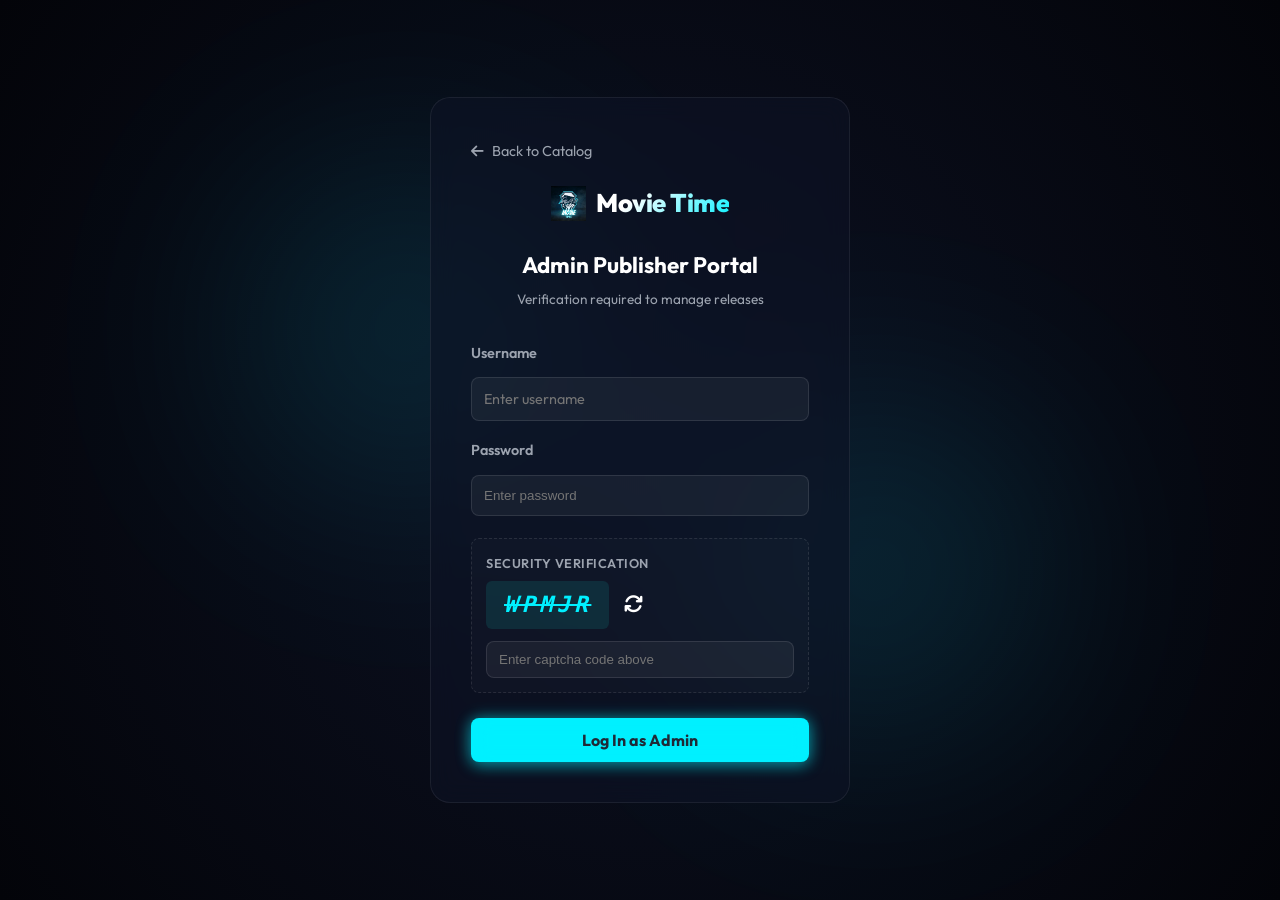
<file: admin.html>
<!DOCTYPE html>
<html lang="en">
<head>
    <meta charset="UTF-8">
    <meta name="viewport" content="width=device-width, initial-scale=1.0">
    <title>Admin Login - Movie Time</title>
    
    <!-- Google Fonts & FontAwesome -->
    <link rel="preconnect" href="https://fonts.googleapis.com">
    <link rel="preconnect" href="https://fonts.gstatic.com" crossorigin>
    <link href="https://fonts.googleapis.com/css2?family=Outfit:wght@300;400;500;600;700;800&display=swap" rel="stylesheet">
    <link rel="stylesheet" href="https://cdnjs.cloudflare.com/ajax/libs/font-awesome/6.4.0/css/all.min.css">
    
    <!-- Link existing styling -->
    <link rel="stylesheet" href="style.css?v=2">
    
    <style>
        body {
            min-height: 100vh;
            display: flex;
            align-items: center;
            justify-content: center;
            background: radial-gradient(circle at 50% 50%, #0d1224 0%, #030409 100%);
            padding: 1.5rem;
            position: relative;
            overflow-x: hidden;
        }

        /* Ambient glowing backgrounds */
        body::before, body::after {
            content: '';
            position: absolute;
            width: 300px;
            height: 300px;
            border-radius: 50%;
            filter: blur(120px);
            z-index: 1;
            opacity: 0.15;
            pointer-events: none;
        }
        body::before {
            background: var(--accent-cyan);
            top: 20%;
            left: 20%;
        }
        body::after {
            background: var(--accent-cyan);
            bottom: 20%;
            right: 20%;
        }

        .login-card {
            width: 100%;
            max-width: 420px;
            z-index: 10;
            padding: 2.5rem;
            border-radius: var(--radius-lg);
            animation: cardFadeIn 0.5s cubic-bezier(0.16, 1, 0.3, 1) forwards;
        }

        @keyframes cardFadeIn {
            from {
                opacity: 0;
                transform: translateY(20px);
            }
            to {
                opacity: 1;
                transform: translateY(0);
            }
        }

        .login-header {
            text-align: center;
            margin-bottom: 2rem;
        }

        .login-logo {
            display: inline-flex;
            align-items: center;
            gap: 10px;
            text-decoration: none;
            margin-bottom: 1.5rem;
        }

        .login-logo-img {
            height: 35px;
            width: auto;
        }

        .login-logo-text {
            font-size: 1.6rem;
            font-weight: 800;
            letter-spacing: -0.5px;
            background: linear-gradient(135deg, #fff 30%, var(--accent-cyan) 100%);
            -webkit-background-clip: text;
            -webkit-text-fill-color: transparent;
        }

        .login-header h2 {
            font-size: 1.4rem;
            font-weight: 700;
            color: #fff;
            margin: 0;
        }

        .login-header p {
            font-size: 0.85rem;
            color: var(--text-muted);
            margin: 5px 0 0 0;
        }

        .btn-back-home {
            display: inline-flex;
            align-items: center;
            gap: 8px;
            color: var(--text-muted);
            font-size: 0.9rem;
            text-decoration: none;
            transition: color 0.2s, transform 0.2s;
            margin-bottom: 20px;
        }

        .btn-back-home:hover {
            color: var(--accent-cyan);
            transform: translateX(-4px);
        }
    </style>
</head>
<body>

    <div class="login-card glass-panel">
        <a href="index.html" class="btn-back-home"><i class="fa-solid fa-arrow-left"></i> Back to Catalog</a>
        
        <div class="login-header">
            <a href="index.html" class="login-logo">
                <img src="logo.jpg" alt="Movie Time Logo" class="login-logo-img">
                <span class="login-logo-text">Movie Time</span>
            </a>
            <h2>Admin Publisher Portal</h2>
            <p>Verification required to manage releases</p>
        </div>

        <form id="admin-login-form">
            <div class="form-group" style="margin-bottom: 18px;">
                <label for="signin-username" style="display: block; margin-bottom: 6px; font-weight: 600; font-size: 0.9rem;">Username</label>
                <input type="text" id="signin-username" required placeholder="Enter username" style="width: 100%; padding: 12px; background: rgba(255,255,255,0.05); border: 1px solid rgba(255,255,255,0.1); border-radius: 8px; color: #fff; outline: none; transition: border-color 0.2s;" onfocus="this.style.borderColor='var(--accent-cyan)'" onblur="this.style.borderColor='rgba(255,255,255,0.1)'">
            </div>
            <div class="form-group" style="margin-bottom: 22px;">
                <label for="signin-password" style="display: block; margin-bottom: 6px; font-weight: 600; font-size: 0.9rem;">Password</label>
                <input type="password" id="signin-password" required placeholder="Enter password" style="width: 100%; padding: 12px; background: rgba(255,255,255,0.05); border: 1px solid rgba(255,255,255,0.1); border-radius: 8px; color: #fff; outline: none; transition: border-color 0.2s;" onfocus="this.style.borderColor='var(--accent-cyan)'" onblur="this.style.borderColor='rgba(255,255,255,0.1)'">
            </div>

            <!-- Security Captcha Widget -->
            <div class="captcha-wrapper" style="margin-bottom: 25px; padding: 14px; background: rgba(255,255,255,0.02); border-radius: 8px; border: 1px dashed rgba(255,255,255,0.1);">
                <label style="display: block; margin-bottom: 8px; font-size: 0.8rem; color: var(--text-muted); font-weight: 600; text-transform: uppercase; letter-spacing: 0.5px;">Security Verification</label>
                <div class="captcha-container" style="display: flex; align-items: center; gap: 15px; margin-bottom: 12px;">
                    <span class="captcha-code" id="signin-captcha-code-display" style="font-family: monospace; font-size: 1.4rem; font-weight: 800; color: var(--accent-cyan); background: rgba(10, 255, 235, 0.1); padding: 6px 18px; border-radius: 6px; letter-spacing: 4px; text-decoration: line-through; font-style: italic; user-select: none;">A98RT</span>
                    <button type="button" class="btn-captcha-refresh" id="btn-signin-captcha-refresh" title="Refresh Captcha" style="background: none; border: none; color: #fff; cursor: pointer; font-size: 1.2rem; transition: transform 0.2s;"><i class="fa-solid fa-arrows-rotate"></i></button>
                </div>
                <input type="text" id="signin-captcha-input" required placeholder="Enter captcha code above" style="width: 100%; padding: 10px 12px; background: rgba(255,255,255,0.05); border: 1px solid rgba(255,255,255,0.1); border-radius: 8px; color: #fff; outline: none; transition: border-color 0.2s;" onfocus="this.style.borderColor='var(--accent-cyan)'" onblur="this.style.borderColor='rgba(255,255,255,0.1)'">
            </div>

            <button type="submit" class="btn btn-primary btn-glowing w-full" style="width: 100%; justify-content: center; padding: 12px; font-weight: 700; font-size: 1rem; border-radius: 8px;">Log In as Admin</button>
        </form>
    </div>

    <!-- Login Processing Logic -->
    <script>
        // Safe Storage Helper fallback
        const safeStorage = {
            _fallback: {},
            getItem(key) {
                try { return window.localStorage.getItem(key); } catch (e) { return this._fallback[key] || null; }
            },
            setItem(key, val) {
                try { window.localStorage.setItem(key, val); } catch (e) { this._fallback[key] = String(val); }
            }
        };

        const safeSession = {
            _fallback: {},
            getItem(key) {
                try { return window.sessionStorage.getItem(key); } catch (e) { return this._fallback[key] || null; }
            },
            setItem(key, val) {
                try { window.sessionStorage.setItem(key, val); } catch (e) { this._fallback[key] = String(val); }
            }
        };

        // Initialize Users DB (Seed main admin ElamparithiS if not exists)
        let users = [];
        const storedUsers = safeStorage.getItem("users_db");
        if (storedUsers) {
            try {
                users = JSON.parse(storedUsers) || [];
            } catch (e) {
                users = [];
            }
        }
        
        // Ensure admin user is seeded
        let adminUser = users.find(u => u.username === "ElamparithiS");
        if (!adminUser) {
            adminUser = {
                name: "Elamparithi S",
                username: "ElamparithiS",
                password: "Elampreethi0515@",
                email: "smartelam12@gmail.com",
                status: "approved",
                role: "admin"
            };
            users.push(adminUser);
            safeStorage.setItem("users_db", JSON.stringify(users));
        }

        // Generate Captcha
        let currentCaptcha = "";
        function generateCaptcha() {
            const chars = "ABCDEFGHJKLMNPQRSTUVWXYZ23456789";
            let code = "";
            for (let i = 0; i < 5; i++) {
                code += chars.charAt(Math.floor(Math.random() * chars.length));
            }
            currentCaptcha = code;
            document.getElementById("signin-captcha-code-display").textContent = code;
            document.getElementById("signin-captcha-input").value = "";
        }

        // Init Captcha on load
        generateCaptcha();

        // Refresh click animation & handler
        const btnRefresh = document.getElementById("btn-signin-captcha-refresh");
        btnRefresh.addEventListener("click", () => {
            btnRefresh.style.transform = `rotate(${parseInt(btnRefresh.style.transform || 0) + 360}deg)`;
            generateCaptcha();
        });

        // Submit listener
        const loginForm = document.getElementById("admin-login-form");
        loginForm.addEventListener("submit", (e) => {
            e.preventDefault();
            const username = document.getElementById("signin-username").value.trim();
            const password = document.getElementById("signin-password").value.trim();
            const captchaInput = document.getElementById("signin-captcha-input").value.trim().toUpperCase();

            // Verify Captcha
            if (captchaInput !== currentCaptcha) {
                alert("Invalid security captcha code. Please try again.");
                generateCaptcha();
                return;
            }

            // Verify Admin Credentials
            const user = users.find(u => u.username.toLowerCase() === username.toLowerCase());
            if (!user || user.password !== password) {
                alert("Invalid username or password.");
                generateCaptcha();
                return;
            }

            if (user.role !== "admin") {
                alert("Access Denied: Only administrative accounts can log in here.");
                generateCaptcha();
                return;
            }

            // Success
            safeSession.setItem("current_user", JSON.stringify(user));
            alert(`Welcome back, ${user.name}!`);
            window.location.href = "index.html";
        });
    </script>
</body>
</html>
</file>
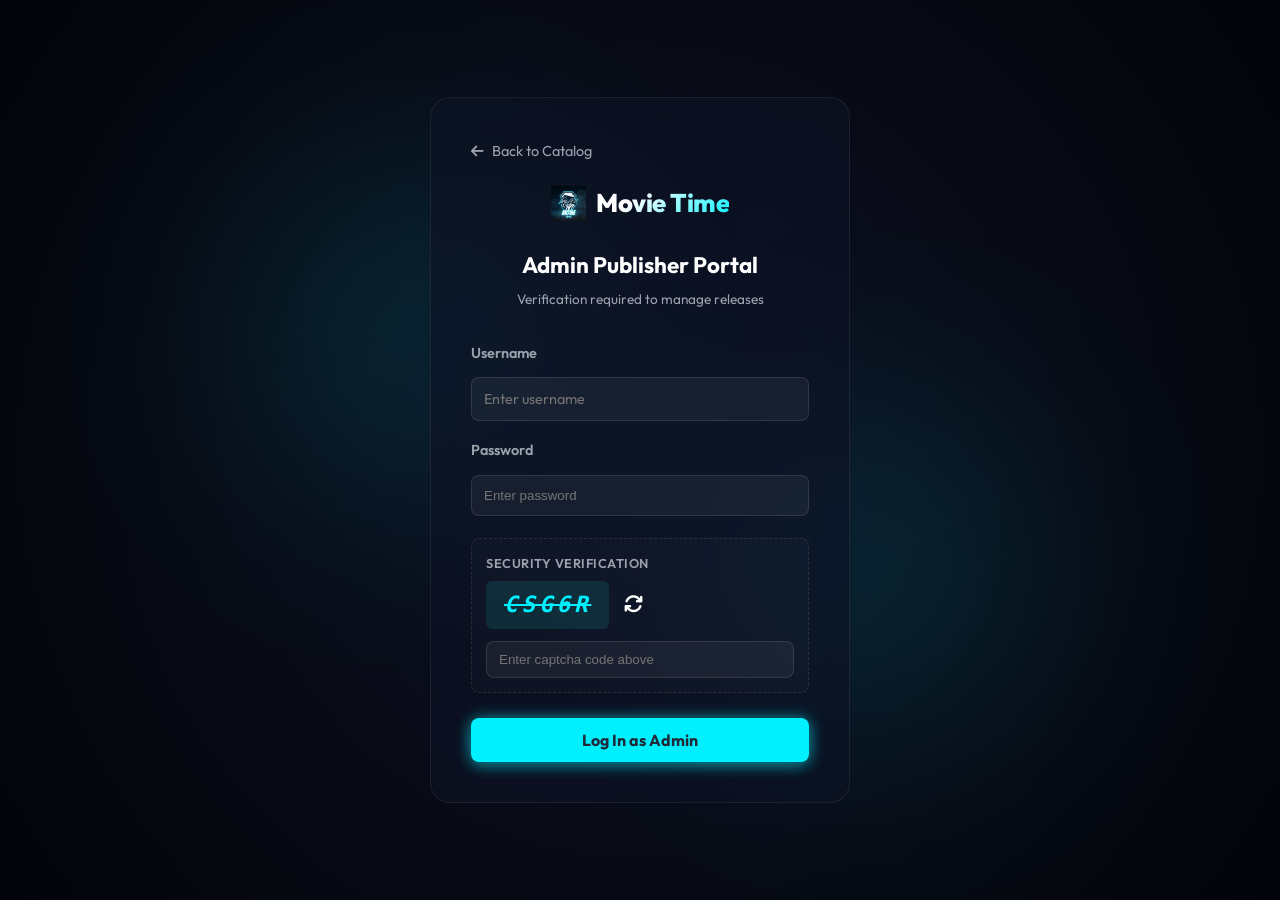
<file: management.html>
<!DOCTYPE html>
<html lang="en">
<head>
    <meta charset="UTF-8">
    <meta name="viewport" content="width=device-width, initial-scale=1.0">
    <title>Management Dashboard - Movie Time</title>
    
    <!-- Google Fonts & FontAwesome -->
    <link rel="preconnect" href="https://fonts.googleapis.com">
    <link rel="preconnect" href="https://fonts.gstatic.com" crossorigin>
    <link href="https://fonts.googleapis.com/css2?family=Outfit:wght@300;400;500;600;700;800&display=swap" rel="stylesheet">
    <link rel="stylesheet" href="https://cdnjs.cloudflare.com/ajax/libs/font-awesome/6.4.0/css/all.min.css">
    
    <!-- Link existing styling -->
    <link rel="stylesheet" href="style.css?v=2">
    
    <style>
        body {
            min-height: 100vh;
            background: radial-gradient(circle at 50% 50%, #0d1224 0%, #030409 100%);
            padding: 2rem 1rem;
            color: #fff;
            position: relative;
            overflow-x: hidden;
        }

        /* Glowing background blobs */
        body::before, body::after {
            content: '';
            position: absolute;
            width: 450px;
            height: 450px;
            border-radius: 50%;
            filter: blur(150px);
            z-index: 1;
            opacity: 0.12;
            pointer-events: none;
        }
        body::before {
            background: var(--accent-cyan);
            top: 5%;
            right: 10%;
        }
        body::after {
            background: var(--accent-cyan);
            bottom: 5%;
            left: 10%;
        }

        .manage-wrapper {
            max-width: 1000px;
            margin: 0 auto;
            position: relative;
            z-index: 10;
        }

        .manage-header {
            margin-bottom: 2rem;
            display: flex;
            justify-content: space-between;
            align-items: center;
        }

        .manage-title-area h1 {
            font-size: 1.8rem;
            font-weight: 800;
            margin: 0;
            background: linear-gradient(135deg, #fff 40%, var(--accent-cyan) 100%);
            -webkit-background-clip: text;
            -webkit-text-fill-color: transparent;
        }

        .manage-title-area p {
            margin: 5px 0 0 0;
            font-size: 0.9rem;
            color: var(--text-muted);
        }

        .btn-back {
            display: inline-flex;
            align-items: center;
            gap: 8px;
            color: var(--text-muted);
            text-decoration: none;
            transition: color 0.2s, transform 0.2s;
            font-weight: 500;
        }

        .btn-back:hover {
            color: var(--accent-cyan);
            transform: translateX(-4px);
        }

        .dashboard-grid {
            display: grid;
            grid-template-columns: 280px 1fr;
            gap: 2rem;
        }

        @media (max-width: 768px) {
            .dashboard-grid {
                grid-template-columns: 1fr;
            }
        }

        .actions-panel {
            display: flex;
            flex-direction: column;
            gap: 1.5rem;
        }

        .action-card {
            padding: 1.5rem;
            border-radius: var(--radius-md);
        }

        .action-card h3 {
            font-size: 1rem;
            font-weight: 700;
            margin: 0 0 10px 0;
            color: #fff;
            text-transform: uppercase;
            letter-spacing: 0.5px;
        }

        .action-card p {
            font-size: 0.8rem;
            color: var(--text-muted);
            line-height: 1.4;
            margin: 0 0 15px 0;
        }

        .releases-table-container {
            border-radius: var(--radius-md);
            overflow: hidden;
        }

        .releases-table {
            width: 100%;
            border-collapse: collapse;
            text-align: left;
            font-size: 0.9rem;
        }

        .releases-table th, .releases-table td {
            padding: 14px 18px;
            border-bottom: 1px solid rgba(255,255,255,0.06);
        }

        .releases-table th {
            background: rgba(255,255,255,0.03);
            font-weight: 600;
            color: var(--text-muted);
            text-transform: uppercase;
            font-size: 0.75rem;
            letter-spacing: 0.5px;
        }

        .releases-table tbody tr {
            transition: background-color 0.2s;
        }

        .releases-table tbody tr:hover {
            background: rgba(255,255,255,0.02);
        }

        .movie-thumb-cell {
            display: flex;
            align-items: center;
            gap: 12px;
        }

        .movie-thumb-img {
            width: 32px;
            height: 48px;
            object-fit: cover;
            border-radius: 4px;
            background: rgba(255,255,255,0.05);
        }

        .movie-title-cell {
            font-weight: 600;
            color: #fff;
        }

        .movie-year-cell {
            font-size: 0.8rem;
            color: var(--text-muted);
        }

        /* Edit Modal */
        .edit-overlay{position:fixed;inset:0;background:rgba(0,0,0,.7);backdrop-filter:blur(6px);z-index:9999;display:none;align-items:center;justify-content:center;padding:20px;}
        .edit-overlay.open{display:flex;}
        .edit-modal{background:#0e1526;border:1px solid rgba(255,255,255,.08);border-radius:16px;width:100%;max-width:680px;max-height:90vh;overflow-y:auto;box-shadow:0 24px 64px rgba(0,0,0,.6);animation:emIn .3s ease forwards;}
        @keyframes emIn{from{opacity:0;transform:translateY(16px) scale(.97)}to{opacity:1;transform:translateY(0) scale(1)}}
        .em-hdr{display:flex;align-items:center;justify-content:space-between;padding:22px 28px;border-bottom:1px solid rgba(255,255,255,.08);background:linear-gradient(135deg,#0d1730,#101f3a);border-radius:16px 16px 0 0;}
        .em-hdr h2{font-size:1.15rem;font-weight:700;color:#fff;margin:0;display:flex;align-items:center;gap:10px;}
        .em-hdr h2 i{color:var(--accent-cyan);}
        .em-close{background:none;border:none;color:#8892a4;font-size:1.3rem;cursor:pointer;padding:4px 8px;border-radius:8px;transition:all .2s;}
        .em-close:hover{color:#fff;background:rgba(255,255,255,.08);}
        .em-body{padding:24px 28px;}
        .em-row{display:grid;grid-template-columns:1fr 1fr;gap:16px;margin-bottom:16px;}
        .em-field{display:flex;flex-direction:column;gap:5px;margin-bottom:16px;}
        .em-lbl{font-size:.72rem;font-weight:600;color:#8892a4;text-transform:uppercase;letter-spacing:.5px;}
        .em-inp{width:100%;padding:10px 12px;background:#131c32;border:1px solid rgba(255,255,255,.08);border-radius:10px;color:#f0f2f8;font-family:inherit;font-size:.85rem;outline:none;transition:all .2s;}
        .em-inp:focus{border-color:var(--accent-cyan);box-shadow:0 0 0 3px rgba(0,240,255,.1);}
        textarea.em-inp{resize:vertical;min-height:70px;}
        .em-foot{display:flex;gap:12px;justify-content:flex-end;padding:16px 28px;border-top:1px solid rgba(255,255,255,.08);}
        .btn-em-save{padding:10px 28px;background:linear-gradient(135deg,var(--accent-cyan),#0ad3c1);border:none;border-radius:10px;color:#030409;font-weight:700;font-size:.88rem;cursor:pointer;transition:all .2s;font-family:inherit;}
        .btn-em-save:hover{transform:translateY(-2px);box-shadow:0 4px 20px rgba(0,240,255,.35);}
        .btn-em-cancel{padding:10px 22px;background:rgba(255,255,255,.05);border:1px solid rgba(255,255,255,.1);border-radius:10px;color:#8892a4;font-weight:600;font-size:.88rem;cursor:pointer;transition:all .2s;font-family:inherit;}
        .btn-em-cancel:hover{background:rgba(255,255,255,.09);color:#fff;}
        @media(max-width:580px){.em-row{grid-template-columns:1fr;}.em-body{padding:16px;}.em-foot{padding:12px 16px;}}

        /* Custom Toast Notifications */
        .custom-toast {
            position: fixed;
            bottom: 24px;
            right: -340px;
            width: 320px;
            background: rgba(13, 28, 50, 0.96);
            border: 1px solid var(--accent-cyan);
            border-radius: 12px;
            padding: 16px;
            color: #fff;
            box-shadow: 0 10px 40px rgba(0, 240, 255, 0.15);
            z-index: 99999;
            display: flex;
            align-items: center;
            gap: 14px;
            transition: right 0.45s cubic-bezier(0.175, 0.885, 0.32, 1.275);
            backdrop-filter: blur(12px);
            text-align: left;
        }
        .custom-toast.show {
            right: 24px;
        }
        .custom-toast-content {
            flex: 1;
        }
        .custom-toast-title {
            font-weight: 700;
            font-size: 0.85rem;
            margin-bottom: 3px;
        }
        .custom-toast-msg {
            font-size: 0.76rem;
            color: #8892a4;
            line-height: 1.3;
        }
    </style>
</head>
<body>

    <!-- SECURITY ROUTE GUARD SCRIPT -->
    <script>
        const safeSession = {
            _fallback: {},
            getItem(key) {
                try { return window.sessionStorage.getItem(key); } catch (e) { return this._fallback[key] || null; }
            },
            setItem(key, val) {
                try { window.sessionStorage.setItem(key, val); } catch (e) { this._fallback[key] = String(val); }
            }
        };
        const safeStorage = {
            _fallback: {},
            getItem(key) {
                try { return window.localStorage.getItem(key); } catch (e) { return this._fallback[key] || null; }
            },
            setItem(key, val) {
                try { window.localStorage.setItem(key, val); } catch (e) { this._fallback[key] = String(val); }
            }
        };

        const sessionUser = safeSession.getItem("current_user") || safeStorage.getItem("current_user");
        let currentUser = null;
        if (sessionUser) {
            try { currentUser = JSON.parse(sessionUser); } catch(e) {}
        }

        if (!currentUser || currentUser.role !== "admin") {
            alert("Access Denied: Admin authorization required to access this portal page.");
            window.location.href = "admin.html";
        }
    </script>

    <div class="manage-wrapper">
        <div class="manage-header">
            <div class="manage-title-area">
                <h1>Management Panel</h1>
                <p>Configure the movie streaming portal system and manage movie releases</p>
            </div>
            <a href="index.html" class="btn-back"><i class="fa-solid fa-arrow-left"></i> Back to Catalog</a>
        </div>

        <div class="dashboard-grid">
            
            <!-- Left sidebar: System settings and Actions -->
            <div class="actions-panel">
                <div class="action-card glass-panel" style="border: 1px solid rgba(255,255,255,0.08);">
                    <h3>Catalog Actions</h3>
                    <p>Add a new movie catalog release metadata entry directly.</p>
                    <a href="upload.html" class="btn btn-primary" style="width: 100%; justify-content: center; font-size: 0.85rem; padding: 10px 14px;"><i class="fa-solid fa-plus" style="margin-right: 6px;"></i> Publish Release</a>
                </div>

                <!-- GitHub Cloud Sync Panel -->
                <div class="action-card glass-panel" style="border: 1px solid rgba(0, 240, 255, 0.2); background: rgba(0, 240, 255, 0.02);">
                    <h3><i class="fa-brands fa-github" style="color: var(--accent-cyan); margin-right:4px;"></i> GitHub Cloud Sync</h3>
                    <p style="font-size: 0.78rem; color: var(--text-muted); margin-bottom: 12px;">Movies sync to GitHub automatically. All viewers load from the public URL — no login needed.</p>

                    <div style="padding: 8px; background: rgba(255,255,255,0.03); border-radius: 6px; border: 1px solid rgba(255,255,255,0.05); margin-bottom: 12px;">
                        <div style="font-size: 0.75rem; color: var(--text-muted);">Status: <span id="gh-status-txt" style="font-weight: 700; color: var(--accent-red);">Token not set</span></div>
                    </div>

                    <button type="button" class="btn" id="btn-gh-sync-now" style="width: 100%; justify-content: center; font-size: 0.85rem; padding: 10px 14px; margin-bottom: 8px; font-weight: 700; background: rgba(0,240,255,0.12); border: 1px solid var(--accent-cyan); color: var(--accent-cyan);"><i class="fa-solid fa-rotate"></i> Push to Cloud Now</button>
                    <button type="button" class="btn" id="btn-gh-pull-now" style="width: 100%; justify-content: center; font-size: 0.85rem; padding: 10px 14px; margin-bottom: 8px; font-weight: 700; background: rgba(52, 199, 89, 0.12); border: 1px solid var(--accent-green); color: var(--accent-green);"><i class="fa-solid fa-cloud-arrow-down"></i> Pull from Cloud Now</button>

                    <a href="#" id="gh-toggle-settings" style="font-size: 0.72rem; color: var(--accent-cyan); text-decoration: none; display: block; text-align: center; margin-bottom: 5px;"><i class="fa-solid fa-cog"></i> GitHub Settings</a>

                    <div id="gh-settings-fields" style="display: none; border-top: 1px solid rgba(255,255,255,0.05); padding-top: 10px; margin-top: 10px;">
                        <div class="em-field" style="margin-bottom: 8px;">
                            <label class="em-lbl" style="font-size: 0.65rem;">GitHub Username</label>
                            <input type="text" id="gh-owner" class="em-inp" style="padding: 6px 10px; font-size: 0.75rem;" placeholder="e.g. smartelam12-hub">
                        </div>
                        <div class="em-field" style="margin-bottom: 8px;">
                            <label class="em-lbl" style="font-size: 0.65rem;">Repository Name</label>
                            <input type="text" id="gh-repo" class="em-inp" style="padding: 6px 10px; font-size: 0.75rem;" placeholder="e.g. movie-portal">
                        </div>
                        <div class="em-field" style="margin-bottom: 8px;">
                            <label class="em-lbl" style="font-size: 0.65rem;">Branch</label>
                            <input type="text" id="gh-branch" class="em-inp" style="padding: 6px 10px; font-size: 0.75rem;" placeholder="main">
                        </div>
                        <div class="em-field" style="margin-bottom: 12px;">
                            <label class="em-lbl" style="font-size: 0.65rem;">GitHub Personal Access Token</label>
                            <input type="password" id="gh-token" class="em-inp" style="padding: 6px 10px; font-size: 0.75rem;" placeholder="ghp_xxxxxxxxxxxx">
                            <span style="font-size: 0.62rem; color: var(--text-muted); margin-top: 3px; display: block;">Create at: github.com → Settings → Developer → Tokens → Contents (write)</span>
                        </div>
                        <button type="button" class="btn btn-primary" id="btn-gh-save" style="width: 100%; justify-content: center; font-size: 0.78rem; padding: 8px 12px;"><i class="fa-solid fa-floppy-disk"></i> Save GitHub Settings</button>
                    </div>
                </div>

                <!-- Database Optimization Panel -->
                <div class="action-card glass-panel" style="border: 1px solid rgba(255, 179, 0, 0.2); background: rgba(255, 179, 0, 0.02); margin-bottom: 20px;">
                    <h3 style="color: #ffb300;"><i class="fa-solid fa-wand-magic-sparkles"></i> Database Optimization</h3>
                    <p style="font-size: 0.78rem; color: var(--text-muted); margin-bottom: 12px;">Compress large base64 image data to free up Local Storage space, allowing you to store 150+ movies easily.</p>
                    <button type="button" class="btn" id="btn-optimize-db" style="width: 100%; justify-content: center; font-size: 0.85rem; padding: 10px 14px; font-weight: 700; background: rgba(255,179,0,0.12); border: 1px solid #ffb300; color: #ffb300;"><i class="fa-solid fa-compress"></i> Optimize & Compress Images</button>
                </div>

                <div class="action-card glass-panel" style="border: 1px solid rgba(255, 74, 96, 0.15); background: rgba(255, 74, 96, 0.02);">
                    <h3 style="color: #ff4a60;"><i class="fa-solid fa-triangle-exclamation"></i> Danger Zone</h3>
                    <p>Permanently wipe the entire movies catalog and reload the default catalog dataset seed.</p>
                    <button type="button" class="btn" id="btn-clear-catalog" style="width: 100%; justify-content: center; background: rgba(255, 74, 96, 0.15); border: 1px solid #ff4a60; color: #ff4a60; font-size: 0.85rem; padding: 10px 14px;"><i class="fa-solid fa-trash-can" style="margin-right: 6px;"></i> Clear Catalog Data</button>
                </div>
            </div>

            <!-- Right area: Releases Table -->
            <div class="releases-table-container glass-panel">
                <table class="releases-table">
                    <thead>
                        <tr>
                            <th>Release / Title</th>
                            <th>Type</th>
                            <th>Quality</th>
                            <th>Audio Languages</th>
                            <th style="text-align: right;">Actions</th>
                        </tr>
                    </thead>
                    <tbody id="releases-table-body">
                        <!-- Loaded dynamically -->
                    </tbody>
                </table>
            </div>

        </div>
    </div>

    <!-- Edit Movie Modal -->
    <div class="edit-overlay" id="edit-overlay">
        <div class="edit-modal">
            <div class="em-hdr">
                <h2><i class="fa-solid fa-pen-to-square"></i> Edit Movie Release</h2>
                <button class="em-close" id="em-close">&times;</button>
            </div>
            <div class="em-body">
                <input type="hidden" id="em-id">
                <div class="em-row">
                    <div class="em-field" style="width: 100%;">
                        <label class="em-lbl">Release Category</label>
                        <select class="em-inp" id="em-category">
                            <option value="movie">Movie</option>
                            <option value="series">Web Series / TV Show</option>
                        </select>
                    </div>
                </div>
                <div class="em-row">
                    <div class="em-field">
                        <label class="em-lbl">Movie Title</label>
                        <input type="text" class="em-inp" id="em-title">
                    </div>
                    <div class="em-field">
                        <label class="em-lbl">Release Year</label>
                        <input type="number" class="em-inp" id="em-year" min="1900" max="2030">
                    </div>
                </div>
                <div class="em-row">
                    <div class="em-field">
                        <label class="em-lbl">Release Type</label>
                        <select class="em-inp" id="em-type">
                            <option value="UHD">UHD</option>
                            <option value="WEB-HD">WEB-HD</option>
                            <option value="PreDVD">PreDVD</option>
                            <option value="HDTS">HDTS</option>
                        </select>
                    </div>
                    <div class="em-field">
                        <label class="em-lbl">Quality Label</label>
                        <input type="text" class="em-inp" id="em-quality">
                    </div>
                </div>
                <div class="em-row">
                    <div class="em-field">
                        <label class="em-lbl">Languages (comma separated)</label>
                        <input type="text" class="em-inp" id="em-languages">
                    </div>
                    <div class="em-field">
                        <label class="em-lbl">Rating</label>
                        <input type="text" class="em-inp" id="em-rating">
                    </div>
                </div>
                <div class="em-row">
                    <div class="em-field">
                        <label class="em-lbl">Director</label>
                        <input type="text" class="em-inp" id="em-director">
                    </div>
                    <div class="em-field">
                        <label class="em-lbl">Cast</label>
                        <input type="text" class="em-inp" id="em-cast">
                    </div>
                </div>
                <div class="em-row">
                    <div class="em-field">
                        <label class="em-lbl">Genre</label>
                        <input type="text" class="em-inp" id="em-genre">
                    </div>
                    <div class="em-field">
                        <label class="em-lbl">Duration</label>
                        <input type="text" class="em-inp" id="em-duration">
                    </div>
                </div>
                <div class="em-row">
                    <div class="em-field">
                        <label class="em-lbl">Poster URL</label>
                        <input type="text" class="em-inp" id="em-poster">
                    </div>
                    <div class="em-field">
                        <label class="em-lbl">Banner URL</label>
                        <input type="text" class="em-inp" id="em-banner">
                    </div>
                </div>
                <div class="em-field">
                    <label class="em-lbl">Trailer URL / YouTube ID</label>
                    <input type="text" class="em-inp" id="em-trailer">
                </div>
                <div class="em-field">
                    <label class="em-lbl">Description / Synopsis</label>
                    <textarea class="em-inp" id="em-description"></textarea>
                </div>

                <!-- Movie Download Links Section -->
                <div id="em-movie-downloads-section" style="margin-top: 12px; border-top: 1px solid rgba(255,255,255,0.07); padding-top: 14px;">
                    <div style="display: flex; align-items: center; justify-content: space-between; margin-bottom: 10px;">
                        <label class="em-lbl" style="margin-bottom: 0;"><i class="fa-solid fa-link" style="color: var(--accent-cyan); margin-right: 5px;"></i> Download Links</label>
                        <button type="button" id="em-add-link" style="font-size: 0.72rem; padding: 4px 10px; background: rgba(0,240,255,0.1); border: 1px solid var(--accent-cyan); color: var(--accent-cyan); border-radius: 6px; cursor: pointer; font-family: inherit;"><i class="fa-solid fa-plus"></i> Add Row</button>
                    </div>
                    <div id="em-links-container">
                        <!-- Link rows rendered dynamically -->
                    </div>
                    <div style="font-size: 0.68rem; color: var(--text-muted); margin-top: 6px;">Each row: Resolution, Codec, Audio, Size, Magnet Link, Direct Link</div>
                </div>

                <!-- Series Episodes Section -->
                <div id="em-series-episodes-section" style="display: none; margin-top: 12px; border-top: 1px solid rgba(255,255,255,0.07); padding-top: 14px;">
                    <div style="display: flex; align-items: center; justify-content: space-between; margin-bottom: 10px;">
                        <label class="em-lbl" style="margin-bottom: 0; color: #ffb300;"><i class="fa-solid fa-rectangle-list" style="margin-right: 5px;"></i> Web Series Episodes</label>
                        <button type="button" id="em-add-episode" style="font-size: 0.72rem; padding: 4px 10px; background: rgba(255, 179, 0, 0.15); border: 1px solid #ffb300; color: #ffb300; border-radius: 6px; cursor: pointer; font-family: inherit;"><i class="fa-solid fa-plus"></i> Add Episode</button>
                    </div>
                    <div id="em-episodes-container" style="display: flex; flex-direction: column; gap: 15px; max-height: 350px; overflow-y: auto; padding-right: 5px;">
                        <!-- Episode list edited dynamically -->
                    </div>
                </div>
            </div>
            <div class="em-foot">
                <button class="btn-em-cancel" id="em-cancel">Cancel</button>
                <button class="btn-em-save" id="em-save"><i class="fa-solid fa-check" style="margin-right:6px;"></i>Save Changes</button>
            </div>
        </div>
    </div>

    <!-- Management Dashboard Logic -->
    <script src="github_sync.js?v=11"></script>
    <script>
        function showNotification(title, message, isSuccess = true) {
            const oldToast = document.querySelector(".custom-toast");
            if (oldToast) oldToast.remove();
            
            const toast = document.createElement("div");
            toast.className = "custom-toast";
            if (isSuccess) {
                toast.style.borderColor = "var(--accent-green)";
                toast.style.boxShadow = "0 8px 32px rgba(52, 199, 89, 0.15)";
            } else {
                toast.style.borderColor = "var(--accent-red)";
                toast.style.boxShadow = "0 8px 32px rgba(255, 59, 48, 0.15)";
            }
            
            const iconClass = isSuccess ? "fa-circle-check" : "fa-circle-exclamation";
            const iconColor = isSuccess ? "var(--accent-green)" : "var(--accent-red)";
            
            toast.innerHTML = `
                <i class="fa-solid ${iconClass}" style="font-size: 1.4rem; color: ${iconColor};"></i>
                <div class="custom-toast-content">
                    <div class="custom-toast-title" style="color: ${isSuccess ? 'var(--accent-green)' : 'var(--accent-red)'}">${title}</div>
                    <div class="custom-toast-msg">${message}</div>
                </div>
            `;
            
            document.body.appendChild(toast);
            
            setTimeout(() => {
                toast.classList.add("show");
            }, 10);
            
            setTimeout(() => {
                toast.classList.remove("show");
                setTimeout(() => {
                    toast.remove();
                }, 400);
            }, 4500);
        }

        function compressImage(base64Str, maxWidth, maxHeight, quality = 0.7) {
            return new Promise((resolve) => {
                if (!base64Str || !base64Str.startsWith("data:image/")) {
                    resolve(base64Str);
                    return;
                }
                const img = new Image();
                img.onload = () => {
                    let width = img.width;
                    let height = img.height;
                    if (width > height) {
                        if (width > maxWidth) {
                            height = Math.round((height * maxWidth) / width);
                            width = maxWidth;
                        }
                    } else {
                        if (height > maxHeight) {
                            width = Math.round((width * maxHeight) / height);
                            height = maxHeight;
                        }
                    }
                    const canvas = document.createElement("canvas");
                    canvas.width = width;
                    canvas.height = height;
                    const ctx = canvas.getContext("2d");
                    ctx.drawImage(img, 0, 0, width, height);
                    resolve(canvas.toDataURL("image/jpeg", quality));
                };
                img.onerror = () => resolve(base64Str);
                img.src = base64Str;
            });
        }

        // Load releases
        let movies = [];
        function loadMovies() {
            const stored = safeStorage.getItem("movies_db");
            if (stored) {
                try {
                    movies = JSON.parse(stored) || [];
                    if (movies.length === 16 && movies.some(m => m.id === 1)) {
                        movies = [];
                        safeStorage.setItem("movies_db", JSON.stringify([]));
                    }
                } catch(e) {
                    movies = [];
                }
            } else {
                movies = [];
            }
        }

        // Render Table Body
        const tbody = document.getElementById("releases-table-body");
        function renderTable() {
            loadMovies();
            tbody.innerHTML = "";

            if (movies.length === 0) {
                tbody.innerHTML = `
                    <tr>
                        <td colspan="5" style="text-align: center; color: var(--text-muted); padding: 40px 18px;">
                            No movie releases found in the catalog database. Click "Publish Release" to add one!
                        </td>
                    </tr>
                `;
                return;
            }

            movies.forEach(movie => {
                const tr = document.createElement("tr");
                const catBadge = movie.category === 'series' 
                    ? `<span style="font-size: 0.6rem; font-weight: 800; text-transform: uppercase; color: #ffb300; background: rgba(255, 179, 0, 0.12); border: 1px solid rgba(255, 179, 0, 0.25); padding: 1px 6px; border-radius: 4px; display: inline-flex; align-items: center; gap: 3px; margin-top: 4px;"><i class="fa-solid fa-rectangle-list"></i> Series (${movie.episodes ? movie.episodes.length : 0} Ep)</span>`
                    : `<span style="font-size: 0.6rem; font-weight: 800; text-transform: uppercase; color: var(--accent-cyan); background: rgba(0, 240, 255, 0.1); border: 1px solid rgba(0, 240, 255, 0.2); padding: 1px 6px; border-radius: 4px; display: inline-flex; align-items: center; gap: 3px; margin-top: 4px;"><i class="fa-solid fa-film"></i> Movie</span>`;

                tr.innerHTML = `
                    <td>
                        <div class="movie-thumb-cell">
                            <img src="${movie.poster}" alt="Poster" class="movie-thumb-img">
                            <div>
                                <div class="movie-title-cell" style="display: flex; flex-direction: column; align-items: flex-start; gap: 2px;">
                                    <span>${movie.title}</span>
                                    ${catBadge}
                                </div>
                                <div class="movie-year-cell" style="margin-top: 2px;">${movie.year}</div>
                            </div>
                        </div>
                    </td>
                    <td><span class="badge badge-uhd" style="font-size: 0.75rem;">${movie.type}</span></td>
                    <td><span style="color: var(--accent-cyan); font-weight: 500;">${movie.quality}</span></td>
                    <td><span style="font-size: 0.85rem; color: #ccc;">${movie.languages.join(", ")}</span></td>
                    <td style="text-align: right; white-space: nowrap;">
                        <button class="btn btn-secondary btn-sm btn-edit-release" style="color: var(--accent-cyan); border-color: rgba(0,240,255,.2); padding: 6px 12px; font-size: 0.8rem; margin-right: 6px;" data-id="${movie.id}">
                            <i class="fa-solid fa-pen-to-square"></i> Edit
                        </button>
                        <button class="btn btn-secondary btn-sm btn-delete-release" style="color: #ff4a60; border-color: rgba(255, 74, 96, 0.2); padding: 6px 12px; font-size: 0.8rem;" data-id="${movie.id}">
                            <i class="fa-solid fa-trash-can"></i> Delete
                        </button>
                    </td>
                `;
                tbody.appendChild(tr);
            });

            // Bind Delete Click Handlers
            tbody.querySelectorAll(".btn-delete-release").forEach(btn => {
                btn.addEventListener("click", () => {
                    const id = parseInt(btn.getAttribute("data-id"));
                    const targetMovie = movies.find(m => m.id === id);
                    if (!targetMovie) return;

                    if (confirm(`Are you sure you want to permanently delete the release "${targetMovie.title} (${targetMovie.year})"?`)) {
                        movies = movies.filter(m => m.id !== id);
                        safeStorage.setItem("movies_db", JSON.stringify(movies));
                        safeStorage.setItem("gh_just_uploaded", Date.now().toString());
                        renderTable();
                        autoGitHubPush(); // Sync deletion to cloud
                    }
                });
            });

            // Bind Edit Click Handlers
            tbody.querySelectorAll(".btn-edit-release").forEach(btn => {
                btn.addEventListener("click", () => {
                    const id = parseInt(btn.getAttribute("data-id"));
                    const movie = movies.find(m => m.id === id);
                    if (!movie) return;
                    openEditModal(movie);
                });
            });
        }

        // Edit Modal Logic
        const editOverlay = document.getElementById("edit-overlay");
        const emClose = document.getElementById("em-close");
        const emCancel = document.getElementById("em-cancel");
        const emSave = document.getElementById("em-save");

        function openEditModal(movie) {
            document.getElementById("em-id").value = movie.id;
            document.getElementById("em-title").value = movie.title || "";
            document.getElementById("em-year").value = movie.year || "";
            document.getElementById("em-type").value = movie.type || "WEB-HD";
            document.getElementById("em-quality").value = movie.quality || "";
            document.getElementById("em-languages").value = (movie.languages || []).join(", ");
            document.getElementById("em-rating").value = movie.rating || "";
            document.getElementById("em-director").value = movie.director || "";
            document.getElementById("em-cast").value = movie.cast || "";
            document.getElementById("em-genre").value = movie.genre || "";
            document.getElementById("em-duration").value = movie.duration || "";
            document.getElementById("em-poster").value = movie.poster || "";
            document.getElementById("em-banner").value = movie.banner || "";
            document.getElementById("em-trailer").value = movie.trailer || "";
            document.getElementById("em-description").value = movie.description || "";

            const category = movie.category || "movie";
            document.getElementById("em-category").value = category;
            
            const movieDownloadsSection = document.getElementById("em-movie-downloads-section");
            const seriesEpisodesSection = document.getElementById("em-series-episodes-section");
            const episodesContainer = document.getElementById("em-episodes-container");

            if (category === "series") {
                movieDownloadsSection.style.display = "none";
                seriesEpisodesSection.style.display = "block";
                
                episodesContainer.innerHTML = "";
                const episodes = movie.episodes || [];
                if (episodes.length === 0) {
                    addEmEpisodeRow(episodesContainer, {});
                } else {
                    episodes.forEach(ep => addEmEpisodeRow(episodesContainer, ep));
                }
            } else {
                movieDownloadsSection.style.display = "block";
                seriesEpisodesSection.style.display = "none";
                
                // Render existing download links
                const linksContainer = document.getElementById("em-links-container");
                linksContainer.innerHTML = "";
                const downloads = movie.downloads || [];
                if (downloads.length === 0) {
                    addLinkRow(linksContainer, {});
                } else {
                    downloads.forEach(dl => addLinkRow(linksContainer, dl));
                }
            }

            editOverlay.classList.add("open");
        }

        function addLinkRow(container, dl) {
            const row = document.createElement("div");
            row.className = "dl-edit-row";
            row.style.cssText = "display:grid;grid-template-columns:80px 70px 80px 70px 1fr 1fr 32px;gap:5px;margin-bottom:6px;align-items:center;";
            row.innerHTML = `
                <input type="text" class="em-inp em-dl-res" placeholder="1080p" value="${dl.resolution||''}" style="padding:5px 8px;font-size:0.73rem;">
                <input type="text" class="em-inp em-dl-codec" placeholder="x264" value="${dl.codec||''}" style="padding:5px 8px;font-size:0.73rem;">
                <input type="text" class="em-inp em-dl-audio" placeholder="Tamil" value="${dl.audio||''}" style="padding:5px 8px;font-size:0.73rem;">
                <input type="text" class="em-inp em-dl-size" placeholder="1.4 GB" value="${dl.size||''}" style="padding:5px 8px;font-size:0.73rem;">
                <input type="text" class="em-inp em-dl-link" placeholder="magnet:?xt=..." value="${dl.link||''}" style="padding:5px 8px;font-size:0.73rem;">
                <input type="text" class="em-inp em-dl-direct" placeholder="https://..." value="${dl.directLink||''}" style="padding:5px 8px;font-size:0.73rem;">
                <button type="button" onclick="this.closest('.dl-edit-row').remove()" style="padding:5px;background:rgba(255,74,96,0.12);border:1px solid rgba(255,74,96,0.3);color:#ff4a60;border-radius:6px;cursor:pointer;font-size:0.75rem;"><i class="fa-solid fa-trash-can"></i></button>
            `;
            container.appendChild(row);
        }

        document.getElementById("em-add-link").addEventListener("click", () => {
            addLinkRow(document.getElementById("em-links-container"), {});
        });

        // Category Switch & Episodes Edit Logic
        const emCategory = document.getElementById("em-category");
        const emMovieDownloadsSection = document.getElementById("em-movie-downloads-section");
        const emSeriesEpisodesSection = document.getElementById("em-series-episodes-section");
        const emEpisodesContainer = document.getElementById("em-episodes-container");

        emCategory.addEventListener("change", () => {
            const isSeries = emCategory.value === "series";
            emMovieDownloadsSection.style.display = isSeries ? "none" : "block";
            emSeriesEpisodesSection.style.display = isSeries ? "block" : "none";
            if (isSeries && emEpisodesContainer.children.length === 0) {
                addEmEpisodeRow(emEpisodesContainer, {});
            }
        });

        function addEmEpisodeRow(container, data = {}) {
            const card = document.createElement("div");
            card.className = "em-episode-card";
            card.style.cssText = "border: 1px solid rgba(255,255,255,0.08); background: rgba(255,255,255,0.02); padding: 12px; border-radius: 8px; position: relative; margin-bottom: 10px;";
            
            card.innerHTML = `
                <button type="button" class="btn-delete-em-ep" style="position: absolute; top: 12px; right: 12px; padding: 3px 8px; font-size: 0.7rem; background: rgba(255,74,96,0.12); border: 1px solid rgba(255,74,96,0.3); color: #ff4a60; border-radius: 4px; cursor: pointer;"><i class="fa-solid fa-trash-can"></i> Remove</button>
                <div class="em-row" style="margin-bottom: 8px; display: flex; gap: 8px;">
                    <div class="em-field" style="flex: 1; margin-bottom: 0;">
                        <label class="em-lbl" style="font-size: 0.7rem;">Season</label>
                        <input type="number" class="em-inp em-ep-season" value="${data.season || 1}" style="padding: 4px; font-size: 0.75rem;">
                    </div>
                    <div class="em-field" style="flex: 1; margin-bottom: 0;">
                        <label class="em-lbl" style="font-size: 0.7rem;">Episode</label>
                        <input type="number" class="em-inp em-ep-number" value="${data.episode || ''}" style="padding: 4px; font-size: 0.75rem;">
                    </div>
                    <div class="em-field" style="flex: 2; margin-bottom: 0;">
                        <label class="em-lbl" style="font-size: 0.7rem;">Title</label>
                        <input type="text" class="em-inp em-ep-title" value="${data.title || ''}" style="padding: 4px; font-size: 0.75rem;">
                    </div>
                </div>
                
                <div style="border-top: 1px solid rgba(255,255,255,0.05); padding-top: 8px;">
                    <div style="display:flex; justify-content:space-between; align-items:center; margin-bottom:5px;">
                        <span style="font-size:0.68rem; font-weight:700; color:var(--accent-cyan);"><i class="fa-solid fa-download"></i> Episode Links</span>
                        <button type="button" class="btn-add-em-ep-dl" style="font-size: 0.65rem; padding: 2px 6px; background: rgba(0,240,255,0.1); border: 1px solid var(--accent-cyan); color: var(--accent-cyan); border-radius: 4px; cursor: pointer;"><i class="fa-solid fa-plus"></i> Add Link</button>
                    </div>
                    <div class="em-ep-dl-container" style="display:flex; flex-direction:column; gap:4px;">
                        <!-- Nested download rows -->
                    </div>
                </div>
            `;
            
            const dlContainer = card.querySelector(".em-ep-dl-container");
            card.querySelector(".btn-add-em-ep-dl").addEventListener("click", () => {
                addEmEpisodeDlRow(dlContainer, {});
            });
            
            card.querySelector(".btn-delete-em-ep").addEventListener("click", () => {
                card.remove();
            });
            
            if (data.downloads && data.downloads.length > 0) {
                data.downloads.forEach(dl => addEmEpisodeDlRow(dlContainer, dl));
            } else {
                addEmEpisodeDlRow(dlContainer, {});
            }
            
            container.appendChild(card);
        }

        function addEmEpisodeDlRow(container, dl = {}) {
            const row = document.createElement("div");
            row.className = "em-ep-dl-row";
            row.style.cssText = "display:grid; grid-template-columns: 80px 70px 80px 70px 1fr 1fr 28px; gap: 4px; align-items: center;";
            row.innerHTML = `
                <input type="text" class="em-inp em-ep-dl-res" placeholder="1080p" value="${dl.resolution || ''}" style="padding:4px; font-size:0.7rem; height:auto; margin-bottom: 0;">
                <input type="text" class="em-inp em-ep-dl-codec" placeholder="x264" value="${dl.codec || ''}" style="padding:4px; font-size:0.7rem; height:auto; margin-bottom: 0;">
                <input type="text" class="em-inp em-ep-dl-audio" placeholder="Tamil" value="${dl.audio || ''}" style="padding:4px; font-size:0.7rem; height:auto; margin-bottom: 0;">
                <input type="text" class="em-inp em-ep-dl-size" placeholder="1.4 GB" value="${dl.size || ''}" style="padding:4px; font-size:0.7rem; height:auto; margin-bottom: 0;">
                <input type="text" class="em-inp em-ep-dl-link" placeholder="magnet:?xt=..." value="${dl.link || ''}" style="padding:4px; font-size:0.7rem; height:auto; margin-bottom: 0;">
                <input type="text" class="em-inp em-ep-dl-direct" placeholder="https://..." value="${dl.directLink || ''}" style="padding:4px; font-size:0.7rem; height:auto; margin-bottom: 0;">
                <button type="button" onclick="this.closest('.em-ep-dl-row').remove()" style="padding: 4px; height: auto; margin-bottom: 0; background:rgba(255,74,96,0.12); border:1px solid rgba(255,74,96,0.3); color:#ff4a60; border-radius:4px; cursor:pointer;"><i class="fa-solid fa-trash-can"></i></button>
            `;
            container.appendChild(row);
        }

        document.getElementById("em-add-episode").addEventListener("click", () => {
            addEmEpisodeRow(emEpisodesContainer, {});
        });

        function closeEditModal() {
            editOverlay.classList.remove("open");
        }

        emClose.addEventListener("click", closeEditModal);
        emCancel.addEventListener("click", closeEditModal);
        editOverlay.addEventListener("click", (e) => {
            if (e.target === editOverlay) closeEditModal();
        });

        emSave.addEventListener("click", async () => {
            const id = parseInt(document.getElementById("em-id").value);
            const idx = movies.findIndex(m => m.id === id);
            if (idx === -1) { alert("Movie not found."); return; }

            const title = document.getElementById("em-title").value.trim();
            const year = parseInt(document.getElementById("em-year").value);
            if (!title || !year) { alert("Title and Year are required."); return; }

            let poster = document.getElementById("em-poster").value.trim();
            let banner = document.getElementById("em-banner").value.trim() || poster;

            if (poster.startsWith("data:image/")) {
                poster = await compressImage(poster, 220, 330, 0.5);
            }
            if (banner.startsWith("data:image/")) {
                banner = await compressImage(banner, 600, 340, 0.5);
            }

            movies[idx].title = title;
            movies[idx].year = year;
            movies[idx].type = document.getElementById("em-type").value;
            movies[idx].quality = document.getElementById("em-quality").value.trim();
            movies[idx].languages = document.getElementById("em-languages").value.split(",").map(l => l.trim()).filter(l => l);
            movies[idx].rating = parseFloat(document.getElementById("em-rating").value) || movies[idx].rating;
            movies[idx].director = document.getElementById("em-director").value.trim();
            movies[idx].cast = document.getElementById("em-cast").value.trim();
            movies[idx].genre = document.getElementById("em-genre").value.trim();
            movies[idx].duration = document.getElementById("em-duration").value.trim();
            movies[idx].poster = poster;
            movies[idx].banner = banner;
            movies[idx].trailer = document.getElementById("em-trailer").value.trim();
            movies[idx].description = document.getElementById("em-description").value.trim();

            const category = document.getElementById("em-category").value;
            movies[idx].category = category;

            if (category === "series") {
                const newEpisodes = [];
                const epCards = document.querySelectorAll(".em-episode-card");
                epCards.forEach(card => {
                    const season = parseInt(card.querySelector('.em-ep-season').value) || 1;
                    const episode = parseInt(card.querySelector('.em-ep-number').value) || 0;
                    const title = card.querySelector('.em-ep-title').value.trim();
                    
                    const epDls = [];
                    card.querySelectorAll('.em-ep-dl-row').forEach(row => {
                        const res = row.querySelector('.em-ep-dl-res').value.trim();
                        const codec = row.querySelector('.em-ep-dl-codec').value.trim();
                        const audio = row.querySelector('.em-ep-dl-audio').value.trim();
                        const size = row.querySelector('.em-ep-dl-size').value.trim();
                        const link = row.querySelector('.em-ep-dl-link').value.trim();
                        const direct = row.querySelector('.em-ep-dl-direct').value.trim();
                        if (res && (link || direct)) {
                            epDls.push({ resolution: res, codec, audio, size, link, directLink: direct });
                        }
                    });
                    if (episode) {
                        newEpisodes.push({ season, episode, title, downloads: epDls });
                    }
                });
                movies[idx].episodes = newEpisodes;
                movies[idx].downloads = [];
            } else {
                // Save download links from edit rows
                const dlRows = document.querySelectorAll(".dl-edit-row");
                const newDls = [];
                dlRows.forEach(row => {
                    const res    = row.querySelector(".em-dl-res").value.trim();
                    const codec  = row.querySelector(".em-dl-codec").value.trim();
                    const audio  = row.querySelector(".em-dl-audio").value.trim();
                    const size   = row.querySelector(".em-dl-size").value.trim();
                    const link   = row.querySelector(".em-dl-link").value.trim();
                    const direct = row.querySelector(".em-dl-direct").value.trim();
                    if (res && (link || direct)) newDls.push({ resolution: res, codec, audio, size, link, directLink: direct });
                });
                movies[idx].downloads = newDls;
                movies[idx].episodes = [];
            }

            safeStorage.setItem("movies_db", JSON.stringify(movies));
            safeStorage.setItem("gh_just_uploaded", Date.now().toString());
            closeEditModal();
            renderTable();
            autoGitHubPush(); // Auto-push every edit to cloud
        });

        // Initialize Table — also pull from GitHub so newly uploaded movies appear
        async function initManagement() {
            renderTable(); // Show local data immediately
            
            // Skip cloud overwrite if there was a fresh change within 2 minutes
            const justUploaded = safeStorage.getItem("gh_just_uploaded");
            if (justUploaded && (Date.now() - parseInt(justUploaded) < 120000)) {
                console.log("[Management] Skipping cloud overwrite — fresh change detected within 2 mins.");
                return;
            }

            if (typeof GitHubSync !== "undefined" && GitHubSync.rawUrl) {
                try {
                    const cloudMovies = await GitHubSync.loadMovies();
                    if (cloudMovies && cloudMovies.length > 0) {
                        // Merge: keep whichever has more entries unless local is the mock seed
                        let localMovies = [];
                        try { localMovies = JSON.parse(safeStorage.getItem("movies_db") || "[]"); } catch(_) {}
                        
                        const isLocalDefault = localMovies.length === 16 && localMovies.some(m => m.id === 1);
                        const isAdmin = typeof GitHubSync !== "undefined" && GitHubSync.hasToken;

                        if (!isAdmin || isLocalDefault || (cloudMovies.length >= localMovies.length)) {
                            safeStorage.setItem("movies_db", JSON.stringify(cloudMovies));
                            renderTable(); // Re-render with cloud data
                        }
                    }
                } catch(e) { console.warn("[Management] GitHub sync failed:", e.message); }
            }
        }
        initManagement();

        // Clear Catalog Handler
        const btnClear = document.getElementById("btn-clear-catalog");
        btnClear.addEventListener("click", () => {
            if (confirm("WARNING: You are about to clear all custom movies from the database catalog. This action is irreversible. Proceed?")) {
                if (confirm("Confirming a second time: Are you absolutely sure you want to delete all entries?")) {
                    safeStorage.setItem("movies_db", JSON.stringify([]));
                    safeStorage.setItem("gh_just_uploaded", Date.now().toString());
                    renderTable();
                    autoGitHubPush(); // Sync wiping to GitHub
                    showNotification("Catalog Reset", "Catalog database wiped successfully. Refresh the homepage to see changes.", true);
                }
            }
        });

        // Optimize Database Click Handler
        document.getElementById("btn-optimize-db").addEventListener("click", async () => {
            const btn = document.getElementById("btn-optimize-db");
            const originalText = btn.innerHTML;
            btn.disabled = true;
            btn.innerHTML = '<i class="fa-solid fa-spinner fa-spin"></i> Optimizing Images...';
            
            try {
                loadMovies();
                if (movies.length === 0) {
                    showNotification("Optimization", "Database is empty. Nothing to optimize.", false);
                    return;
                }
                
                let optimizedCount = 0;
                for (let i = 0; i < movies.length; i++) {
                    const m = movies[i];
                    let changed = false;
                    
                    if (m.poster && m.poster.startsWith("data:image/")) {
                        const beforeSize = m.poster.length;
                        m.poster = await compressImage(m.poster, 220, 330, 0.5);
                        if (m.poster.length < beforeSize) changed = true;
                    }
                    if (m.banner && m.banner.startsWith("data:image/")) {
                        const beforeSize = m.banner.length;
                        m.banner = await compressImage(m.banner, 600, 340, 0.5);
                        if (m.banner.length < beforeSize) changed = true;
                    }
                    if (changed) optimizedCount++;
                }
                
                if (optimizedCount > 0) {
                    safeStorage.setItem("movies_db", JSON.stringify(movies));
                    safeStorage.setItem("gh_just_uploaded", Date.now().toString());
                    renderTable();
                    await autoGitHubPush();
                    showNotification("Optimization Success", `Optimized and compressed images for ${optimizedCount} movies! Local Storage space is now freed up.`, true);
                } else {
                    showNotification("Optimization", "All images are already optimized!", true);
                }
            } catch (e) {
                showNotification("Optimization Failed", e.message, false);
            } finally {
                btn.disabled = false;
                btn.innerHTML = originalText;
            }
        });

        // -------------------------------------------------------------
        // GITHUB SYNC MANAGER HANDLER
        // -------------------------------------------------------------

        // Load saved settings into fields
        document.getElementById("gh-owner").value  = localStorage.getItem("gh_owner")  || "smartelam12-hub";
        document.getElementById("gh-repo").value   = localStorage.getItem("gh_repo")   || "movie-portal";
        document.getElementById("gh-branch").value = localStorage.getItem("gh_branch") || "main";

        function updateGhStatus() {
            const txt = document.getElementById("gh-status-txt");
            if (GitHubSync && GitHubSync.hasToken) {
                txt.textContent = "Connected — " + (GitHubSync.owner + "/" + GitHubSync.repo);
                txt.style.color = "var(--accent-green)";
            } else {
                txt.textContent = "Token not set — changes won't sync";
                txt.style.color = "var(--accent-red)";
            }
        }
        updateGhStatus();

        // Toggle settings panel
        document.getElementById("gh-toggle-settings").addEventListener("click", (e) => {
            e.preventDefault();
            const fields = document.getElementById("gh-settings-fields");
            fields.style.display = fields.style.display === "none" ? "block" : "none";
        });

        // Save GitHub settings
        document.getElementById("btn-gh-save").addEventListener("click", () => {
            const owner  = document.getElementById("gh-owner").value.trim();
            const repo   = document.getElementById("gh-repo").value.trim();
            const branch = document.getElementById("gh-branch").value.trim() || "main";
            const token  = document.getElementById("gh-token").value.trim();
            GitHubSync.setConfig({ owner, repo, branch, token });
            showNotification("Settings Saved", "GitHub config saved. Movies will now sync to GitHub automatically!", true);
            updateGhStatus();
        });

        // Manual push
        document.getElementById("btn-gh-sync-now").addEventListener("click", async () => {
            const btn = document.getElementById("btn-gh-sync-now");
            btn.disabled = true;
            btn.innerHTML = '<i class="fa-solid fa-spinner fa-spin"></i> Pushing...';
            try {
                const localMovies = JSON.parse(safeStorage.getItem("movies_db") || "[]");
                await GitHubSync.saveMovies(localMovies);
                showNotification("Cloud Sync", "Movies pushed to GitHub! All visitors will see them in seconds.", true);
            } catch (e) {
                showNotification("Sync Failed", e.message, false);
            } finally {
                btn.disabled = false;
                btn.innerHTML = '<i class="fa-solid fa-rotate"></i> Push to Cloud Now';
            }
        });

        // Manual pull
        document.getElementById("btn-gh-pull-now").addEventListener("click", async () => {
            const btn = document.getElementById("btn-gh-pull-now");
            btn.disabled = true;
            btn.innerHTML = '<i class="fa-solid fa-spinner fa-spin"></i> Pulling...';
            try {
                const cloudMovies = await GitHubSync.loadMovies();
                if (cloudMovies) {
                    safeStorage.setItem("movies_db", JSON.stringify(cloudMovies));
                    renderTable();
                    showNotification("Cloud Pull", "Successfully pulled " + cloudMovies.length + " movies from GitHub!", true);
                } else {
                    showNotification("Pull Failed", "Cloud database is empty or couldn't be reached.", false);
                }
            } catch (e) {
                showNotification("Pull Failed", e.message, false);
            } finally {
                btn.disabled = false;
                btn.innerHTML = '<i class="fa-solid fa-cloud-arrow-down"></i> Pull from Cloud Now';
            }
        });

        // Auto-push helper (called after every save/edit)
        async function autoGitHubPush() {
            if (!GitHubSync || !GitHubSync.hasToken) return;
            try {
                const localMovies = JSON.parse(safeStorage.getItem("movies_db") || "[]");
                await GitHubSync.saveMovies(localMovies);
                showNotification("Cloud Sync", "Changes saved and pushed to cloud automatically!", true);
            } catch (e) {
                showNotification("Auto-Sync Failed", e.message, false);
            }
        }
    </script>
</body>
</html>
</file>
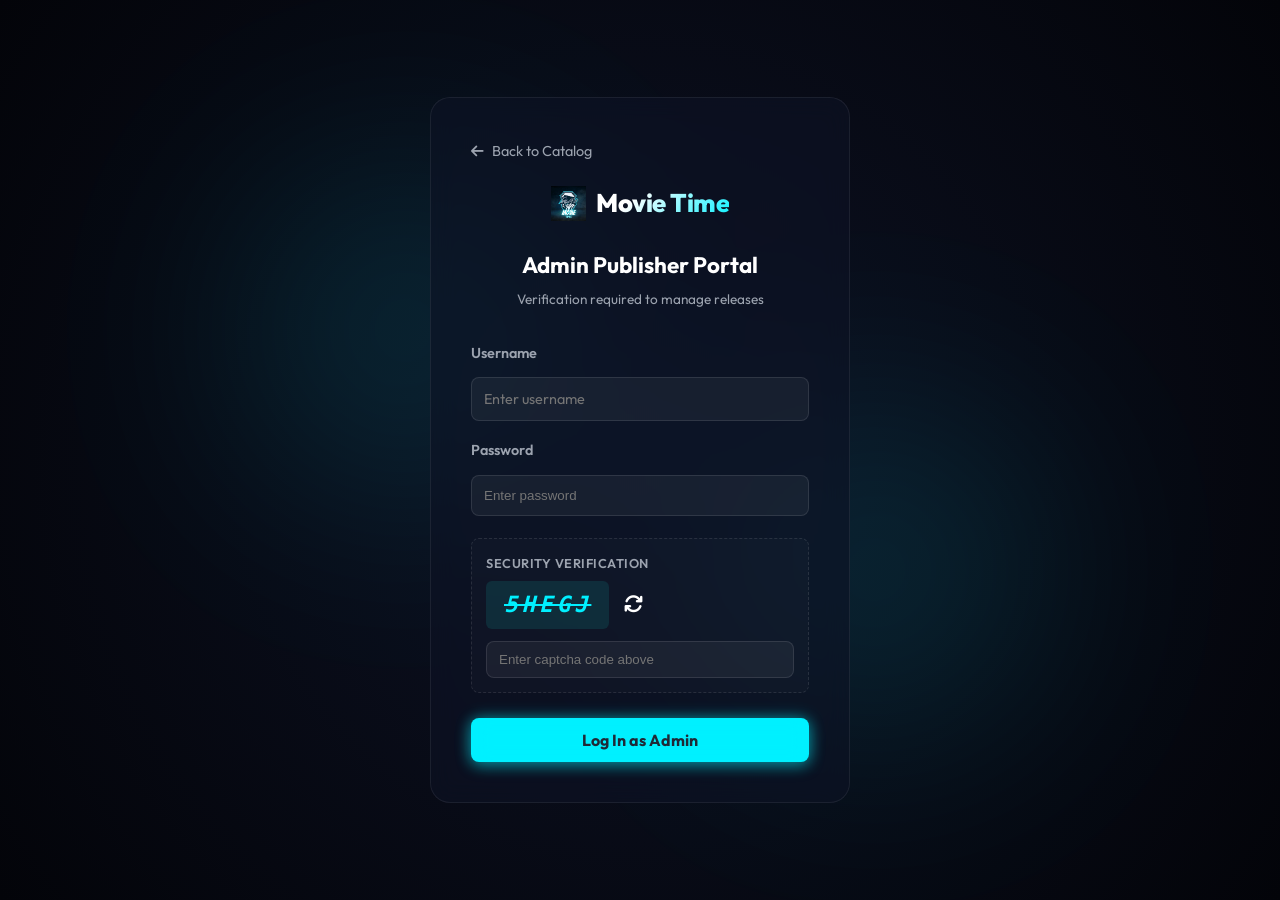
<file: profile.html>
<!DOCTYPE html>
<html lang="en">
<head>
    <meta charset="UTF-8">
    <meta name="viewport" content="width=device-width, initial-scale=1.0">
    <title>My Profile - Movie Time</title>
    
    <!-- Google Fonts & FontAwesome -->
    <link rel="preconnect" href="https://fonts.googleapis.com">
    <link rel="preconnect" href="https://fonts.gstatic.com" crossorigin>
    <link href="https://fonts.googleapis.com/css2?family=Outfit:wght@300;400;500;600;700;800&family=Cinzel:wght@500;700;900&display=swap" rel="stylesheet">
    <link rel="stylesheet" href="https://cdnjs.cloudflare.com/ajax/libs/font-awesome/6.4.0/css/all.min.css">
    
    <!-- Unified CSS Variables -->
    <link rel="stylesheet" href="style.css?v=2">
    
    <style>
        body {
            min-height: 100vh;
            background: radial-gradient(circle at 50% 50%, #0d1224 0%, #030409 100%);
            color: #fff;
            position: relative;
            overflow-x: hidden;
            font-family: var(--font-sans), sans-serif;
            padding-bottom: 3rem;
        }

        /* Dynamic Blurred Favorite Poster Background */
        .dynamic-poster-bg {
            position: fixed;
            inset: 0;
            z-index: 0;
            background-size: cover;
            background-position: center;
            filter: blur(90px) brightness(0.18);
            opacity: 0.85;
            pointer-events: none;
            transition: background-image 0.5s ease;
        }

        .profile-container-wrapper {
            max-width: 1050px;
            margin: 2rem auto;
            padding: 0 1rem;
            position: relative;
            z-index: 10;
        }

        /* Profile Header Component */
        .profile-header-card {
            background: rgba(14, 19, 38, 0.45);
            backdrop-filter: blur(16px);
            border: 1px solid rgba(255, 255, 255, 0.08);
            border-radius: var(--radius-lg);
            padding: 2.5rem;
            position: relative;
            overflow: hidden;
            margin-bottom: 2rem;
            box-shadow: 0 12px 40px rgba(0,0,0,0.5);
            display: flex;
            align-items: center;
            justify-content: space-between;
            gap: 2rem;
        }

        .profile-header-left {
            display: flex;
            align-items: center;
            gap: 2rem;
        }

        /* Large circular profile picture with glowing border */
        .profile-avatar-container {
            width: 130px;
            height: 130px;
            border-radius: 50%;
            position: relative;
            flex-shrink: 0;
            background: #0e1326;
            border: 3px solid var(--accent-cyan);
            box-shadow: 0 0 20px var(--accent-cyan-glow);
            overflow: visible;
        }

        .profile-avatar-img {
            width: 100%;
            height: 100%;
            object-fit: cover;
            border-radius: 50%;
        }

        .profile-avatar-placeholder {
            width: 100%;
            height: 100%;
            display: flex;
            align-items: center;
            justify-content: center;
            font-size: 4rem;
            color: var(--accent-cyan);
        }

        /* Pulsing Online Status Indicator */
        .online-dot {
            width: 18px;
            height: 18px;
            background: var(--accent-green);
            border-radius: 50%;
            border: 3px solid #060913;
            position: absolute;
            bottom: 6px;
            right: 6px;
            box-shadow: 0 0 10px rgba(52, 199, 89, 0.6);
            animation: pulse-green 1.8s infinite alternate;
        }

        @keyframes pulse-green {
            0% { transform: scale(1); box-shadow: 0 0 0 0 rgba(52, 199, 89, 0.4); }
            100% { transform: scale(1.15); box-shadow: 0 0 8px 4px rgba(52, 199, 89, 0.2); }
        }

        .profile-identity h1 {
            font-size: 2rem;
            font-weight: 800;
            margin: 0;
            color: #fff;
            display: flex;
            align-items: center;
            gap: 8px;
        }

        /* Verified badge */
        .verified-badge {
            color: var(--accent-cyan);
            font-size: 1.15rem;
        }

        .profile-meta-row {
            display: flex;
            flex-wrap: wrap;
            gap: 15px;
            margin: 8px 0 15px 0;
            color: var(--text-muted);
            font-size: 0.88rem;
        }

        .profile-meta-row span {
            display: flex;
            align-items: center;
            gap: 6px;
        }

        /* Membership crown badge */
        .membership-badge-premium {
            background: linear-gradient(135deg, #ffd700 0%, #b8860b 100%);
            color: #000;
            padding: 2px 10px;
            border-radius: 20px;
            font-size: 0.72rem;
            font-weight: 800;
            text-transform: uppercase;
            letter-spacing: 0.5px;
            display: inline-flex;
            align-items: center;
            gap: 4px;
        }

        .membership-badge-basic {
            background: rgba(255, 255, 255, 0.08);
            border: 1px solid rgba(255, 255, 255, 0.15);
            color: var(--text-primary);
            padding: 2px 10px;
            border-radius: 20px;
            font-size: 0.72rem;
            font-weight: 700;
            text-transform: uppercase;
            letter-spacing: 0.5px;
            display: inline-flex;
            align-items: center;
            gap: 4px;
        }

        /* Completion Progress */
        .progress-box {
            max-width: 250px;
            width: 100%;
        }

        .progress-lbl {
            display: flex;
            justify-content: space-between;
            font-size: 0.75rem;
            font-weight: 700;
            color: var(--text-muted);
            text-transform: uppercase;
            margin-bottom: 5px;
        }

        .progress-bar-bg {
            height: 6px;
            background: rgba(255,255,255,0.08);
            border-radius: 10px;
            overflow: hidden;
            position: relative;
        }

        .progress-bar-fill {
            height: 100%;
            background: linear-gradient(90deg, var(--accent-cyan) 0%, #0ad3c1 100%);
            border-radius: 10px;
            width: 0%;
            transition: width 1s ease-in-out;
        }

        /* Grid Layout */
        .profile-grid {
            display: grid;
            grid-template-columns: 310px 1fr;
            gap: 2rem;
        }

        .profile-card {
            background: rgba(14, 19, 38, 0.45);
            backdrop-filter: blur(16px);
            border: 1px solid rgba(255, 255, 255, 0.06);
            border-radius: var(--radius-md);
            padding: 1.5rem;
            margin-bottom: 1.5rem;
            box-shadow: 0 8px 32px rgba(0,0,0,0.3);
        }

        .profile-card h3 {
            font-size: 0.95rem;
            font-weight: 800;
            color: #fff;
            text-transform: uppercase;
            letter-spacing: 0.8px;
            margin-bottom: 15px;
            border-bottom: 1px solid rgba(255, 255, 255, 0.07);
            padding-bottom: 8px;
            display: flex;
            align-items: center;
            gap: 8px;
        }

        .profile-card h3 i {
            color: var(--accent-cyan);
        }

        /* Sidebar stats */
        .sidebar-item {
            margin-bottom: 18px;
        }

        .sidebar-lbl {
            font-size: 0.72rem;
            font-weight: 700;
            color: var(--text-muted);
            text-transform: uppercase;
            letter-spacing: 0.5px;
            margin-bottom: 4px;
        }

        .sidebar-val {
            font-size: 0.95rem;
            font-weight: 500;
            color: #fff;
        }

        /* Genre badges */
        .genre-badge-list {
            display: flex;
            flex-wrap: wrap;
            gap: 6px;
            margin-top: 5px;
        }

        .genre-badge-item {
            background: rgba(0, 240, 255, 0.08);
            border: 1px solid rgba(0, 240, 255, 0.25);
            color: var(--accent-cyan);
            padding: 3px 10px;
            border-radius: 6px;
            font-size: 0.78rem;
            font-weight: 600;
        }

        /* Movie Personality Insights */
        .insights-card {
            background: linear-gradient(135deg, rgba(10, 255, 235, 0.05) 0%, rgba(14, 19, 38, 0.45) 100%);
            border-color: rgba(10, 255, 235, 0.15);
        }

        .insights-score-box {
            display: flex;
            align-items: center;
            gap: 12px;
            margin-top: 10px;
        }

        .insights-score-circle {
            width: 52px;
            height: 52px;
            border-radius: 50%;
            background: rgba(10,255,235,0.08);
            border: 2px solid var(--accent-cyan);
            box-shadow: 0 0 10px rgba(0, 240, 255, 0.2);
            display: flex;
            align-items: center;
            justify-content: center;
            font-size: 1rem;
            font-weight: 800;
            color: var(--accent-cyan);
        }

        /* Quick Action list */
        .actions-list {
            display: flex;
            flex-direction: column;
            gap: 8px;
        }

        .action-link-btn {
            display: flex;
            align-items: center;
            gap: 10px;
            padding: 10px 14px;
            background: rgba(255,255,255,0.03);
            border: 1px solid rgba(255,255,255,0.06);
            border-radius: 8px;
            color: #ccc;
            text-decoration: none;
            font-size: 0.85rem;
            font-weight: 600;
            transition: all 0.2s;
            cursor: pointer;
            width: 100%;
            text-align: left;
        }

        .action-link-btn:hover {
            background: rgba(255,255,255,0.08);
            border-color: rgba(255,255,255,0.12);
            color: #fff;
            transform: translateY(-1px);
        }

        /* Downloads List / Table */
        .dl-mgr-list {
            display: flex;
            flex-direction: column;
            gap: 12px;
        }

        .dl-mgr-item {
            display: flex;
            align-items: center;
            justify-content: space-between;
            padding: 10px 14px;
            background: rgba(255,255,255,0.02);
            border: 1px solid rgba(255,255,255,0.06);
            border-radius: 8px;
            gap: 15px;
        }

        .dl-mgr-info {
            display: flex;
            align-items: center;
            gap: 12px;
        }

        .dl-mgr-poster {
            width: 32px;
            height: 46px;
            object-fit: cover;
            border-radius: 4px;
            background: rgba(255,255,255,0.05);
        }

        .dl-mgr-title {
            font-size: 0.88rem;
            font-weight: 600;
            color: #fff;
        }

        .dl-mgr-meta {
            font-size: 0.72rem;
            color: var(--text-muted);
            margin-top: 2px;
        }

        /* Continue Watching check-list */
        .continue-item {
            display: flex;
            align-items: center;
            justify-content: space-between;
            padding: 8px 10px;
            border-bottom: 1px solid rgba(255,255,255,0.04);
        }

        .continue-check-wrap {
            display: flex;
            align-items: center;
            gap: 10px;
            cursor: pointer;
            font-size: 0.85rem;
            color: #ccc;
            flex-grow: 1;
        }

        .continue-check-wrap input {
            cursor: pointer;
            accent-color: var(--accent-cyan);
        }

        .continue-check-wrap.checked span {
            text-decoration: line-through;
            color: var(--text-muted);
        }

        .continue-del-btn {
            background: none;
            border: none;
            color: rgba(255,255,255,0.25);
            cursor: pointer;
            padding: 4px;
            transition: color 0.2s;
        }

        .continue-del-btn:hover {
            color: var(--accent-red);
        }

        /* Add checklist input */
        .continue-add-row {
            display: flex;
            gap: 8px;
            margin-top: 12px;
        }

        .continue-add-inp {
            flex-grow: 1;
            background: rgba(255,255,255,0.04);
            border: 1px solid rgba(255,255,255,0.08);
            border-radius: 6px;
            padding: 8px 12px;
            color: #fff;
            font-size: 0.82rem;
            outline: none;
        }

        .continue-add-inp:focus {
            border-color: var(--accent-cyan);
        }

        .continue-add-btn {
            background: var(--accent-cyan);
            border: none;
            color: #000;
            border-radius: 6px;
            padding: 0 14px;
            font-weight: 700;
            font-size: 0.82rem;
            cursor: pointer;
            transition: transform 0.2s;
        }

        .continue-add-btn:hover {
            transform: scale(1.03);
        }

        /* Search tags */
        .search-history-tags {
            display: flex;
            flex-wrap: wrap;
            gap: 8px;
        }

        .search-history-tag {
            background: rgba(255,255,255,0.03);
            border: 1px solid rgba(255,255,255,0.08);
            color: #ccc;
            padding: 4px 12px;
            border-radius: 20px;
            font-size: 0.78rem;
            font-weight: 500;
            display: inline-flex;
            align-items: center;
            gap: 6px;
        }

        /* Edit Profile Modal */
        .edit-overlay {
            position: fixed;
            inset: 0;
            background: rgba(0,0,0,0.7);
            backdrop-filter: blur(8px);
            z-index: 9999;
            display: none;
            align-items: center;
            justify-content: center;
            padding: 20px;
        }

        .edit-overlay.open {
            display: flex;
        }

        .edit-modal {
            background: #0e1526;
            border: 1px solid rgba(255,255,255,0.08);
            border-radius: 16px;
            width: 100%;
            max-width: 650px;
            max-height: 90vh;
            overflow-y: auto;
            box-shadow: 0 24px 64px rgba(0,0,0,0.6);
            animation: emIn 0.3s ease forwards;
        }

        .em-hdr {
            display: flex;
            align-items: center;
            justify-content: space-between;
            padding: 20px 24px;
            border-bottom: 1px solid rgba(255,255,255,0.08);
            background: linear-gradient(135deg, #0d1730, #101f3a);
            border-radius: 16px 16px 0 0;
        }

        .em-hdr h2 {
            font-size: 1.15rem;
            font-weight: 700;
            color: #fff;
            margin: 0;
            display: flex;
            align-items: center;
            gap: 8px;
        }

        .em-hdr h2 i {
            color: var(--accent-cyan);
        }

        .em-close {
            background: none;
            border: none;
            color: #8892a4;
            font-size: 1.3rem;
            cursor: pointer;
            padding: 4px 8px;
            border-radius: 8px;
        }

        .em-close:hover {
            color: #fff;
            background: rgba(255,255,255,0.08);
        }

        .em-body {
            padding: 20px 24px;
        }

        .em-row {
            display: grid;
            grid-template-columns: 1fr 1fr;
            gap: 16px;
            margin-bottom: 12px;
        }

        .em-field {
            display: flex;
            flex-direction: column;
            gap: 5px;
            margin-bottom: 12px;
        }

        .em-lbl {
            font-size: 0.72rem;
            font-weight: 600;
            color: #8892a4;
            text-transform: uppercase;
            letter-spacing: 0.5px;
        }

        .em-inp {
            width: 100%;
            padding: 10px 12px;
            background: #131c32;
            border: 1px solid rgba(255,255,255,0.08);
            border-radius: 8px;
            color: #f0f2f8;
            font-family: inherit;
            font-size: 0.85rem;
            outline: none;
        }

        .em-inp:focus {
            border-color: var(--accent-cyan);
            box-shadow: 0 0 0 3px rgba(0,240,255,0.1);
        }

        textarea.em-inp {
            resize: vertical;
            min-height: 60px;
        }

        .em-foot {
            display: flex;
            gap: 12px;
            justify-content: flex-end;
            padding: 16px 24px;
            border-top: 1px solid rgba(255,255,255,0.08);
        }

        .btn-em-save {
            padding: 10px 24px;
            background: linear-gradient(135deg, var(--accent-cyan), #0ad3c1);
            border: none;
            border-radius: 8px;
            color: #030409;
            font-weight: 700;
            font-size: 0.85rem;
            cursor: pointer;
            transition: all 0.2s;
            font-family: inherit;
        }

        .btn-em-save:hover {
            transform: translateY(-1px);
            box-shadow: 0 4px 20px rgba(0,240,255,0.35);
        }

        .btn-em-cancel {
            padding: 10px 20px;
            background: rgba(255,255,255,0.05);
            border: 1px solid rgba(255,255,255,0.1);
            border-radius: 8px;
            color: #8892a4;
            font-weight: 600;
            font-size: 0.85rem;
            cursor: pointer;
            transition: all 0.2s;
            font-family: inherit;
        }

        .btn-em-cancel:hover {
            background: rgba(255,255,255,0.09);
            color: #fff;
        }

        @media (max-width: 768px) {
            .profile-header-card {
                flex-direction: column;
                align-items: center;
                text-align: center;
                padding: 1.5rem;
            }
            .profile-header-left {
                flex-direction: column;
                gap: 1rem;
            }
            .profile-grid {
                grid-template-columns: 1fr;
            }
            .em-row {
                grid-template-columns: 1fr;
            }
        }
    </style>
</head>
<body>

    <!-- Dynamic Blurred Poster Background -->
    <div class="dynamic-poster-bg" id="profile-dynamic-bg"></div>

    <!-- Navigation Header -->
    <header class="main-header" style="position: relative; z-index: 100; border-bottom: 1px solid rgba(255,255,255,0.05); background: rgba(6, 9, 19, 0.8); backdrop-filter: blur(12px);">
        <div class="header-container">
            <a href="index.html" class="brand-logo">
                <img src="logo.jpg" alt="Movie Time Logo" class="brand-logo-img">
                <span class="brand-logo-text">Movie Time</span>
            </a>
            
            <nav class="nav-links">
                <a href="index.html" class="nav-link"><i class="fa-solid fa-house"></i> Home</a>
                <a href="index.html" class="nav-link"><i class="fa-solid fa-arrow-left"></i> Back to Catalog</a>
            </nav>
        </div>
    </header>

    <div class="profile-container-wrapper">
        
        <!-- PROFILE HEADER CARD -->
        <div class="profile-header-card">
            <div class="profile-header-left">
                <div class="profile-avatar-container">
                    <img src="" alt="Avatar" class="profile-avatar-img" id="profile-avatar" style="display: none;">
                    <div class="profile-avatar-placeholder" id="profile-avatar-ph">
                        <i class="fa-solid fa-circle-user"></i>
                    </div>
                    <div class="online-dot"></div>
                </div>
                <div class="profile-identity">
                    <h1>
                        <span id="profile-fullname">Full Name</span>
                        <i class="fa-solid fa-circle-check verified-badge" id="profile-verified" title="Verified Member"></i>
                    </h1>
                    <div class="profile-meta-row">
                        <span id="profile-username">@username</span>
                        <span>•</span>
                        <span id="profile-membership">Premium</span>
                        <span>•</span>
                        <span id="profile-joindate"><i class="fa-regular fa-calendar"></i> Joined Jan 2026</span>
                    </div>
                    <div id="profile-bio-snippet" style="font-size: 0.88rem; color: #ccc; max-width: 450px; line-height: 1.4; margin-top: 5px;">Short bio will appear here.</div>
                </div>
            </div>

            <!-- Profile Completion Tracker -->
            <div class="progress-box">
                <div class="progress-lbl">
                    <span>Profile Strength</span>
                    <span id="progress-percent">80%</span>
                </div>
                <div class="progress-bar-bg">
                    <div class="progress-bar-fill" id="progress-bar"></div>
                </div>
            </div>
        </div>

        <!-- MAIN DASHBOARD GRID -->
        <div class="profile-grid">
            
            <!-- Left Sidebar -->
            <div class="profile-sidebar">
                
                <!-- Quick Details -->
                <div class="profile-card">
                    <h3><i class="fa-solid fa-address-card"></i> Member Card</h3>
                    <div class="sidebar-item">
                        <div class="sidebar-lbl">Email Address</div>
                        <div class="sidebar-val" id="profile-email">—</div>
                    </div>
                    <div class="sidebar-item">
                        <div class="sidebar-lbl">Country / Location</div>
                        <div class="sidebar-val" id="profile-country">Not set</div>
                    </div>
                    <div class="sidebar-item">
                        <div class="sidebar-lbl">Preferred Language</div>
                        <div class="sidebar-val" id="profile-language">Tamil</div>
                    </div>
                    <div class="sidebar-item" id="profile-sync-item" style="display: none; border-top: 1px dashed rgba(255,255,255,0.08); padding-top: 10px; margin-top: 10px;">
                        <div class="sidebar-lbl"><i class="fa-brands fa-google-drive" style="color: var(--accent-cyan); font-size: 0.72rem;"></i> Cloud Sync</div>
                        <div class="sidebar-val" id="profile-sync-val" style="font-size: 0.8rem; font-weight: 700;">Active</div>
                    </div>
                </div>

                <!-- Favorite Genres & Dynamic Insights -->
                <div class="profile-card insights-card">
                    <h3><i class="fa-solid fa-brain"></i> AI Movie Insights</h3>
                    <div class="sidebar-item">
                        <div class="sidebar-lbl">Movie Personality</div>
                        <div class="sidebar-val" id="insights-personality">Cinematic Enthusiast</div>
                    </div>
                    <div class="sidebar-item">
                        <div class="sidebar-lbl">Favorite Genres</div>
                        <div class="genre-badge-list" id="insights-genres">
                            <!-- Populated dynamically -->
                        </div>
                    </div>
                    <div class="insights-score-box">
                        <div class="insights-score-circle" id="insights-score">94%</div>
                        <div style="font-size: 0.72rem; color: var(--accent-cyan); font-weight: 700; line-height: 1.3; text-transform: uppercase;">
                            Catalog Match Score
                        </div>
                    </div>
                </div>

                <!-- Quick Actions -->
                <div class="profile-card">
                    <h3><i class="fa-solid fa-bolt"></i> Quick Actions</h3>
                    <div class="actions-list">
                        <button class="action-link-btn" id="btn-edit-trigger"><i class="fa-solid fa-pen-to-square" style="color: var(--accent-cyan);"></i> Edit Profile</button>
                        <button class="action-link-btn" id="btn-clear-searches"><i class="fa-solid fa-history" style="color: var(--accent-gold);"></i> Clear Search History</button>
                        <button class="action-link-btn" id="btn-logout" style="color: var(--accent-red);"><i class="fa-solid fa-right-from-bracket"></i> Log Out</button>
                    </div>
                </div>

            </div>

            <!-- Right Content Panels -->
            <div class="profile-main-panels">

                <!-- Favorite Actor and Director -->
                <div class="profile-card">
                    <h3><i class="fa-solid fa-clapperboard"></i> Favorites Spotlight</h3>
                    <div style="display: grid; grid-template-columns: 1fr 1fr; gap: 20px;">
                        <div>
                            <div class="sidebar-lbl" style="margin-bottom: 6px;"><i class="fa-solid fa-user-tie"></i> Favorite Director</div>
                            <div class="sidebar-val" id="profile-fav-director" style="background: rgba(255,255,255,0.03); border: 1px solid rgba(255,255,255,0.05); padding: 10px 14px; border-radius: 8px;">Not set</div>
                        </div>
                        <div>
                            <div class="sidebar-lbl" style="margin-bottom: 6px;"><i class="fa-solid fa-star"></i> Favorite Actor</div>
                            <div class="sidebar-val" id="profile-fav-actor" style="background: rgba(255,255,255,0.03); border: 1px solid rgba(255,255,255,0.05); padding: 10px 14px; border-radius: 8px;">Not set</div>
                        </div>
                    </div>
                </div>

                <!-- Download Manager -->
                <div class="profile-card">
                    <h3><i class="fa-solid fa-download"></i> Download Manager</h3>
                    <div class="dl-mgr-list" id="download-manager-list">
                        <!-- Loaded dynamically from downloads_history -->
                    </div>
                </div>

                <!-- Continue Watching checklist -->
                <div class="profile-card">
                    <h3><i class="fa-solid fa-list-check"></i> Continue Watching Reminders</h3>
                    <div id="continue-watching-list">
                        <!-- Checklist loaded dynamically -->
                    </div>
                    <div class="continue-add-row">
                        <input type="text" class="continue-add-inp" id="continue-add-input" placeholder="e.g. Jailer (2023) - 1h 45m left...">
                        <button class="continue-add-btn" id="btn-add-continue"><i class="fa-solid fa-plus"></i> Add</button>
                    </div>
                </div>

                <!-- Recently Searched Movies -->
                <div class="profile-card">
                    <h3><i class="fa-solid fa-magnifying-glass"></i> Recently Searched Movies</h3>
                    <div class="search-history-tags" id="search-history-tags-container">
                        <!-- Tags loaded dynamically from recent_searches -->
                    </div>
                </div>

            </div>

        </div>

    </div>

    <!-- EDIT PROFILE MODAL OVERLAY -->
    <div class="edit-overlay" id="edit-overlay">
        <div class="edit-modal">
            <div class="em-hdr">
                <h2><i class="fa-solid fa-pen-to-square"></i> Edit Profile</h2>
                <button class="em-close" id="btn-edit-close">&times;</button>
            </div>
            <div class="em-body">
                <div class="em-row">
                    <div class="em-field">
                        <label class="em-lbl">Display Name</label>
                        <input type="text" class="em-inp" id="edit-fullname">
                    </div>
                    <div class="em-field">
                        <label class="em-lbl">Country</label>
                        <input type="text" class="em-inp" id="edit-country">
                    </div>
                </div>
                <div class="em-row">
                    <div class="em-field">
                        <label class="em-lbl">Language</label>
                        <select class="em-inp" id="edit-language">
                            <option value="Tamil">Tamil</option>
                            <option value="Malayalam">Malayalam</option>
                            <option value="Telugu">Telugu</option>
                            <option value="Kannada">Kannada</option>
                            <option value="Hindi">Hindi</option>
                            <option value="English">English</option>
                        </select>
                    </div>
                    <div class="em-field">
                        <label class="em-lbl">Avatar URL</label>
                        <input type="text" class="em-inp" id="edit-avatar" placeholder="https://url-to-image.png">
                    </div>
                </div>
                <div class="em-row">
                    <div class="em-field">
                        <label class="em-lbl">Favorite Director</label>
                        <input type="text" class="em-inp" id="edit-fav-director">
                    </div>
                    <div class="em-field">
                        <label class="em-lbl">Favorite Actor</label>
                        <input type="text" class="em-inp" id="edit-fav-actor">
                    </div>
                </div>
                <div class="em-row">
                    <div class="em-field" style="grid-column: span 2;">
                        <label class="em-lbl">Favorite Movie Poster URL (Dynamic Background)</label>
                        <input type="text" class="em-inp" id="edit-poster-bg" placeholder="https://url-to-movie-poster.png">
                    </div>
                </div>
                <div class="em-field">
                    <label class="em-lbl">Favorite Genres (comma separated)</label>
                    <input type="text" class="em-inp" id="edit-genres" placeholder="e.g. Action, Thriller, Sci-Fi">
                </div>
                <div class="em-field">
                    <label class="em-lbl">Short Bio</label>
                    <textarea class="em-inp" id="edit-bio" rows="3" placeholder="Write a short summary..."></textarea>
                </div>
            </div>
            <div class="em-foot">
                <button class="btn-em-cancel" id="btn-edit-cancel">Cancel</button>
                <button class="btn-em-save" id="btn-edit-save"><i class="fa-solid fa-check" style="margin-right:6px;"></i>Save Changes</button>
            </div>
        </div>
    </div>

    <!-- Dashboard Controller Logic -->
    <script src="github_sync.js?v=10"></script>
    <script>
        const safeSession = {
            _fallback: {},
            getItem(key) {
                try { return window.sessionStorage.getItem(key); } catch (e) { return this._fallback[key] || null; }
            },
            setItem(key, val) {
                try { window.sessionStorage.setItem(key, val); } catch (e) { this._fallback[key] = String(val); }
            },
            removeItem(key) {
                try { window.sessionStorage.removeItem(key); } catch (e) { delete this._fallback[key]; }
            }
        };
        const safeStorage = {
            _fallback: {},
            getItem(key) {
                try { return window.localStorage.getItem(key); } catch (e) { return this._fallback[key] || null; }
            },
            setItem(key, val) {
                try { window.localStorage.setItem(key, val); } catch (e) { this._fallback[key] = String(val); }
            },
            removeItem(key) {
                try { window.localStorage.removeItem(key); } catch (e) { delete this._fallback[key]; }
            }
        };

        // Redirect to admin if not logged in
        let currentUser = null;
        try {
            currentUser = JSON.parse(safeSession.getItem("current_user") || safeStorage.getItem("current_user"));
        } catch(e){}

        if (!currentUser) {
            alert("Please log in to access your profile.");
            window.location.href = "admin.html";
        }

        // Initialize lists
        function renderProfile() {
            // Reload user data from users_db to match edits
            const users = JSON.parse(safeStorage.getItem("users_db") || "[]");
            const freshUser = users.find(u => u.username === currentUser.username) || currentUser;
            currentUser = freshUser;

            // Populate view elements
            document.getElementById("profile-fullname").textContent = currentUser.name || "No Name";
            document.getElementById("profile-username").textContent = "@" + currentUser.username;
            document.getElementById("profile-joindate").innerHTML = `<i class="fa-regular fa-calendar"></i> Joined Jan 2026`;
            
            // verified checkmark logic
            document.getElementById("profile-verified").style.display = currentUser.role === "admin" ? "inline" : "none";

            // email, country, language, bio
            document.getElementById("profile-email").textContent = currentUser.email || "—";
            document.getElementById("profile-country").textContent = currentUser.country || "Not set";
            document.getElementById("profile-language").textContent = currentUser.preferredLanguage || "Tamil";
            document.getElementById("profile-bio-snippet").textContent = currentUser.bio || "Write something about yourself by editing your profile!";

            // fav actor/director
            document.getElementById("profile-fav-director").textContent = currentUser.favDirector || "Not set";
            document.getElementById("profile-fav-actor").textContent = currentUser.favActor || "Not set";

            // membership badge style
            const isPremium = (currentUser.membership || "Basic").toLowerCase() === "premium";
            const memBadge = document.getElementById("profile-membership");
            memBadge.className = isPremium ? "membership-badge-premium" : "membership-badge-basic";
            memBadge.innerHTML = isPremium ? `<i class="fa-solid fa-crown"></i> Premium` : `<i class="fa-solid fa-circle-user"></i> Basic`;

            // avatar
            const avatarImg = document.getElementById("profile-avatar");
            const avatarPh = document.getElementById("profile-avatar-ph");
            if (currentUser.avatar && currentUser.avatar.trim()) {
                avatarImg.src = currentUser.avatar.trim();
                avatarImg.style.display = "block";
                avatarPh.style.display = "none";
            } else {
                avatarImg.style.display = "none";
                avatarPh.style.display = "flex";
            }

            // dynamic blurred background
            const dynamicBg = document.getElementById("profile-dynamic-bg");
            if (currentUser.favPosterBg && currentUser.favPosterBg.trim()) {
                dynamicBg.style.backgroundImage = `url('${currentUser.favPosterBg.trim()}')`;
            } else {
                dynamicBg.style.backgroundImage = "none";
            }

            // Calculate Profile Strength
            let score = 20; // Starts at 20% for username + password
            if (currentUser.name) score += 15;
            if (currentUser.email) score += 15;
            if (currentUser.country) score += 10;
            if (currentUser.bio) score += 15;
            if (currentUser.avatar) score += 10;
            if (currentUser.favDirector) score += 5;
            if (currentUser.favActor) score += 5;
            if (currentUser.genres) score += 5;

            document.getElementById("progress-percent").textContent = score + "%";
            document.getElementById("progress-bar").style.width = score + "%";

            // Dynamic AI Insights & Personality based on genres
            const genresStr = currentUser.genres || "";
            const genreArr = genresStr.split(",").map(g => g.trim()).filter(g => g);
            const insightsContainer = document.getElementById("insights-genres");
            insightsContainer.innerHTML = "";
            
            if (genreArr.length === 0) {
                insightsContainer.innerHTML = `<span style="font-size:0.75rem; color:var(--text-muted);">No genres set</span>`;
                document.getElementById("insights-personality").textContent = "Cinematic Explorer";
            } else {
                genreArr.forEach(g => {
                    const pill = document.createElement("span");
                    pill.className = "genre-badge-item";
                    pill.textContent = g;
                    insightsContainer.appendChild(pill);
                });

                // Compute custom personality matching title
                if (genresStr.toLowerCase().includes("action") && genresStr.toLowerCase().includes("thriller")) {
                    document.getElementById("insights-personality").textContent = "Action Thriller Enthusiast";
                } else if (genresStr.toLowerCase().includes("drama") || genresStr.toLowerCase().includes("romance")) {
                    document.getElementById("insights-personality").textContent = "Dramatic Cinephile";
                } else if (genresStr.toLowerCase().includes("sci-fi") || genresStr.toLowerCase().includes("fantasy")) {
                    document.getElementById("insights-personality").textContent = "Sci-Fi Visionary";
                } else {
                    document.getElementById("insights-personality").textContent = "Curated Genre Connoisseur";
                }
            }

            // AI Match score calculation
            const aiScore = Math.min(100, 60 + (genreArr.length * 8));
            document.getElementById("insights-score").textContent = aiScore + "%";

            // Render download manager list from storage
            renderDownloadsList();

            // Render checklist
            renderChecklist();

            // Render search history tags
            renderSearchHistory();

            // GitHub sync status update
            const syncItem = document.getElementById("profile-sync-item");
            const syncVal = document.getElementById("profile-sync-val");
            if (typeof GitHubSync !== "undefined") {
                if (GitHubSync.hasToken) {
                    syncItem.style.display = "block";
                    syncVal.textContent = "Synced to Cloud";
                    syncVal.style.color = "var(--accent-green)";
                } else {
                    syncItem.style.display = "none";
                }
            }
        }

        // Render downloaded movies
        function renderDownloadsList() {
            const list = document.getElementById("download-manager-list");
            list.innerHTML = "";
            let dlHistory = [];
            try { dlHistory = JSON.parse(safeStorage.getItem("downloads_history") || "[]"); } catch(e){}

            if (dlHistory.length === 0) {
                list.innerHTML = `
                    <div style="text-align:center; padding: 25px; color: var(--text-muted); font-size: 0.82rem; font-style: italic;">
                        No torrent/direct downloads started. Download releases on the homepage to see them here.
                    </div>
                `;
                return;
            }

            // Sort newest downloads first
            dlHistory.reverse().forEach(dl => {
                const item = document.createElement("div");
                item.className = "dl-mgr-item";
                
                const time = new Date(dl.timestamp).toLocaleDateString("en-US", { month: "short", day: "numeric", hour: "2-digit", minute: "2-digit" });

                item.innerHTML = `
                    <div class="dl-mgr-info">
                        <img src="${dl.poster || 'poster.png'}" class="dl-mgr-poster" onerror="this.src='poster.png'">
                        <div>
                            <div class="dl-mgr-title">${dl.title} (${dl.year})</div>
                            <div class="dl-mgr-meta"><i class="fa-regular fa-clock"></i> Completed: ${time}</div>
                        </div>
                    </div>
                    <span style="font-size: 0.72rem; color: var(--accent-green); font-weight: 700; background: rgba(52,199,89,0.1); border: 1px solid rgba(52,199,89,0.25); padding: 2px 8px; border-radius: 4px;">
                        <i class="fa-solid fa-check"></i> Ready
                    </span>
                `;
                list.appendChild(item);
            });
        }

        // Render Continue Watching Checklist
        function renderChecklist() {
            const list = document.getElementById("continue-watching-list");
            list.innerHTML = "";
            let watchlist = [];
            try { watchlist = JSON.parse(safeStorage.getItem("continue_watching") || "[]"); } catch(e){}

            if (watchlist.length === 0) {
                // Seed basic empty checklist message
                list.innerHTML = `
                    <div style="text-align:center; padding: 20px; color: var(--text-muted); font-size: 0.82rem; font-style: italic;">
                        No reminders added. Add movie episodes or clips you want to finish watching!
                    </div>
                `;
                return;
            }

            watchlist.forEach((item, idx) => {
                const row = document.createElement("div");
                row.className = "continue-item";
                row.innerHTML = `
                    <label class="continue-check-wrap ${item.completed ? 'checked' : ''}">
                        <input type="checkbox" ${item.completed ? 'checked' : ''} data-index="${idx}">
                        <span>${item.title}</span>
                    </label>
                    <button class="continue-del-btn" data-index="${idx}"><i class="fa-solid fa-trash-can"></i></button>
                `;
                
                // Toggle status listener
                row.querySelector("input").addEventListener("change", (e) => {
                    const idxToToggle = parseInt(e.target.getAttribute("data-index"));
                    watchlist[idxToToggle].completed = e.target.checked;
                    safeStorage.setItem("continue_watching", JSON.stringify(watchlist));
                    renderChecklist();
                });

                // Delete item listener
                row.querySelector(".continue-del-btn").addEventListener("click", () => {
                    const idxToDel = parseInt(row.querySelector(".continue-del-btn").getAttribute("data-index"));
                    watchlist.splice(idxToDel, 1);
                    safeStorage.setItem("continue_watching", JSON.stringify(watchlist));
                    renderChecklist();
                });

                list.appendChild(row);
            });
        }

        // Add Checklist Item
        document.getElementById("btn-add-continue").addEventListener("click", () => {
            const val = document.getElementById("continue-add-input").value.trim();
            if (!val) return;

            let watchlist = [];
            try { watchlist = JSON.parse(safeStorage.getItem("continue_watching") || "[]"); } catch(e){}

            watchlist.push({ title: val, completed: false });
            safeStorage.setItem("continue_watching", JSON.stringify(watchlist));
            
            document.getElementById("continue-add-input").value = "";
            renderChecklist();
        });

        document.getElementById("continue-add-input").addEventListener("keydown", (e) => {
            if (e.key === "Enter") {
                document.getElementById("btn-add-continue").click();
            }
        });

        // Render Search History
        function renderSearchHistory() {
            const container = document.getElementById("search-history-tags-container");
            container.innerHTML = "";
            let searches = [];
            try { searches = JSON.parse(safeStorage.getItem("recent_searches") || "[]"); } catch(e){}

            if (searches.length === 0) {
                container.innerHTML = `<span style="font-size:0.82rem; color:var(--text-muted); font-style:italic;">No recent searches</span>`;
                return;
            }

            searches.forEach(term => {
                const tag = document.createElement("span");
                tag.className = "search-history-tag";
                tag.innerHTML = `<i class="fa-solid fa-search" style="font-size:0.7rem; opacity:0.6;"></i> ${term}`;
                container.appendChild(tag);
            });
        }

        // Clear Search History
        document.getElementById("btn-clear-searches").addEventListener("click", () => {
            if (confirm("Are you sure you want to clear your search query logs?")) {
                safeStorage.setItem("recent_searches", JSON.stringify([]));
                renderSearchHistory();
            }
        });

        // Edit Profile modal toggles
        const overlay = document.getElementById("edit-overlay");
        document.getElementById("btn-edit-trigger").addEventListener("click", () => {
            // Prefill edit values
            document.getElementById("edit-fullname").value = currentUser.name || "";
            document.getElementById("edit-country").value = currentUser.country || "";
            document.getElementById("edit-language").value = currentUser.preferredLanguage || "Tamil";
            document.getElementById("edit-avatar").value = currentUser.avatar || "";
            document.getElementById("edit-fav-director").value = currentUser.favDirector || "";
            document.getElementById("edit-fav-actor").value = currentUser.favActor || "";
            document.getElementById("edit-poster-bg").value = currentUser.favPosterBg || "";
            document.getElementById("edit-genres").value = currentUser.genres || "";
            document.getElementById("edit-bio").value = currentUser.bio || "";
            
            overlay.classList.add("open");
        });

        function closeEditModal() {
            overlay.classList.remove("open");
        }

        document.getElementById("btn-edit-close").addEventListener("click", closeEditModal);
        document.getElementById("btn-edit-cancel").addEventListener("click", closeEditModal);
        overlay.addEventListener("click", (e) => {
            if (e.target === overlay) closeEditModal();
        });

        // Save Profile Edits
        document.getElementById("btn-edit-save").addEventListener("click", () => {
            const name = document.getElementById("edit-fullname").value.trim();
            if (!name) { alert("Display name cannot be empty."); return; }

            const country = document.getElementById("edit-country").value.trim();
            const language = document.getElementById("edit-language").value;
            const avatar = document.getElementById("edit-avatar").value.trim();
            const favDirector = document.getElementById("edit-fav-director").value.trim();
            const favActor = document.getElementById("edit-fav-actor").value.trim();
            const favPosterBg = document.getElementById("edit-poster-bg").value.trim();
            const genres = document.getElementById("edit-genres").value.trim();
            const bio = document.getElementById("edit-bio").value.trim();

            // Save back to users list database
            const users = JSON.parse(safeStorage.getItem("users_db") || "[]");
            const idx = users.findIndex(u => u.username === currentUser.username);
            if (idx !== -1) {
                users[idx].name = name;
                users[idx].country = country;
                users[idx].preferredLanguage = language;
                users[idx].avatar = avatar;
                users[idx].favDirector = favDirector;
                users[idx].favActor = favActor;
                users[idx].favPosterBg = favPosterBg;
                users[idx].genres = genres;
                users[idx].bio = bio;
                safeStorage.setItem("users_db", JSON.stringify(users));

                // Sync users locally
                safeSession.setItem("current_user", JSON.stringify(users[idx]));
                safeStorage.setItem("current_user", JSON.stringify(users[idx]));
            }

            closeEditModal();
            renderProfile();
        });

        // Log out handler
        document.getElementById("btn-logout").addEventListener("click", () => {
            if (confirm("Are you sure you want to sign out from Movie Time?")) {
                safeSession.removeItem("current_user");
                safeStorage.removeItem("current_user");
                window.location.href = "index.html";
            }
        });

        // Start render
        renderProfile();
    </script>

</body>
</html>
</file>
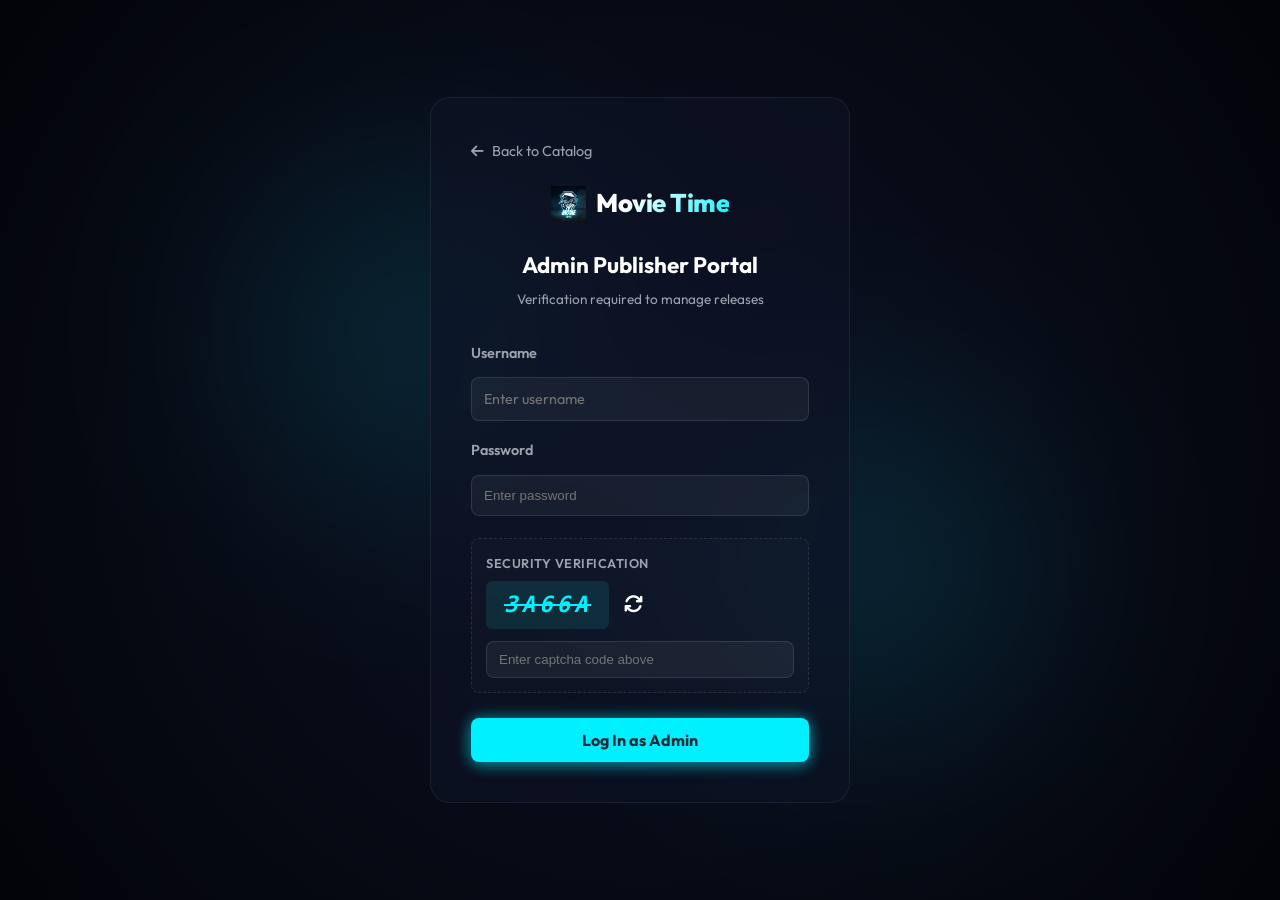
<file: upload.html>
<!DOCTYPE html>
<html lang="en">
<head>
    <meta charset="UTF-8">
    <meta name="viewport" content="width=device-width, initial-scale=1.0">
    <title>Upload Movie - Movie Time</title>
    <meta name="description" content="Upload a new movie release to Movie Time portal.">
    <link rel="preconnect" href="https://fonts.googleapis.com">
    <link rel="preconnect" href="https://fonts.gstatic.com" crossorigin>
    <link href="https://fonts.googleapis.com/css2?family=Poppins:wght@300;400;500;600;700;800&display=swap" rel="stylesheet">
    <link rel="stylesheet" href="https://cdnjs.cloudflare.com/ajax/libs/font-awesome/6.4.0/css/all.min.css">
    
    <style>
        *,*::before,*::after{margin:0;padding:0;box-sizing:border-box;}
        body{font-family:Poppins,sans-serif;background:#070b14;color:#f0f2f8;min-height:100vh;display:flex;flex-direction:column;align-items:center;padding:30px 16px 60px;position:relative;overflow-x:hidden;}
        body::before{content:'';position:fixed;width:600px;height:600px;border-radius:50%;background:radial-gradient(circle,rgba(230,57,70,.06)0%,transparent 70%);top:-200px;left:-150px;pointer-events:none;}
        body::after{content:'';position:fixed;width:500px;height:500px;border-radius:50%;background:radial-gradient(circle,rgba(0,240,255,.05)0%,transparent 70%);bottom:-150px;right:-100px;pointer-events:none;}
        .top-bar{width:100%;max-width:780px;display:flex;align-items:center;justify-content:space-between;margin-bottom:28px;}
        .back-link{display:inline-flex;align-items:center;gap:8px;color:#8892a4;text-decoration:none;font-size:.88rem;font-weight:500;transition:all .25s;}
        .back-link:hover{color:#00f0ff;transform:translateX(-3px);}
        .page-brand{font-size:1.1rem;font-weight:700;text-decoration:none;background:linear-gradient(135deg,#fff 30%,#00f0ff);-webkit-background-clip:text;-webkit-text-fill-color:transparent;}
        .upload-card{width:100%;max-width:780px;background:#0e1526;border:1px solid rgba(255,255,255,.08);border-radius:18px;box-shadow:0 24px 64px rgba(0,0,0,.6);overflow:hidden;animation:cardIn .5s cubic-bezier(.16,1,.3,1) forwards;}
        @keyframes cardIn{from{opacity:0;transform:translateY(20px)}to{opacity:1;transform:translateY(0)}}
        .card-header{background:linear-gradient(135deg,#0d1730,#101f3a);border-bottom:1px solid rgba(255,255,255,.08);padding:26px 32px;display:flex;align-items:center;gap:16px;}
        .card-icon{width:48px;height:48px;border-radius:12px;background:linear-gradient(135deg,#e63946,#c1121f);display:flex;align-items:center;justify-content:center;font-size:1.3rem;color:#fff;box-shadow:0 0 20px rgba(230,57,70,.35);flex-shrink:0;}
        .card-header h1{font-size:1.3rem;font-weight:700;color:#fff;margin-bottom:2px;}
        .card-header p{font-size:.82rem;color:#8892a4;}
        .card-body{padding:32px;}
        .frow{display:grid;grid-template-columns:1fr 1fr;gap:20px;margin-bottom:20px;}
        .ffield{display:flex;flex-direction:column;gap:6px;margin-bottom:20px;}
        .flbl{font-size:.78rem;font-weight:600;color:#8892a4;text-transform:uppercase;letter-spacing:.6px;display:flex;align-items:center;gap:7px;}
        .flbl i{color:#00f0ff;font-size:.8rem;}
        .req{color:#e63946;}
        .finput{width:100%;padding:11px 14px;background:#131c32;border:1px solid rgba(255,255,255,.08);border-radius:12px;color:#f0f2f8;font-family:Poppins,sans-serif;font-size:.88rem;outline:none;transition:all .25s;}
        .finput:focus{border-color:#00f0ff;background:rgba(0,240,255,.04);box-shadow:0 0 0 3px rgba(0,240,255,.1);}
        .finput::placeholder{color:rgba(255,255,255,.22);}
        .finput:hover:not(:focus){border-color:rgba(255,255,255,.18);}
        select.finput{background-color:#131c32;cursor:pointer;-webkit-appearance:none;appearance:none;background-image:url("data:image/svg+xml,%3Csvg xmlns='http://www.w3.org/2000/svg' width='12' height='8' viewBox='0 0 12 8'%3E%3Cpath d='M1 1l5 5 5-5' stroke='%238892a4' stroke-width='1.5' fill='none' stroke-linecap='round'/%3E%3C/svg%3E");background-repeat:no-repeat;background-position:right 14px center;padding-right:36px;}
        select.finput option{background:#131c32;}
        textarea.finput{resize:vertical;min-height:90px;line-height:1.6;}
        .sdiv{display:flex;align-items:center;gap:12px;margin:28px 0 22px;}
        .sdiv span{font-size:.72rem;font-weight:700;color:#8892a4;text-transform:uppercase;letter-spacing:.8px;white-space:nowrap;}
        .sdiv::before,.sdiv::after{content:'';flex:1;height:1px;background:rgba(255,255,255,.08);}
        .drop-zone{border:2px dashed rgba(255,255,255,.1);border-radius:12px;padding:28px 20px;text-align:center;cursor:pointer;transition:all .25s;position:relative;background:#131c32;overflow:hidden;}
        .drop-zone:hover,.drop-zone.dragover{border-color:#00f0ff;background:rgba(0,240,255,.03);box-shadow:0 0 0 4px rgba(0,240,255,.08);}
        .drop-zone input[type=file]{position:absolute;inset:0;opacity:0;cursor:pointer;width:100%;height:100%;}
        .dz-ico{font-size:2.2rem;margin-bottom:10px;display:block;transition:all .25s;}
        .drop-zone:hover .dz-ico{transform:translateY(-4px);}
        .dz-txt{font-size:.85rem;font-weight:500;color:#f0f2f8;margin-bottom:4px;}
        .dz-sub{font-size:.75rem;color:#8892a4;}
        #pprev{display:none;position:relative;border-radius:12px;overflow:hidden;max-height:200px;}
        #pprev img{width:100%;height:200px;object-fit:cover;display:block;}
        #pprev .pov{position:absolute;inset:0;background:rgba(0,0,0,.55);display:flex;align-items:center;justify-content:center;opacity:0;transition:all .25s;}
        #pprev:hover .pov{opacity:1;}
        .pov button{background:rgba(230,57,70,.9);border:none;color:#fff;padding:8px 18px;border-radius:8px;font-size:.8rem;font-weight:600;cursor:pointer;font-family:Poppins,sans-serif;display:flex;align-items:center;gap:6px;}
        .vpick{display:flex;align-items:center;gap:12px;padding:12px 16px;background:#131c32;border:1px dashed rgba(255,255,255,.1);border-radius:12px;cursor:pointer;transition:all .25s;position:relative;}
        .vpick:hover{border-color:#00f0ff;background:rgba(0,240,255,.03);}
        .vpick input[type=file]{position:absolute;inset:0;opacity:0;cursor:pointer;width:100%;height:100%;}
        .vico{width:42px;height:42px;border-radius:10px;background:linear-gradient(135deg,#1a2540,#1e2e50);display:flex;align-items:center;justify-content:center;font-size:1.1rem;color:#00f0ff;flex-shrink:0;}
        .vtxt strong{display:block;font-size:.85rem;font-weight:600;color:#f0f2f8;margin-bottom:2px;}
        .vtxt span{font-size:.75rem;color:#8892a4;}
        #vfn{margin-left:auto;font-size:.75rem;font-weight:600;color:#00f0ff;max-width:160px;overflow:hidden;text-overflow:ellipsis;white-space:nowrap;text-align:right;flex-shrink:0;}
        .lsec{background:rgba(255,255,255,.02);border:1px solid rgba(255,255,255,.08);border-radius:12px;overflow:hidden;margin-bottom:24px;}
        .lhdr{display:flex;align-items:center;justify-content:space-between;padding:12px 16px;border-bottom:1px solid rgba(255,255,255,.08);background:rgba(255,255,255,.02);}
        .lhdr span{font-size:.72rem;font-weight:600;color:#8892a4;text-transform:uppercase;letter-spacing:.5px;}
        .btn-adrow{display:inline-flex;align-items:center;gap:5px;padding:5px 12px;background:rgba(0,240,255,.08);border:1px solid rgba(0,240,255,.2);color:#00f0ff;border-radius:8px;font-size:.76rem;font-weight:600;cursor:pointer;font-family:Poppins,sans-serif;transition:all .25s;}
        .btn-adrow:hover{background:rgba(0,240,255,.15);}
        .dlhdr{display:grid;grid-template-columns:1.5fr 1.5fr 1.5fr 1.5fr 2.5fr 2.5fr 36px;border-bottom:1px solid rgba(255,255,255,.08);background:rgba(255,255,255,.015);}
        .dlhdr span{padding:7px 10px;font-size:.68rem;font-weight:700;color:#8892a4;text-transform:uppercase;letter-spacing:.5px;border-right:1px solid rgba(255,255,255,.05);}
        .dlhdr span:last-child{border-right:none;}
        .dlrow{display:grid;grid-template-columns:1.5fr 1.5fr 1.5fr 1.5fr 2.5fr 2.5fr 36px;border-bottom:1px solid rgba(255,255,255,.04);align-items:stretch;}
        .dlrow:last-child{border-bottom:none;}
        .dlc{border-right:1px solid rgba(255,255,255,.04);}
        .dlc:last-child{border-right:none;display:flex;align-items:center;justify-content:center;}
        .dlc input{width:100%;height:100%;padding:9px 10px;background:transparent;border:none;color:#f0f2f8;font-family:Poppins,sans-serif;font-size:.8rem;outline:none;}
        .dlc input:focus{background:rgba(0,240,255,.04);}
        .dlc input::placeholder{color:rgba(255,255,255,.2);font-size:.75rem;}
        .bdel{background:none;border:none;color:rgba(255,74,96,.5);cursor:pointer;font-size:.8rem;padding:4px;transition:all .25s;}
        .bdel:hover{color:#ff4a60;}
        .pwrap{display:none;margin-bottom:6px;background:#131c32;border:1px solid rgba(255,255,255,.08);border-radius:50px;overflow:hidden;height:10px;}
        .pbar{height:100%;width:0%;background:linear-gradient(90deg,#e63946,#ff6b6b,#e63946);background-size:200% 100%;border-radius:50px;transition:width .3s ease;animation:bsm 1.5s linear infinite;}
        @keyframes bsm{0%{background-position:200% 0}100%{background-position:-200% 0}}
        .plbl{display:none;font-size:.78rem;color:#8892a4;text-align:center;margin-bottom:8px;}
        .alrt{display:none;padding:14px 18px;border-radius:12px;font-size:.85rem;font-weight:500;margin-bottom:20px;align-items:center;gap:10px;}
        .alrt.show{display:flex;}
        .alrt-ok{background:rgba(16,185,129,.1);border:1px solid rgba(16,185,129,.35);color:#10b981;}
        .alrt-err{background:rgba(230,57,70,.1);border:1px solid rgba(230,57,70,.35);color:#ff6b6b;}
        .alrt i{font-size:1.1rem;flex-shrink:0;}
        .ab strong{display:block;font-weight:600;margin-bottom:2px;}
        .ab span{font-size:.78rem;opacity:.8;}
        .brow{display:flex;gap:12px;margin-top:8px;}
        .bup{flex:1;display:flex;align-items:center;justify-content:center;gap:8px;padding:13px 28px;background:linear-gradient(135deg,#e63946,#c1121f);border:none;border-radius:12px;color:#fff;font-family:Poppins,sans-serif;font-size:.95rem;font-weight:700;cursor:pointer;transition:all .25s;box-shadow:0 4px 20px rgba(230,57,70,.35);position:relative;overflow:hidden;}
        .bup:hover{transform:translateY(-2px);box-shadow:0 8px 28px rgba(230,57,70,.5);}
        .bup:active{transform:translateY(0);}
        .bup:disabled{opacity:.6;cursor:not-allowed;transform:none;}
        .brst{display:flex;align-items:center;justify-content:center;gap:8px;padding:13px 22px;background:rgba(255,255,255,.05);border:1px solid rgba(255,255,255,.1);border-radius:12px;color:#8892a4;font-family:Poppins,sans-serif;font-size:.88rem;font-weight:600;cursor:pointer;transition:all .25s;}
        .brst:hover{background:rgba(255,255,255,.09);color:#f0f2f8;transform:translateY(-1px);}
        .rpl{position:absolute;border-radius:50%;background:rgba(255,255,255,.25);transform:scale(0);animation:rOut .6s linear;pointer-events:none;}
        @keyframes rOut{to{transform:scale(4);opacity:0}}
        .ferr{font-size:.74rem;color:#ff6b6b;margin-top:4px;display:none;}
        .finput.inv{border-color:rgba(230,57,70,.6);box-shadow:0 0 0 3px rgba(230,57,70,.1);}
        @media(max-width:580px){.frow{grid-template-columns:1fr;}.card-body{padding:20px 16px;}.card-header{padding:20px 16px;}.brow{flex-direction:column;}}
    </style>
</head>
<body>



<script>
    const _ss={_f:{},getItem(k){try{return sessionStorage.getItem(k);}catch(e){return this._f[k]||null;}}};
    const _ls={_f:{},getItem(k){try{return localStorage.getItem(k);}catch(e){return this._f[k]||null;}}};
    let _cu=null;
    try{_cu=JSON.parse(_ss.getItem('current_user')||_ls.getItem('current_user'));}catch(e){}
    if(!_cu||_cu.role!=='admin'){alert('Access Denied: Admin authorization required.');window.location.href='admin.html';}
</script>

<div class="top-bar">
    <a href="index.html" class="back-link"><i class="fa-solid fa-arrow-left"></i> Back to Catalog</a>
    <a href="index.html" class="page-brand">MOVIE TIME</a>
</div>

<div class="upload-card">
    <div class="card-header">
        <div class="card-icon"><i class="fa-solid fa-cloud-arrow-up"></i></div>
        <div><h1>Publish New Movie Release</h1><p>Fill all required fields and attach poster and video file</p></div>
    </div>
    <div class="card-body">

        <div class="alrt alrt-ok" id="al-ok">
            <i class="fa-solid fa-circle-check"></i>
            <div class="ab"><strong>Movie published successfully!</strong><span id="ok-msg">Redirecting to catalog...</span></div>
        </div>
        <div class="alrt alrt-err" id="al-err">
            <i class="fa-solid fa-triangle-exclamation"></i>
            <div class="ab"><strong>Upload failed</strong><span id="err-msg">Please fix the errors below.</span></div>
        </div>
        <div class="plbl" id="plbl"><i class="fa-solid fa-spinner fa-spin"></i> Publishing... <span id="ppct">0%</span></div>
        <div class="pwrap" id="pwrap"><div class="pbar" id="pbar"></div></div>

        <form id="upload-form" novalidate>

            <div class="frow">
                <div class="ffield">
                    <label class="flbl" for="f-category"><i class="fa-solid fa-layer-group"></i> Release Category <span class="req">*</span></label>
                    <select id="f-category" class="finput" required>
                        <option value="movie" selected>Movie</option>
                        <option value="series">Web Series / TV Show</option>
                    </select>
                </div>
            </div>

            <div class="frow">
                <div class="ffield">
                    <label class="flbl" for="f-title"><i class="fa-solid fa-film"></i> Movie Title <span class="req">*</span></label>
                    <input type="text" id="f-title" class="finput" placeholder="e.g. Kanguva" required>
                    <span class="ferr" id="e-title">Movie title is required</span>
                </div>
                <div class="ffield">
                    <label class="flbl" for="f-year"><i class="fa-solid fa-calendar"></i> Release Year <span class="req">*</span></label>
                    <input type="number" id="f-year" class="finput" placeholder="e.g. 2026" min="1900" max="2030" required>
                    <span class="ferr" id="e-year">Enter a valid year (1900-2030)</span>
                </div>
            </div>

            <div class="frow">
                <div class="ffield">
                    <label class="flbl" for="f-genre"><i class="fa-solid fa-masks-theater"></i> Genre <span class="req">*</span></label>
                    <select id="f-genre" class="finput" required>
                        <option value="" disabled selected>Select genre</option>
                        <option>Action</option><option>Adventure</option><option>Biography</option>
                        <option>Comedy</option><option>Crime</option><option>Drama</option>
                        <option>Family</option><option>Fantasy</option><option>Historical</option>
                        <option>Horror</option><option>Mystery</option><option>Romance</option>
                        <option>Sci-Fi</option><option>Superhero</option><option>Thriller</option>
                    </select>
                    <span class="ferr" id="e-genre">Please select a genre</span>
                </div>
                <div class="ffield">
                    <label class="flbl" for="f-lang"><i class="fa-solid fa-language"></i> Language <span class="req">*</span></label>
                    <select id="f-lang" class="finput" required>
                        <option value="" disabled selected>Select language</option>
                        <option>Tamil</option><option>Telugu</option><option>Malayalam</option>
                        <option>Kannada</option><option>Hindi</option><option>English</option>
                        <option>Tamil + Telugu</option><option>Tamil + Hindi</option><option>Multi Audio</option>
                    </select>
                    <span class="ferr" id="e-lang">Please select a language</span>
                </div>
            </div>

            <div class="frow">
                <div class="ffield">
                    <label class="flbl" for="f-quality"><i class="fa-solid fa-star"></i> Quality Label <span class="req">*</span></label>
                    <input type="text" id="f-quality" class="finput" placeholder="e.g. HQ WEB-DL 1080p" required>
                    <span class="ferr" id="e-quality">Quality label is required</span>
                </div>
                <div class="ffield">
                    <label class="flbl" for="f-type"><i class="fa-solid fa-circle-dot"></i> Release Type</label>
                    <select id="f-type" class="finput">
                        <option value="WEB-HD">WEB-HD (Streaming Rip)</option>
                        <option value="UHD">UHD (4K Ultra-HD)</option>
                        <option value="PreDVD">PreDVD (Early Rip)</option>
                        <option value="HDTS">HDTS (Theater Cam)</option>
                    </select>
                </div>
            </div>

            <div class="frow">
                <div class="ffield">
                    <label class="flbl" for="f-dir"><i class="fa-solid fa-clapperboard"></i> Director</label>
                    <input type="text" id="f-dir" class="finput" placeholder="e.g. Siva">
                </div>
                <div class="ffield">
                    <label class="flbl" for="f-cast"><i class="fa-solid fa-users"></i> Cast</label>
                    <input type="text" id="f-cast" class="finput" placeholder="e.g. Suriya, Bobby Deol">
                </div>
            </div>

            <div class="frow">
                <div class="ffield">
                    <label class="flbl" for="f-rating"><i class="fa-solid fa-star-half-stroke"></i> IMDb Rating</label>
                    <input type="text" id="f-rating" class="finput" placeholder="e.g. 7.8">
                </div>
                <div class="ffield">
                    <label class="flbl" for="f-dur"><i class="fa-solid fa-clock"></i> Duration</label>
                    <input type="text" id="f-dur" class="finput" placeholder="e.g. 2h 45m">
                </div>
            </div>

            <div class="ffield">
                <label class="flbl" for="f-desc"><i class="fa-solid fa-align-left"></i> Synopsis / Description <span class="req">*</span></label>
                <textarea id="f-desc" class="finput" placeholder="Write a compelling synopsis of the movie..." required></textarea>
                <span class="ferr" id="e-desc">Description is required</span>
            </div>

            <div class="sdiv"><span><i class="fa-solid fa-photo-film" style="color:#f59e0b;margin-right:5px;"></i>Media Files</span></div>

            <div class="frow" style="align-items:start;">
                <div class="ffield">
                    <label class="flbl"><i class="fa-solid fa-image"></i> Movie Poster <span class="req">*</span></label>
                    <div id="pprev">
                        <img id="pimg" src="" alt="Poster Preview">
                        <div class="pov"><button type="button" id="bchg"><i class="fa-solid fa-arrows-rotate"></i> Change</button></div>
                    </div>
                    <div class="drop-zone" id="pdrop">
                        <input type="file" id="f-pfile" accept="image/*">
                        <span class="dz-ico">&#x1F5BC;&#xFE0F;</span>
                        <div class="dz-txt">Drag &amp; drop poster here</div>
                        <div class="dz-sub">or click to browse &middot; JPG, PNG, WEBP</div>
                    </div>
                    <label class="flbl" style="margin-top:10px;"><i class="fa-solid fa-link"></i> Or paste poster URL</label>
                    <input type="text" id="f-purl" class="finput" placeholder="https://image.url/poster.jpg" style="font-size:.8rem;">
                    <span class="ferr" id="e-poster">Poster image or URL is required</span>
                </div>
                <div class="ffield">
                    <label class="flbl"><i class="fa-solid fa-video"></i> Movie / Trailer File</label>
                    <div class="vpick">
                        <input type="file" id="f-video" accept="video/*,.mkv,.mp4,.avi">
                        <div class="vico"><i class="fa-solid fa-film"></i></div>
                        <div class="vtxt"><strong>Select video file</strong><span>MP4, MKV, AVI supported</span></div>
                        <span id="vfn"></span>
                    </div>
                    <label class="flbl" style="margin-top:14px;"><i class="fa-solid fa-panorama"></i> Hero Banner URL <small style="text-transform:none;color:#8892a4;font-size:.7rem;">(optional)</small></label>
                    <input type="text" id="f-banner" class="finput" placeholder="https://backdrop.jpg" style="font-size:.8rem;">
                    <label class="flbl" style="margin-top:14px;"><i class="fa-brands fa-youtube" style="color:#ff0000;"></i> Trailer URL / Embed ID</label>
                    <input type="text" id="f-trailer" class="finput" placeholder="YouTube ID or .mp4 URL" style="font-size:.8rem;">
                </div>
            </div>

            <!-- Movie-only Downloads Section -->
            <div id="movie-downloads-section">
                <div class="sdiv"><span><i class="fa-solid fa-download" style="color:#00f0ff;margin-right:5px;"></i>Download Links</span></div>
                <div class="lsec">
                    <div class="lhdr">
                        <span>One row per resolution &mdash; Magnet &amp; Direct links optional per row</span>
                        <button type="button" class="btn-adrow" id="btn-addl"><i class="fa-solid fa-plus"></i> Add Row</button>
                    </div>
                    <div class="dlhdr">
                        <span>Resolution</span><span>Codec</span><span>Audio</span><span>Size</span>
                        <span>🟡 Magnet</span><span>🔵 Direct URL</span><span></span>
                    </div>
                    <div id="dlrows">
                        <div class="dlrow">
                            <div class="dlc"><input type="text" placeholder="1080p" class="rf"></div>
                            <div class="dlc"><input type="text" placeholder="x264" class="cf"></div>
                            <div class="dlc"><input type="text" placeholder="Tamil" class="af"></div>
                            <div class="dlc"><input type="text" placeholder="1.4 GB" class="sf"></div>
                            <div class="dlc"><input type="text" placeholder="magnet:?xt=..." class="lf"></div>
                            <div class="dlc"><input type="text" placeholder="https://..." class="df"></div>
                            <div class="dlc"><button type="button" class="bdel" onclick="this.closest('.dlrow').remove()"><i class="fa-solid fa-trash-can"></i></button></div>
                        </div>
                    </div>
                </div>
            </div>

            <!-- Series-only Episodes Section -->
            <div id="series-episodes-section" style="display: none; margin-bottom: 20px;">
                <div class="sdiv"><span><i class="fa-solid fa-rectangle-list" style="color:#ffb300;margin-right:5px;"></i>Web Series Episodes</span></div>
                <div class="lsec" style="border-color: rgba(255, 179, 0, 0.2); background: rgba(255, 179, 0, 0.01);">
                    <div class="lhdr">
                        <span style="color: #ffb300;">Manage episodes, seasons, titles, and download rows for each episode.</span>
                        <button type="button" class="btn-adrow" id="btn-add-episode" style="background: rgba(255, 179, 0, 0.15); border: 1px solid #ffb300; color: #ffb300; display: flex; align-items: center; gap: 5px;"><i class="fa-solid fa-plus"></i> Add Episode</button>
                    </div>
                    <div id="episodes-list-container" style="display: flex; flex-direction: column; gap: 20px; margin-top: 15px;">
                        <!-- Episode cards added here dynamically -->
                    </div>
                </div>
            </div>

            <div class="brow">
                <button type="submit" class="bup" id="bsub"><i class="fa-solid fa-cloud-arrow-up"></i> Upload Movie</button>
                <button type="button" class="brst" id="brst"><i class="fa-solid fa-rotate-left"></i> Reset</button>
            </div>
        </form>
    </div>
</div>

<script src="github_sync.js?v=11"></script>
<script>
const safeStorage={_f:{},getItem(k){try{return localStorage.getItem(k);}catch(e){return this._f[k]||null;}},setItem(k,v){try{localStorage.setItem(k,v);}catch(e){this._f[k]=String(v);}}},safeSession={_f:{},getItem(k){try{return sessionStorage.getItem(k);}catch(e){return this._f[k]||null;}},setItem(k,v){try{sessionStorage.setItem(k,v);}catch(e){this._f[k]=String(v);}}};
let currentUser=null;try{currentUser=JSON.parse(safeSession.getItem('current_user')||safeStorage.getItem('current_user'));}catch(e){}

function compressImage(base64Str, maxWidth, maxHeight, quality = 0.7) {
    return new Promise((resolve) => {
        if (!base64Str || !base64Str.startsWith("data:image/")) {
            resolve(base64Str);
            return;
        }
        const img = new Image();
        img.onload = () => {
            let width = img.width;
            let height = img.height;
            if (width > height) {
                if (width > maxWidth) {
                    height = Math.round((height * maxWidth) / width);
                    width = maxWidth;
                }
            } else {
                if (height > maxHeight) {
                    width = Math.round((width * maxHeight) / height);
                    height = maxHeight;
                }
            }
            const canvas = document.createElement("canvas");
            canvas.width = width;
            canvas.height = height;
            const ctx = canvas.getContext("2d");
            ctx.drawImage(img, 0, 0, width, height);
            resolve(canvas.toDataURL("image/jpeg", quality));
        };
        img.onerror = () => resolve(base64Str);
        img.src = base64Str;
    });
}

const pdrop=document.getElementById('pdrop'),pfile=document.getElementById('f-pfile'),pprev=document.getElementById('pprev'),pimg=document.getElementById('pimg'),purl=document.getElementById('f-purl');
async function showP(s){
    if (s && s.startsWith("data:image/")) {
        s = await compressImage(s, 300, 450, 0.7);
    }
    pimg.src=s;
    pprev.style.display='block';
    pdrop.style.display='none';
}
function hideP(){pprev.style.display='none';pdrop.style.display='block';}
pfile.addEventListener('change',()=>{const f=pfile.files[0];if(!f)return;const r=new FileReader();r.onload=e=>showP(e.target.result);r.readAsDataURL(f);});
purl.addEventListener('input',()=>{const u=purl.value.trim();if(u)showP(u);else hideP();});
document.getElementById('bchg').addEventListener('click',()=>{hideP();pfile.value='';purl.value='';});
['dragenter','dragover'].forEach(ev=>pdrop.addEventListener(ev,e=>{e.preventDefault();pdrop.classList.add('dragover');}));
['dragleave','drop'].forEach(ev=>pdrop.addEventListener(ev,e=>{e.preventDefault();pdrop.classList.remove('dragover');if(ev==='drop'&&e.dataTransfer.files[0]){const f=e.dataTransfer.files[0];if(!f.type.startsWith('image/')){showErr('Only image files can be dropped.');return;}const r=new FileReader();r.onload=re=>showP(re.target.result);r.readAsDataURL(f);}}));
const vinp=document.getElementById('f-video'),vfn=document.getElementById('vfn');vinp.addEventListener('change',()=>{const f=vinp.files[0];vfn.textContent=f?(f.name.length>26?f.name.substring(0,24)+'...':f.name):'';});
const dlrows=document.getElementById('dlrows');document.getElementById('btn-addl').addEventListener('click',()=>{const row=document.createElement('div');row.className='dlrow';row.innerHTML='<div class="dlc"><input type="text" placeholder="1080p" class="rf"></div><div class="dlc"><input type="text" placeholder="x264" class="cf"></div><div class="dlc"><input type="text" placeholder="Tamil" class="af"></div><div class="dlc"><input type="text" placeholder="1.4 GB" class="sf"></div><div class="dlc"><input type="text" placeholder="magnet:?xt=..." class="lf"></div><div class="dlc"><input type="text" placeholder="https://..." class="df"></div><div class="dlc"><button type="button" class="bdel" onclick="this.closest(&apos;.dlrow&apos;).remove()"><i class="fa-solid fa-trash-can"></i></button></div>';dlrows.appendChild(row);row.querySelector('input').focus();});

// Category Switch & Episodes Manager logic
const categorySelect = document.getElementById("f-category");
const movieDownloadsSection = document.getElementById("movie-downloads-section");
const seriesEpisodesSection = document.getElementById("series-episodes-section");
const episodesListContainer = document.getElementById("episodes-list-container");
const btnAddEpisode = document.getElementById("btn-add-episode");

categorySelect.addEventListener("change", () => {
    const isSeries = categorySelect.value === "series";
    movieDownloadsSection.style.display = isSeries ? "none" : "block";
    seriesEpisodesSection.style.display = isSeries ? "block" : "none";
    if (isSeries && episodesListContainer.children.length === 0) {
        addEpisodeRow({}); // Add one default episode
    }
});

function addEpisodeRow(data = {}) {
    const card = document.createElement("div");
    card.className = "episode-card";
    card.style.cssText = "border: 1px solid rgba(255,255,255,0.08); background: rgba(255,255,255,0.02); padding: 15px; border-radius: 12px; position: relative;";
    
    card.innerHTML = `
        <button type="button" class="bdel btn-delete-episode" style="position: absolute; top: 15px; right: 15px; padding: 5px 10px; font-size: 0.75rem; border-color: rgba(255, 74, 96, 0.25); color: #ff6b6b;"><i class="fa-solid fa-trash-can"></i> Remove Episode</button>
        <div class="frow" style="margin-bottom: 12px; display: flex; gap: 10px;">
            <div class="ffield" style="flex: 1; margin-bottom: 0;">
                <label class="flbl">Season Number</label>
                <input type="number" class="finput ep-season-num" placeholder="1" min="1" value="${data.season || 1}">
            </div>
            <div class="ffield" style="flex: 1; margin-bottom: 0;">
                <label class="flbl">Episode Number</label>
                <input type="number" class="finput ep-episode-num" placeholder="e.g. 1" min="1" value="${data.episode || ''}">
            </div>
            <div class="ffield" style="flex: 2; margin-bottom: 0;">
                <label class="flbl">Episode Title</label>
                <input type="text" class="finput ep-title" placeholder="e.g. Episode 1: Pilot" value="${data.title || ''}">
            </div>
        </div>
        
        <div style="border-top: 1px solid rgba(255,255,255,0.05); padding-top: 10px;">
            <div style="display:flex; justify-content:space-between; align-items:center; margin-bottom:8px;">
                <span style="font-size:0.75rem; font-weight:700; color:var(--accent-cyan);"><i class="fa-solid fa-download"></i> Episode Download Links</span>
                <button type="button" class="btn-add-ep-dl" style="font-size: 0.72rem; padding: 4px 10px; background: rgba(0,240,255,0.1); border: 1px solid var(--accent-cyan); color: var(--accent-cyan); border-radius: 4px; cursor: pointer;"><i class="fa-solid fa-plus"></i> Add Link Row</button>
            </div>
            <div class="ep-dl-headers" style="display: grid; grid-template-columns: 80px 70px 80px 70px 1fr 1fr; gap: 5px; font-size: 0.65rem; color: #8892a4; margin-bottom: 5px; padding: 0 5px;">
                <span>Resolution</span><span>Codec</span><span>Audio</span><span>Size</span><span>Magnet Link</span><span>Direct URL</span>
            </div>
            <div class="ep-dl-rows-container" style="display:flex; flex-direction:column; gap:5px;">
                <!-- Nested download rows here -->
            </div>
        </div>
    `;
    
    const container = card.querySelector(".ep-dl-rows-container");
    const btnAddDl = card.querySelector(".btn-add-ep-dl");
    
    btnAddDl.addEventListener("click", () => {
        addEpisodeDlRow(container, {});
    });
    
    card.querySelector(".btn-delete-episode").addEventListener("click", () => {
        card.remove();
    });
    
    // Populate existing downloads if provided
    if (data.downloads && data.downloads.length > 0) {
        data.downloads.forEach(dl => addEpisodeDlRow(container, dl));
    } else {
        addEpisodeDlRow(container, {}); // Add one default row
    }
    
    episodesListContainer.appendChild(card);
}

function addEpisodeDlRow(container, dlData = {}) {
    const row = document.createElement("div");
    row.className = "ep-dl-row";
    row.style.cssText = "display:grid; grid-template-columns: 80px 70px 80px 70px 1fr 1fr 32px; gap: 5px; align-items: center;";
    row.innerHTML = `
        <input type="text" class="finput ep-dl-res" placeholder="1080p" value="${dlData.resolution || ''}" style="padding:5px; font-size:0.75rem; height:auto; margin-bottom: 0;">
        <input type="text" class="finput ep-dl-codec" placeholder="x264" value="${dlData.codec || ''}" style="padding:5px; font-size:0.75rem; height:auto; margin-bottom: 0;">
        <input type="text" class="finput ep-dl-audio" placeholder="Tamil" value="${dlData.audio || ''}" style="padding:5px; font-size:0.75rem; height:auto; margin-bottom: 0;">
        <input type="text" class="finput ep-dl-size" placeholder="1.4 GB" value="${dlData.size || ''}" style="padding:5px; font-size:0.75rem; height:auto; margin-bottom: 0;">
        <input type="text" class="finput ep-dl-link" placeholder="magnet:?xt=..." value="${dlData.link || ''}" style="padding:5px; font-size:0.75rem; height:auto; margin-bottom: 0;">
        <input type="text" class="finput ep-dl-direct" placeholder="https://..." value="${dlData.directLink || ''}" style="padding:5px; font-size:0.75rem; height:auto; margin-bottom: 0;">
        <button type="button" class="bdel" onclick="this.closest('.ep-dl-row').remove()" style="padding: 5px; height: auto; margin-bottom: 0;"><i class="fa-solid fa-trash-can"></i></button>
    `;
    container.appendChild(row);
}

btnAddEpisode.addEventListener("click", () => {
    addEpisodeRow({});
});

document.getElementById('bsub').addEventListener('click',function(e){const rp=document.createElement('span');rp.className='rpl';const rc=this.getBoundingClientRect(),sz=Math.max(rc.width,rc.height);rp.style.cssText=`width:${sz}px;height:${sz}px;left:${e.clientX-rc.left-sz/2}px;top:${e.clientY-rc.top-sz/2}px;`;this.appendChild(rp);setTimeout(()=>rp.remove(),700);});
[['f-title','e-title'],['f-year','e-year'],['f-genre','e-genre'],['f-lang','e-lang'],['f-quality','e-quality'],['f-desc','e-desc']].forEach(([id,eid])=>document.getElementById(id).addEventListener('input',()=>{if(document.getElementById(id).value.trim()){document.getElementById(id).classList.remove('inv');document.getElementById(eid).style.display='none';}}));
function showErr(msg){document.getElementById('err-msg').textContent=msg;document.getElementById('al-err').classList.add('show');document.getElementById('al-ok').classList.remove('show');document.getElementById('al-err').scrollIntoView({behavior:'smooth',block:'center'});}
function hideAlerts(){document.getElementById('al-err').classList.remove('show');document.getElementById('al-ok').classList.remove('show');}
function runProg(cb){const pw=document.getElementById('pwrap'),pb=document.getElementById('pbar'),pl=document.getElementById('plbl'),pp=document.getElementById('ppct');pw.style.display='block';pl.style.display='block';pb.style.width='0%';let p=0;const iv=setInterval(()=>{p+=Math.random()*18+5;if(p>=100){p=100;clearInterval(iv);setTimeout(cb,400);}pb.style.width=p+'%';pp.textContent=Math.round(p)+'%';},180);}
document.getElementById('upload-form').addEventListener('submit', async e=>{e.preventDefault();hideAlerts();
const title=document.getElementById('f-title').value.trim(),year=parseInt(document.getElementById('f-year').value.trim()),genre=document.getElementById('f-genre').value,lang=document.getElementById('f-lang').value,quality=document.getElementById('f-quality').value.trim(),type=document.getElementById('f-type').value,director=document.getElementById('f-dir').value.trim(),cast=document.getElementById('f-cast').value.trim(),rating=parseFloat(document.getElementById('f-rating').value.trim())||7.5,duration=document.getElementById('f-dur').value.trim(),desc=document.getElementById('f-desc').value.trim(),trailer=document.getElementById('f-trailer').value.trim();
let banner=document.getElementById('f-banner').value.trim();
let poster=pimg.src&&!pimg.src.endsWith('upload.html')?pimg.src:purl.value.trim();

if (banner.startsWith("data:image/")) {
    banner = await compressImage(banner, 600, 340, 0.5);
}
if (poster.startsWith("data:image/")) {
    poster = await compressImage(poster, 220, 330, 0.5);
}
let ok=true;
if(!title){document.getElementById('f-title').classList.add('inv');document.getElementById('e-title').style.display='block';ok=false;}
if(!year||year<1900||year>2030){document.getElementById('f-year').classList.add('inv');document.getElementById('e-year').style.display='block';ok=false;}
if(!genre){document.getElementById('f-genre').classList.add('inv');document.getElementById('e-genre').style.display='block';ok=false;}
if(!lang){document.getElementById('f-lang').classList.add('inv');document.getElementById('e-lang').style.display='block';ok=false;}
if(!quality){document.getElementById('f-quality').classList.add('inv');document.getElementById('e-quality').style.display='block';ok=false;}
if(!desc){document.getElementById('f-desc').classList.add('inv');document.getElementById('e-desc').style.display='block';ok=false;}
if(!poster){document.getElementById('e-poster').style.display='block';ok=false;}else{document.getElementById('e-poster').style.display='none';}
if(!ok){showErr('Please fill in all required fields before uploading.');return;}
const category=document.getElementById('f-category').value;
const dls=[]; 
if(category === 'movie') {
    dlrows.querySelectorAll('.dlrow').forEach(r=>{const res=(r.querySelector('.rf')?.value||'').trim(),codec=(r.querySelector('.cf')?.value||'').trim(),audio=(r.querySelector('.af')?.value||'').trim(),size=(r.querySelector('.sf')?.value||'').trim(),link=(r.querySelector('.lf')?.value||'').trim(),direct=(r.querySelector('.df')?.value||'').trim();if(res&&(link||direct))dls.push({resolution:res,codec,audio,size,link,directLink:direct});});
}

const episodes=[];
if(category === 'series') {
    const epCards = episodesListContainer.querySelectorAll('.episode-card');
    epCards.forEach(card => {
        const season = parseInt(card.querySelector('.ep-season-num').value) || 1;
        const episode = parseInt(card.querySelector('.ep-episode-num').value) || 0;
        const epTitle = card.querySelector('.ep-title').value.trim();
        
        const epDls = [];
        card.querySelectorAll('.ep-dl-row').forEach(row => {
            const res = row.querySelector('.ep-dl-res').value.trim();
            const codec = row.querySelector('.ep-dl-codec').value.trim();
            const audio = row.querySelector('.ep-dl-audio').value.trim();
            const size = row.querySelector('.ep-dl-size').value.trim();
            const link = row.querySelector('.ep-dl-link').value.trim();
            const direct = row.querySelector('.ep-dl-direct').value.trim();
            if (res && (link || direct)) {
                epDls.push({ resolution: res, codec, audio, size, link, directLink: direct });
            }
        });
        
        if (episode) {
            episodes.push({ season, episode, title: epTitle, downloads: epDls });
        }
    });
    if (episodes.length === 0) {
        showErr('Please add at least one episode with download links for the Web Series.');
        return;
    }
}

let movies=[];try{movies=JSON.parse(safeStorage.getItem('movies_db')||'[]');}catch(e){}
if (movies.length === 16 && movies.some(m => m.id === 1)) {
    movies = [];
    safeStorage.setItem('movies_db', JSON.stringify([]));
}
if(movies.some(m=>m.title.toLowerCase()===title.toLowerCase()&&m.year===year)){showErr(`"${title} (${year})" already exists in the catalog.`);return;}
const btn=document.getElementById('bsub');btn.disabled=true;btn.innerHTML='<i class="fa-solid fa-spinner fa-spin"></i> Uploading...';
runProg(async ()=>{
    const nm={
        id:Date.now(),
        title,
        year,
        genre,
        type,
        quality,
        languages:lang.split(',').map(l=>l.trim()),
        rating,
        director,
        cast,
        duration,
        poster,
        banner:banner||poster,
        trailer,
        description:desc,
        downloads:category==='series'?[]:dls,
        category,
        episodes:category==='series'?episodes:[],
        uploadedBy:currentUser?.username||'admin',
        timestamp:new Date().toISOString()
    };
    movies.push(nm);
    safeStorage.setItem('movies_db',JSON.stringify(movies));
    safeStorage.setItem('gh_just_uploaded',Date.now().toString());
    let pushSuccess=true;
    if(typeof GitHubSync!=='undefined'&&GitHubSync.hasToken){
        document.getElementById('plbl').textContent='Syncing with cloud storage...';
        try{await GitHubSync.saveMovies(movies);}
        catch(e){console.warn('[GitHubSync] Upload push failed:',e.message);pushSuccess=false;}
    }
    document.getElementById('pwrap').style.display='none';
    document.getElementById('plbl').style.display='none';
    if(pushSuccess){document.getElementById('ok-msg').textContent=`"${title} (${year})" published and synced to cloud! Redirecting...`;}
    else{document.getElementById('ok-msg').textContent=`"${title} (${year})" saved locally (cloud sync failed). Redirecting...`;}
    document.getElementById('al-ok').classList.add('show');
    document.getElementById('al-ok').scrollIntoView({behavior:'smooth',block:'center'});
    setTimeout(()=>{window.location.href='index.html';},2500);
});});

document.getElementById('brst').addEventListener('click',()=>{
    document.getElementById('upload-form').reset();
    hideP();
    vfn.textContent='';
    episodesListContainer.innerHTML='';
    categorySelect.value='movie';
    movieDownloadsSection.style.display='block';
    seriesEpisodesSection.style.display='none';
    document.getElementById('pwrap').style.display='none';
    document.getElementById('plbl').style.display='none';
    hideAlerts();
    document.querySelectorAll('.finput').forEach(el=>el.classList.remove('inv'));
    document.querySelectorAll('.ferr').forEach(el=>el.style.display='none');
    dlrows.innerHTML='<div class="dlrow"><div class="dlc"><input type="text" placeholder="1080p" class="rf"></div><div class="dlc"><input type="text" placeholder="x264" class="cf"></div><div class="dlc"><input type="text" placeholder="Tamil" class="af"></div><div class="dlc"><input type="text" placeholder="1.4 GB" class="sf"></div><div class="dlc"><input type="text" placeholder="magnet:?xt=..." class="lf"></div><div class="dlc"><input type="text" placeholder="https://..." class="df"></div><div class="dlc"><button type="button" class="bdel" onclick="this.closest(&apos;.dlrow&apos;).remove()"><i class="fa-solid fa-trash-can"></i></button></div></div>';
    const btn=document.getElementById('bsub');
    btn.disabled=false;
    btn.innerHTML='<i class="fa-solid fa-cloud-arrow-up"></i> Upload Movie';
});
</script>
</body>
</html>
</file>
<file: style.css>
/* ==========================================
   DESIGN SYSTEM & VARIABLES
   ========================================== */
:root {
    /* Color Palette */
    --bg-main: #060913;
    --bg-surface: #0e1326;
    --bg-surface-glass: rgba(14, 19, 38, 0.6);
    --border-glass: rgba(255, 255, 255, 0.07);
    --text-primary: #f3f4f6;
    --text-muted: #9ca3af;
    --text-dark: #1f2937;
    
    /* Neon Accents */
    --accent-cyan: #00f0ff;
    --accent-cyan-glow: rgba(0, 240, 255, 0.3);
    --accent-gold: #ffd700;
    --accent-gold-glow: rgba(255, 215, 0, 0.3);
    --accent-red: #ff3b30;
    --accent-red-glow: rgba(255, 59, 48, 0.3);
    --accent-green: #34c759;
    --accent-tg: #0088cc;
    --accent-tg-glow: rgba(0, 136, 204, 0.35);

    /* Fonts & Radii */
    --font-sans: 'Outfit', sans-serif;
    --font-heading: 'Cinzel', serif;
    --radius-sm: 6px;
    --radius-md: 12px;
    --radius-lg: 20px;
    --shadow-neon: 0 0 20px var(--accent-cyan-glow);
    --transition-smooth: all 0.35s cubic-bezier(0.4, 0, 0.2, 1);
}

/* ==========================================
   RESET & SYSTEM STYLES
   ========================================== */
* {
    margin: 0;
    padding: 0;
    box-sizing: border-box;
}

body {
    background-color: var(--bg-main);
    color: var(--text-primary);
    font-family: var(--font-sans);
    line-height: 1.6;
    overflow-x: hidden;
    min-height: 100vh;
}

/* Background Cinema Glows */
.cinema-glow {
    position: fixed;
    top: -20%;
    left: -10%;
    width: 60%;
    height: 70%;
    background: radial-gradient(circle, rgba(0, 240, 255, 0.05) 0%, transparent 70%);
    z-index: -1;
    pointer-events: none;
}

body::before {
    content: '';
    position: fixed;
    bottom: -10%;
    right: -10%;
    width: 50%;
    height: 60%;
    background: radial-gradient(circle, rgba(255, 215, 0, 0.03) 0%, transparent 70%);
    z-index: -1;
    pointer-events: none;
}

/* Scrollbar customization */
::-webkit-scrollbar {
    width: 8px;
}
::-webkit-scrollbar-track {
    background: var(--bg-main);
}
::-webkit-scrollbar-thumb {
    background: #1f2a4a;
    border-radius: 4px;
}
::-webkit-scrollbar-thumb:hover {
    background: var(--accent-cyan);
}

/* Common Components */
.glass-panel {
    background: var(--bg-surface-glass);
    backdrop-filter: blur(12px);
    -webkit-backdrop-filter: blur(12px);
    border: 1px solid var(--border-glass);
    border-radius: var(--radius-md);
}

/* ==========================================
   HEADER & NAVIGATION
   ========================================== */
.main-header {
    position: sticky;
    top: 0;
    z-index: 100;
    background: rgba(6, 9, 19, 0.85);
    backdrop-filter: blur(15px);
    -webkit-backdrop-filter: blur(15px);
    border-bottom: 1px solid var(--border-glass);
}

.header-container {
    max-width: 1280px;
    margin: 0 auto;
    padding: 1rem 2rem;
    display: flex;
    align-items: center;
    justify-content: space-between;
}

.brand-logo {
    font-family: var(--font-sans);
    text-decoration: none;
    display: flex;
    align-items: center;
}

.brand-logo-text {
    margin-left: 10px;
    font-size: 1.35rem;
    font-weight: 800;
    color: #ffffff;
    letter-spacing: 1px;
    text-transform: uppercase;
    background: linear-gradient(45deg, #ffffff, #9ca3af);
    -webkit-background-clip: text;
    -webkit-text-fill-color: transparent;
    transition: var(--transition-smooth);
}

.brand-logo:hover .brand-logo-text {
    background: linear-gradient(45deg, var(--accent-cyan), #ffffff);
    -webkit-background-clip: text;
    -webkit-text-fill-color: transparent;
}

.brand-logo-img {
    height: 52px;
    width: auto;
    object-fit: contain;
    background: #ffffff;
    border-radius: var(--radius-sm);
    padding: 3px;
    box-shadow: 0 0 15px rgba(255, 255, 255, 0.1);
    transition: var(--transition-smooth);
}

.brand-logo-img:hover {
    transform: scale(1.04);
    box-shadow: 0 0 20px rgba(255, 215, 0, 0.2);
}

.nav-links {
    display: flex;
    gap: 1.5rem;
}

.nav-link {
    color: var(--text-muted);
    text-decoration: none;
    font-size: 0.95rem;
    font-weight: 500;
    padding: 0.5rem 0.8rem;
    border-radius: var(--radius-sm);
    transition: var(--transition-smooth);
    display: flex;
    align-items: center;
    gap: 8px;
}

.nav-link:hover, .nav-link.active {
    color: var(--accent-cyan);
    background: rgba(0, 240, 255, 0.08);
}

/* Search bar styling */
.search-box {
    display: flex;
    align-items: center;
    background: rgba(255, 255, 255, 0.05);
    border: 1px solid var(--border-glass);
    border-radius: 30px;
    padding: 4px 6px 4px 15px;
    transition: var(--transition-smooth);
    width: 300px;
}

.search-box:focus-within {
    border-color: var(--accent-cyan);
    box-shadow: 0 0 10px rgba(0, 240, 255, 0.2);
    background: rgba(255, 255, 255, 0.08);
}

.search-box input {
    background: transparent;
    border: none;
    outline: none;
    color: var(--text-primary);
    font-size: 0.9rem;
    width: 100%;
}

.search-box input::placeholder {
    color: var(--text-muted);
}

.search-box button {
    background: var(--accent-cyan);
    border: none;
    color: var(--text-dark);
    width: 32px;
    height: 32px;
    border-radius: 50%;
    cursor: pointer;
    display: flex;
    align-items: center;
    justify-content: center;
    transition: var(--transition-smooth);
}

.search-box button:hover {
    transform: scale(1.05);
    box-shadow: 0 0 8px var(--accent-cyan);
}

/* Mobile Hamburger Menu */
.mobile-nav-toggle {
    display: none;
    background: transparent;
    border: none;
    color: var(--text-primary);
    font-size: 1.5rem;
    cursor: pointer;
}

/* Mobile Drawer */
.mobile-drawer {
    position: fixed;
    top: 0;
    right: -280px;
    width: 280px;
    height: 100vh;
    background: var(--bg-surface);
    z-index: 1000;
    padding: 2rem 1.5rem;
    transition: var(--transition-smooth);
    display: flex;
    flex-direction: column;
    gap: 2rem;
    box-shadow: -5px 0 25px rgba(0,0,0,0.5);
}

.mobile-drawer.open {
    right: 0;
}

.drawer-header {
    display: flex;
    justify-content: space-between;
    align-items: center;
}

.drawer-close {
    background: transparent;
    border: none;
    color: var(--text-primary);
    font-size: 1.5rem;
    cursor: pointer;
}

.drawer-links {
    display: flex;
    flex-direction: column;
    gap: 1rem;
}

.drawer-link {
    color: var(--text-muted);
    text-decoration: none;
    font-size: 1.1rem;
    padding: 0.8rem 1rem;
    border-radius: var(--radius-sm);
    display: flex;
    align-items: center;
    gap: 12px;
    transition: var(--transition-smooth);
}

.drawer-link:hover, .drawer-link.active {
    color: var(--accent-cyan);
    background: rgba(0, 240, 255, 0.08);
}

.drawer-overlay {
    position: fixed;
    top: 0;
    left: 0;
    width: 100vw;
    height: 100vh;
    background: rgba(0,0,0,0.6);
    z-index: 999;
    display: none;
    backdrop-filter: blur(4px);
}

.drawer-overlay.show {
    display: block;
}

/* ==========================================
   MAIN CONTAINERS & LAYOUT
   ========================================== */
.portal-container {
    max-width: 1280px;
    margin: 2rem auto;
    padding: 0 2rem;
    display: flex;
    flex-direction: column;
    gap: 2rem;
}

/* ==========================================
   ANNOUNCEMENTS & ALERT WIDGETS
   ========================================== */
.announcements-area {
    display: flex;
    flex-direction: column;
    gap: 1rem;
}

/* Warning alert */
.warning-banner {
    display: flex;
    align-items: center;
    gap: 1.5rem;
    padding: 1.2rem 1.5rem;
    border-left: 4px solid var(--accent-red);
    box-shadow: 0 4px 15px rgba(255, 59, 48, 0.07);
    animation: warningPulse 3s ease infinite;
}

@keyframes warningPulse {
    0%, 100% { border-left-color: var(--accent-red); }
    50% { border-left-color: #ff6b6b; box-shadow: 0 4px 20px rgba(255, 59, 48, 0.15); }
}

.warning-icon {
    font-size: 1.5rem;
    color: var(--accent-red);
    animation: bounceIcon 2s ease infinite;
}

@keyframes bounceIcon {
    0%, 100% { transform: translateY(0); }
    50% { transform: translateY(-3px); }
}

.warning-text {
    font-size: 0.95rem;
    color: #e5e7eb;
}

.mirror-highlight {
    color: var(--accent-gold);
    font-weight: 700;
    text-decoration: underline;
    margin: 0 3px;
}

/* Telegram banner widget */
.telegram-banner {
    display: flex;
    justify-content: space-between;
    align-items: center;
    padding: 1.5rem 2rem;
    background: linear-gradient(135deg, rgba(0, 136, 204, 0.15) 0%, rgba(14, 19, 38, 0.8) 100%);
    border: 1px solid rgba(0, 136, 204, 0.2);
    position: relative;
    overflow: hidden;
}

.telegram-banner::after {
    content: '\f2c6';
    font-family: 'Font Awesome 6 Brands';
    position: absolute;
    right: -20px;
    bottom: -30px;
    font-size: 10rem;
    opacity: 0.04;
    transform: rotate(-15deg);
    pointer-events: none;
}

.tg-left .tg-badge {
    background: var(--accent-tg);
    color: var(--text-primary);
    font-size: 0.75rem;
    font-weight: 700;
    padding: 3px 8px;
    border-radius: 4px;
    letter-spacing: 1px;
}

.tg-left h3 {
    margin-top: 0.5rem;
    font-size: 1.3rem;
    font-weight: 700;
    color: var(--text-primary);
}

.tg-left p {
    font-size: 0.9rem;
    color: var(--text-muted);
}

.tg-right {
    display: flex;
    align-items: center;
    gap: 2rem;
}

.tg-subscribers {
    display: flex;
    flex-direction: column;
    align-items: flex-end;
}

.tg-subscribers i {
    font-size: 1.6rem;
    color: var(--accent-cyan);
    margin-bottom: 2px;
}

.tg-subscribers span {
    font-size: 0.85rem;
    color: var(--text-muted);
}

/* Glowing Button Utility */
.btn-glowing {
    position: relative;
    z-index: 1;
}

.btn-glowing::before {
    content: '';
    position: absolute;
    top: 0;
    left: 0;
    width: 100%;
    height: 100%;
    background: inherit;
    border-radius: inherit;
    z-index: -1;
    opacity: 0.4;
    filter: blur(8px);
    transition: var(--transition-smooth);
}

.btn-glowing:hover::before {
    opacity: 0.8;
    filter: blur(12px);
}

.tg-join-btn {
    background: var(--accent-tg);
    color: white;
    text-decoration: none;
    font-weight: 700;
    font-size: 0.9rem;
    padding: 0.8rem 1.6rem;
    border-radius: var(--radius-sm);
    box-shadow: 0 4px 15px rgba(0, 136, 204, 0.4);
    display: flex;
    align-items: center;
    gap: 8px;
    transition: var(--transition-smooth);
}

.tg-join-btn:hover {
    transform: translateY(-2px);
    box-shadow: 0 6px 20px rgba(0, 136, 204, 0.6);
}

/* ==========================================
   HERO / FEATURED MOVIE SECTION
   ========================================== */
.hero-section {
    position: relative;
    min-height: 420px;
    display: flex;
    align-items: center;
    justify-content: space-between;
    padding: 3rem;
    overflow: hidden;
    box-shadow: 0 10px 30px rgba(0,0,0,0.5);
    border: 1px solid rgba(255, 255, 255, 0.08);
}

.hero-backdrop {
    position: absolute;
    top: 0;
    left: 0;
    width: 100%;
    height: 100%;
    background-size: cover;
    background-position: center 25%;
    z-index: 0;
    opacity: 0.85;
    transition: var(--transition-smooth);
}

.hero-content {
    position: relative;
    z-index: 1;
    max-width: 60%;
}

.movie-badges {
    display: flex;
    flex-wrap: wrap;
    gap: 8px;
    margin-bottom: 1rem;
}

.badge {
    font-size: 0.75rem;
    font-weight: 700;
    padding: 4px 10px;
    border-radius: 4px;
    text-transform: uppercase;
    letter-spacing: 0.5px;
}

.badge-featured {
    background: var(--accent-gold);
    color: var(--text-dark);
}

.badge-lang {
    background: rgba(255, 255, 255, 0.1);
    color: var(--text-primary);
    border: 1px solid rgba(255, 255, 255, 0.15);
}

.badge-uhd {
    background: var(--accent-cyan);
    color: var(--text-dark);
}

.hero-title {
    font-family: var(--font-heading);
    font-size: 2.8rem;
    font-weight: 900;
    line-height: 1.1;
    margin-bottom: 0.8rem;
    color: #ffffff;
    text-shadow: 0 2px 10px rgba(0,0,0,0.7);
}

.hero-meta {
    display: flex;
    flex-wrap: wrap;
    gap: 1.5rem;
    font-size: 0.9rem;
    color: var(--text-muted);
    margin-bottom: 1.2rem;
}

.hero-meta span {
    display: flex;
    align-items: center;
    gap: 6px;
}

.hero-meta i {
    color: var(--accent-cyan);
}

.hero-description {
    font-size: 0.95rem;
    color: #d1d5db;
    margin-bottom: 2rem;
    max-height: 100px;
    overflow: hidden;
    display: -webkit-box;
    -webkit-line-clamp: 3;
    -webkit-box-orient: vertical;
    text-shadow: 0 1px 4px rgba(0,0,0,0.5);
}

.hero-ctas {
    display: flex;
    gap: 1rem;
}

.btn {
    font-family: var(--font-sans);
    font-weight: 600;
    font-size: 0.9rem;
    padding: 0.75rem 1.6rem;
    border-radius: var(--radius-sm);
    border: none;
    cursor: pointer;
    display: flex;
    align-items: center;
    gap: 8px;
    transition: var(--transition-smooth);
}

.btn-primary {
    background: var(--accent-cyan);
    color: var(--text-dark);
    box-shadow: 0 4px 15px rgba(0, 240, 255, 0.35);
}

.btn-primary:hover {
    transform: translateY(-2px);
    box-shadow: 0 6px 20px rgba(0, 240, 255, 0.5);
}

.btn-secondary {
    background: rgba(255, 255, 255, 0.08);
    color: var(--text-primary);
    border: 1px solid var(--border-glass);
}

.btn-secondary:hover {
    background: rgba(255, 255, 255, 0.15);
    border-color: rgba(255, 255, 255, 0.25);
    transform: translateY(-2px);
}

.hero-poster-container {
    position: relative;
    z-index: 1;
    width: 220px;
    height: 320px;
    border-radius: var(--radius-md);
    overflow: hidden;
    box-shadow: 0 15px 35px rgba(0,0,0,0.6);
    border: 2px solid rgba(255, 255, 255, 0.15);
    transition: var(--transition-smooth);
}

.hero-poster-container:hover {
    transform: translateY(-5px) scale(1.02);
    border-color: var(--accent-cyan);
    box-shadow: 0 15px 35px rgba(0, 240, 255, 0.3);
}

.hero-poster {
    width: 100%;
    height: 100%;
    object-fit: cover;
}

/* ==========================================
   FILTER SYSTEM
   ========================================== */
.filter-section {
    padding: 1.5rem;
    display: flex;
    flex-direction: column;
    gap: 1.2rem;
    box-shadow: 0 4px 20px rgba(0,0,0,0.25);
}

.filter-group {
    display: flex;
    align-items: center;
    gap: 1.5rem;
    flex-wrap: wrap;
}

.filter-label {
    font-size: 0.9rem;
    font-weight: 600;
    color: var(--text-muted);
    min-width: 90px;
    display: flex;
    align-items: center;
    gap: 6px;
}

.filter-tags {
    display: flex;
    flex-wrap: wrap;
    gap: 8px;
}

.filter-tag {
    background: rgba(255, 255, 255, 0.04);
    color: var(--text-muted);
    border: 1px solid var(--border-glass);
    border-radius: 20px;
    padding: 6px 14px;
    font-size: 0.85rem;
    font-weight: 500;
    cursor: pointer;
    font-family: var(--font-sans);
    transition: var(--transition-smooth);
}

.filter-tag:hover {
    background: rgba(255, 255, 255, 0.08);
    color: var(--text-primary);
    border-color: rgba(255, 255, 255, 0.15);
}

.filter-tag.active {
    background: var(--accent-cyan);
    color: var(--text-dark);
    border-color: var(--accent-cyan);
    box-shadow: 0 0 12px rgba(0, 240, 255, 0.3);
    font-weight: 700;
}

.filter-row-secondary {
    display: flex;
    justify-content: space-between;
    align-items: center;
    flex-wrap: wrap;
    gap: 1.5rem;
    border-top: 1px solid rgba(255, 255, 255, 0.05);
    padding-top: 1.2rem;
}

.sorting-dropdown {
    display: flex;
    align-items: center;
    gap: 10px;
}

.sorting-dropdown label {
    font-size: 0.9rem;
    font-weight: 600;
    color: var(--text-muted);
}

.sorting-dropdown select {
    background: var(--bg-surface);
    border: 1px solid var(--border-glass);
    color: var(--text-primary);
    padding: 6px 12px;
    border-radius: var(--radius-sm);
    outline: none;
    font-family: var(--font-sans);
    cursor: pointer;
    transition: var(--transition-smooth);
}

.sorting-dropdown select:focus {
    border-color: var(--accent-cyan);
}

/* ==========================================
   MOVIE CATALOG GRID
   ========================================== */
.catalog-section {
    display: flex;
    flex-direction: column;
    gap: 1.5rem;
}

.section-header {
    display: flex;
    justify-content: space-between;
    align-items: center;
    border-bottom: 2px solid rgba(255, 255, 255, 0.05);
    padding-bottom: 0.75rem;
}

.section-header h2 {
    font-family: var(--font-heading);
    font-size: 1.4rem;
    font-weight: 700;
    letter-spacing: 1px;
    display: flex;
    align-items: center;
    gap: 10px;
}

.section-header h2 i {
    color: var(--accent-cyan);
}

.results-counter {
    font-size: 0.85rem;
    color: var(--text-muted);
    background: rgba(255, 255, 255, 0.04);
    padding: 3px 10px;
    border-radius: 20px;
    border: 1px solid var(--border-glass);
}

.movie-grid {
    display: grid;
    grid-template-columns: repeat(auto-fill, minmax(220px, 1fr));
    gap: 1.8rem;
}

/* MOVIE CARD DESIGN */
.movie-card {
    position: relative;
    border-radius: var(--radius-md);
    overflow: hidden;
    background: var(--bg-surface);
    border: 1px solid rgba(255, 255, 255, 0.05);
    box-shadow: 0 4px 20px rgba(0,0,0,0.3);
    cursor: pointer;
    transition: var(--transition-smooth);
    display: flex;
    flex-direction: column;
}

.movie-card:hover {
    transform: translateY(-8px);
    border-color: rgba(0, 240, 255, 0.35);
    box-shadow: 0 10px 25px rgba(0, 240, 255, 0.15);
}

.movie-poster-box {
    position: relative;
    width: 100%;
    aspect-ratio: 2/3;
    overflow: hidden;
    background: #090e1a;
}

.movie-poster-box img {
    width: 100%;
    height: 100%;
    object-fit: cover;
    transition: var(--transition-smooth);
}

.movie-card:hover .movie-poster-box img {
    transform: scale(1.06);
}

/* Card Overlay Details on Hover */
.movie-card-overlay {
    position: absolute;
    top: 0;
    left: 0;
    width: 100%;
    height: 100%;
    background: linear-gradient(to top, rgba(6, 9, 19, 0.95) 40%, rgba(6, 9, 19, 0.3) 100%);
    opacity: 0;
    padding: 1.2rem;
    display: flex;
    flex-direction: column;
    justify-content: flex-end;
    transition: var(--transition-smooth);
    z-index: 2;
}

.movie-card:hover .movie-card-overlay {
    opacity: 1;
}

.overlay-rating {
    position: absolute;
    top: 10px;
    right: 10px;
    background: rgba(0, 240, 255, 0.9);
    color: var(--text-dark);
    font-weight: 800;
    font-size: 0.8rem;
    padding: 2px 6px;
    border-radius: 4px;
}

.overlay-genres {
    font-size: 0.75rem;
    color: var(--accent-cyan);
    margin-bottom: 4px;
}

.overlay-synopsis {
    font-size: 0.8rem;
    color: #d1d5db;
    max-height: 80px;
    overflow: hidden;
    display: -webkit-box;
    -webkit-line-clamp: 4;
    -webkit-box-orient: vertical;
    margin-bottom: 12px;
}

.overlay-details-btn {
    background: var(--accent-cyan);
    color: var(--text-dark);
    border: none;
    border-radius: var(--radius-sm);
    padding: 6px 12px;
    font-size: 0.8rem;
    font-weight: 700;
    display: flex;
    align-items: center;
    justify-content: center;
    gap: 6px;
}

/* Card Badges */
.card-badges {
    position: absolute;
    top: 10px;
    left: 10px;
    display: flex;
    flex-direction: column;
    gap: 4px;
    z-index: 1;
}

.card-badge {
    font-size: 0.65rem;
    font-weight: 800;
    padding: 2px 6px;
    border-radius: 3px;
    text-transform: uppercase;
}

.badge-uhd-card { background: var(--accent-cyan); color: var(--text-dark); }
.badge-web-card { background: #3b82f6; color: white; }
.badge-predvd-card { background: var(--accent-gold); color: var(--text-dark); }
.badge-hdts-card { background: var(--accent-red); color: white; }

/* Card Info Bottom */
.movie-card-info {
    padding: 1rem;
    display: flex;
    flex-direction: column;
    flex-grow: 1;
}

.movie-card-title {
    font-size: 0.95rem;
    font-weight: 700;
    color: #ffffff;
    margin-bottom: 4px;
    overflow: hidden;
    text-overflow: ellipsis;
    white-space: nowrap;
}

.movie-card-meta {
    display: flex;
    justify-content: space-between;
    font-size: 0.75rem;
    color: var(--text-muted);
    border-top: 1px solid rgba(255,255,255,0.03);
    padding-top: 8px;
    margin-top: auto;
}

.card-meta-lang {
    font-weight: 600;
    color: var(--accent-gold);
    max-width: 60%;
    overflow: hidden;
    text-overflow: ellipsis;
    white-space: nowrap;
}

/* ==========================================
   PORTAL FOOTER
   ========================================== */
.portal-footer {
    background: #04060d;
    border-top: 1px solid var(--border-glass);
    padding: 4rem 2rem 2rem;
    margin-top: auto;
}

.footer-container {
    max-width: 1280px;
    margin: 0 auto;
    display: grid;
    grid-template-columns: 2fr 1fr 1fr 2fr;
    gap: 3rem;
}

.footer-col h3 {
    font-family: var(--font-heading);
    font-size: 1.4rem;
    letter-spacing: 1px;
    margin-bottom: 1rem;
}

.footer-col h4 {
    font-size: 1.05rem;
    font-weight: 700;
    margin-bottom: 1.2rem;
    color: #ffffff;
    border-left: 3px solid var(--accent-cyan);
    padding-left: 10px;
}

.footer-col p {
    font-size: 0.85rem;
    color: var(--text-muted);
    margin-bottom: 1.5rem;
}

.footer-socials {
    display: flex;
    gap: 12px;
}

.footer-socials a {
    width: 36px;
    height: 36px;
    border-radius: 50%;
    background: rgba(255, 255, 255, 0.04);
    border: 1px solid var(--border-glass);
    display: flex;
    align-items: center;
    justify-content: center;
    color: var(--text-primary);
    transition: var(--transition-smooth);
    font-size: 1.1rem;
}

.footer-socials a:hover {
    background: var(--accent-cyan);
    color: var(--text-dark);
    box-shadow: 0 0 10px var(--accent-cyan);
    transform: translateY(-2px);
}

.links-list ul {
    list-style: none;
}

.links-list li {
    margin-bottom: 8px;
}

.links-list a {
    font-size: 0.85rem;
    color: var(--text-muted);
    text-decoration: none;
    transition: var(--transition-smooth);
}

.links-list a:hover {
    color: var(--accent-cyan);
    padding-left: 4px;
}

.email-text {
    display: inline-block;
    background: rgba(255, 255, 255, 0.03);
    border: 1px solid var(--border-glass);
    border-radius: var(--radius-sm);
    padding: 6px 12px;
    font-size: 0.85rem;
    font-weight: 700;
    color: var(--accent-gold);
    margin-bottom: 1rem;
}

.copyright {
    font-size: 0.75rem !important;
    margin-top: 1.5rem;
}

/* ==========================================
   MODAL WINDOW DIALOGUES (CORE UI)
   ========================================== */
.modal {
    position: fixed;
    top: 0;
    left: 0;
    width: 100vw;
    height: 100vh;
    z-index: 1000;
    display: none; /* Controlled via JS */
    align-items: center;
    justify-content: center;
    padding: 1rem;
}

.modal.show,
.modal:target {
    display: flex;
}

.modal-overlay {
    position: absolute;
    top: 0;
    left: 0;
    width: 100%;
    height: 100%;
    background: rgba(3, 4, 9, 0.75);
    backdrop-filter: blur(8px);
    -webkit-backdrop-filter: blur(8px);
}

.modal-container {
    position: relative;
    z-index: 10;
    width: 100%;
    max-width: 900px;
    max-height: 90vh;
    overflow-y: auto;
    background: #0b0f1f;
    border-radius: var(--radius-lg);
    border: 1px solid rgba(255, 255, 255, 0.1);
    box-shadow: 0 25px 50px rgba(0,0,0,0.6);
    animation: modalSlideUp 0.4s cubic-bezier(0.16, 1, 0.3, 1);
}

@keyframes modalSlideUp {
    from { transform: translateY(30px); opacity: 0; }
    to { transform: translateY(0); opacity: 1; }
}

.modal-close {
    position: absolute;
    top: 20px;
    right: 20px;
    background: rgba(255,255,255,0.05);
    border: none;
    color: var(--text-primary);
    width: 36px;
    height: 36px;
    border-radius: 50%;
    cursor: pointer;
    display: flex;
    align-items: center;
    justify-content: center;
    z-index: 12;
    transition: var(--transition-smooth);
}

.modal-close:hover {
    background: var(--accent-red);
    color: white;
}

/* Blur Backdrop Inside Modal */
.modal-backdrop-blur {
    position: absolute;
    top: 0;
    left: 0;
    width: 100%;
    height: 250px;
    background-size: cover;
    background-position: center;
    filter: blur(25px) brightness(0.4);
    opacity: 0.6;
    z-index: 0;
}

.modal-content {
    position: relative;
    z-index: 1;
    padding: 3rem;
    display: grid;
    grid-template-columns: 240px 1fr;
    gap: 2.5rem;
}

.modal-left {
    display: flex;
    flex-direction: column;
}

.modal-poster-img {
    width: 100%;
    border-radius: var(--radius-md);
    box-shadow: 0 10px 25px rgba(0,0,0,0.5);
    border: 1px solid rgba(255, 255, 255, 0.15);
    object-fit: cover;
    aspect-ratio: 2/3;
}

.modal-right {
    display: flex;
    flex-direction: column;
    gap: 1.2rem;
}

.modal-title {
    font-family: var(--font-heading);
    font-size: 2.2rem;
    font-weight: 900;
    color: #ffffff;
    line-height: 1.2;
}

.modal-metadata {
    display: flex;
    gap: 1.5rem;
    font-size: 0.9rem;
    color: var(--text-muted);
}

.modal-metadata span {
    display: flex;
    align-items: center;
    gap: 6px;
}

.modal-metadata i {
    color: var(--accent-cyan);
}

.modal-info-grid {
    display: grid;
    grid-template-columns: 1fr;
    gap: 8px;
    font-size: 0.9rem;
    background: rgba(255, 255, 255, 0.02);
    border: 1px solid var(--border-glass);
    padding: 1rem;
    border-radius: var(--radius-md);
}

.modal-info-grid strong {
    color: var(--accent-cyan);
}

.modal-synopsis h3 {
    font-size: 1.05rem;
    margin-bottom: 0.5rem;
    color: #ffffff;
}

.modal-synopsis p {
    font-size: 0.9rem;
    color: #d1d5db;
    max-height: 120px;
    overflow-y: auto;
    padding-right: 10px;
}

/* Modal Tabs System */
.modal-tabs {
    display: flex;
    gap: 10px;
    border-bottom: 1px solid rgba(255, 255, 255, 0.1);
    padding-bottom: 5px;
    margin-top: 1rem;
}

.modal-tab {
    background: transparent;
    border: none;
    color: var(--text-muted);
    font-family: var(--font-sans);
    font-size: 0.95rem;
    font-weight: 600;
    padding: 8px 16px;
    cursor: pointer;
    position: relative;
    transition: var(--transition-smooth);
}

.modal-tab:hover {
    color: var(--text-primary);
}

.modal-tab.active {
    color: var(--accent-cyan);
}

.modal-tab.active::after {
    content: '';
    position: absolute;
    bottom: -6px;
    left: 0;
    width: 100%;
    height: 2px;
    background: var(--accent-cyan);
    box-shadow: 0 0 8px var(--accent-cyan);
}

/* Tab Content */
.tab-content {
    display: none;
}

.tab-content.active {
    display: block;
}

/* Downloads Table styling */
.table-container {
    overflow-x: auto;
    margin-top: 1rem;
}

.downloads-table {
    width: 100%;
    border-collapse: collapse;
    font-size: 0.85rem;
    text-align: left;
}

.downloads-table th, .downloads-table td {
    padding: 10px 12px;
    border-bottom: 1px solid rgba(255, 255, 255, 0.05);
}

.downloads-table th {
    font-weight: 700;
    color: var(--text-muted);
    background: rgba(255, 255, 255, 0.02);
}

.downloads-table tr:hover td {
    background: rgba(255, 255, 255, 0.01);
}

.dl-btn {
    background: var(--accent-green);
    color: var(--text-dark);
    border: none;
    border-radius: 4px;
    padding: 4px 8px;
    font-weight: 700;
    cursor: pointer;
    font-size: 0.75rem;
    text-decoration: none;
    display: inline-flex;
    align-items: center;
    gap: 4px;
}

.dl-btn:hover {
    transform: scale(1.05);
    box-shadow: 0 0 8px rgba(52, 199, 89, 0.4);
}

.copy-btn {
    background: transparent;
    border: 1px solid var(--border-glass);
    color: var(--text-muted);
    border-radius: 4px;
    padding: 3px 8px;
    cursor: pointer;
    font-size: 0.75rem;
    margin-left: 5px;
    transition: var(--transition-smooth);
}

.copy-btn:hover {
    border-color: var(--accent-cyan);
    color: var(--accent-cyan);
}

/* Toast alert inside modal */
.toast {
    position: absolute;
    bottom: 20px;
    left: 50%;
    transform: translateX(-50%) translateY(20px);
    background: var(--bg-surface);
    border: 1px solid var(--accent-cyan);
    color: var(--accent-cyan);
    padding: 8px 16px;
    border-radius: 20px;
    font-size: 0.85rem;
    font-weight: 600;
    opacity: 0;
    pointer-events: none;
    transition: var(--transition-smooth);
    z-index: 100;
}

.toast.show {
    opacity: 1;
    transform: translateX(-50%) translateY(0);
}

/* Mock Video Player styling */
.video-player-container {
    position: relative;
    width: 100%;
    aspect-ratio: 16/9;
    background: #020306;
    border-radius: var(--radius-md);
    overflow: hidden;
    margin-top: 1rem;
    border: 1px solid var(--border-glass);
}

.player-overlay {
    position: absolute;
    top: 0;
    left: 0;
    width: 100%;
    height: 100%;
    background: rgba(0,0,0,0.6);
    display: flex;
    flex-direction: column;
    align-items: center;
    justify-content: center;
    gap: 15px;
    cursor: pointer;
    z-index: 5;
    transition: var(--transition-smooth);
}

.player-overlay i {
    font-size: 3.5rem;
    color: var(--accent-cyan);
    text-shadow: 0 0 15px var(--accent-cyan-glow);
    transition: var(--transition-smooth);
}

.player-overlay:hover i {
    transform: scale(1.15);
    color: white;
}

.video-loader {
    position: absolute;
    top: 0;
    left: 0;
    width: 100%;
    height: 100%;
    background: #020306;
    display: none; /* controlled via JS */
    flex-direction: column;
    align-items: center;
    justify-content: center;
    gap: 15px;
    z-index: 4;
}

.spinner {
    width: 50px;
    height: 50px;
    border: 3px solid rgba(0, 240, 255, 0.1);
    border-radius: 50%;
    border-top-color: var(--accent-cyan);
    animation: spin 1s ease infinite;
}

@keyframes spin {
    to { transform: rotate(360deg); }
}

/* ==========================================
   ADMIN PANEL STYLING & FORMS
   ========================================== */
.admin-container {
    max-width: 800px;
    padding: 2.5rem;
}

.admin-header {
    border-bottom: 1px solid rgba(255, 255, 255, 0.08);
    padding-bottom: 1rem;
    margin-bottom: 1.5rem;
}

.admin-header h2 {
    font-family: var(--font-heading);
    font-size: 1.6rem;
    color: #ffffff;
    display: flex;
    align-items: center;
    gap: 12px;
}

.admin-header h2 i {
    color: var(--accent-cyan);
}

.admin-header p {
    font-size: 0.85rem;
    color: var(--text-muted);
}

#add-movie-form {
    display: flex;
    flex-direction: column;
    gap: 1.5rem;
}

.form-grid {
    display: grid;
    grid-template-columns: 1fr 1fr;
    gap: 1.2rem;
}

.span-2 {
    grid-column: span 2;
}

.form-group {
    display: flex;
    flex-direction: column;
    gap: 6px;
}

.form-group label {
    font-size: 0.85rem;
    font-weight: 600;
    color: var(--text-muted);
}

.form-group input[type="text"],
.form-group input[type="number"],
.form-group input[type="url"],
.form-group select,
.form-group textarea {
    background: rgba(255, 255, 255, 0.03);
    border: 1px solid var(--border-glass);
    border-radius: var(--radius-sm);
    padding: 8px 12px;
    color: var(--text-primary);
    font-family: var(--font-sans);
    font-size: 0.9rem;
    outline: none;
    transition: var(--transition-smooth);
}

.form-group input:focus,
.form-group select:focus,
.form-group textarea:focus {
    border-color: var(--accent-cyan);
    box-shadow: 0 0 8px rgba(0, 240, 255, 0.15);
}

.checkbox-group {
    display: grid;
    grid-template-columns: repeat(auto-fill, minmax(110px, 1fr));
    gap: 8px;
    background: rgba(255, 255, 255, 0.02);
    border: 1px solid var(--border-glass);
    padding: 10px;
    border-radius: var(--radius-sm);
}

.checkbox-group label {
    display: flex;
    align-items: center;
    gap: 8px;
    font-size: 0.85rem;
    font-weight: 500;
    cursor: pointer;
}

.downloads-form-section {
    border: 1px solid var(--border-glass);
    background: rgba(255, 255, 255, 0.01);
    padding: 1.2rem;
    border-radius: var(--radius-md);
}

.downloads-form-section h3 {
    font-size: 0.95rem;
    margin-bottom: 0.8rem;
    color: #ffffff;
}

.admin-downloads-table {
    width: 100%;
    border-collapse: collapse;
    margin-bottom: 1rem;
}

.admin-downloads-table input {
    background: rgba(255,255,255,0.03);
    border: 1px solid var(--border-glass);
    padding: 4px 8px;
    color: white;
    font-size: 0.8rem;
    border-radius: 4px;
    width: 100%;
}

.admin-downloads-table th {
    font-size: 0.8rem;
    color: var(--text-muted);
    padding: 6px;
    text-align: left;
}

.admin-downloads-table td {
    padding: 6px;
}

.btn-remove-row {
    background: transparent;
    border: none;
    color: var(--accent-red);
    cursor: pointer;
    padding: 4px 8px;
}

.btn-sm {
    padding: 6px 12px;
    font-size: 0.8rem;
}

.form-actions {
    display: flex;
    justify-content: flex-end;
    gap: 1rem;
    border-top: 1px solid rgba(255, 255, 255, 0.08);
    padding-top: 1.5rem;
    margin-top: 1rem;
}

/* ==========================================
   RESPONSIVE MEDIA QUERIES
   ========================================== */
@media (max-width: 1024px) {
    .hero-section {
        padding: 2.5rem;
    }
    .hero-content {
        max-width: 70%;
    }
    .hero-title {
        font-size: 2.4rem;
    }
    .footer-container {
        grid-template-columns: 1fr 1fr;
        gap: 2rem;
    }
}

@media (max-width: 768px) {
    .header-container {
        padding: 1rem;
    }
    .nav-links {
        display: none; /* Toggle via drawer */
    }
    .search-box {
        width: 180px;
    }
    .mobile-nav-toggle {
        display: block;
    }
    
    .telegram-banner {
        flex-direction: column;
        align-items: flex-start;
        gap: 1.5rem;
        padding: 1.2rem;
    }
    .tg-right {
        width: 100%;
        justify-content: space-between;
    }
    
    .hero-section {
        flex-direction: column-reverse;
        align-items: center;
        gap: 2rem;
        padding: 2rem 1.5rem;
    }
    .hero-backdrop {
        background-position: center center;
    }
    .hero-content {
        max-width: 100%;
        text-align: center;
        display: flex;
        flex-direction: column;
        align-items: center;
    }
    .hero-title {
        font-size: 2rem;
    }
    .hero-meta {
        justify-content: center;
    }
    .hero-ctas {
        justify-content: center;
        width: 100%;
    }
    .hero-poster-container {
        width: 160px;
        height: 240px;
    }
    
    .filter-section {
        padding: 1rem;
    }
    .filter-group {
        gap: 1rem;
    }
    
    .movie-grid {
        grid-template-columns: repeat(auto-fill, minmax(170px, 1fr));
        gap: 1rem;
    }
    
    .modal-content {
        grid-template-columns: 1fr;
        padding: 2rem 1.5rem;
        gap: 1.5rem;
    }
    .modal-left {
        align-items: center;
    }
    .modal-poster-img {
        width: 180px;
    }
    .modal-backdrop-blur {
        height: 180px;
    }
    .modal-title {
        font-size: 1.8rem;
        text-align: center;
    }
    .modal-metadata {
        justify-content: center;
    }
    .modal-info-grid {
        grid-template-columns: 1fr;
    }
    
    .form-grid {
        grid-template-columns: 1fr;
    }
    .span-2 {
        grid-column: span 1;
    }
    
    .footer-container {
        grid-template-columns: 1fr;
        gap: 2.5rem;
        padding: 2rem 1rem;
    }
}

@media (max-width: 480px) {
    .search-box {
        display: none; /* Hide standard search box on very small screens, keep it in focus drawer if needed */
    }
    .hero-ctas {
        flex-direction: column;
    }
    .hero-ctas button {
        width: 100%;
        justify-content: center;
    }
    .movie-grid {
        grid-template-columns: repeat(auto-fill, minmax(140px, 1fr));
    }
    .movie-card-info {
        padding: 0.6rem;
    }
    .movie-card-title {
        font-size: 0.85rem;
    }
}

/* ==========================================================================
   USER AUTHENTICATION, MANAGEMENT PANEL & MEMBER PROFILE STYLES
   ========================================================================== */

/* User Menu Trigger in Navbar */
.user-menu-container {
    position: relative;
    display: inline-block;
}

.user-menu-trigger {
    background: rgba(255, 255, 255, 0.05);
    border: 1px solid rgba(255, 255, 255, 0.1);
    padding: 6px 14px;
    border-radius: 20px;
    color: #fff;
    font-weight: 700;
    font-size: 0.9rem;
    display: flex;
    align-items: center;
    gap: 8px;
    cursor: pointer;
    transition: var(--transition-smooth);
}

.user-menu-trigger:hover {
    background: rgba(10, 255, 235, 0.1);
    border-color: var(--accent-cyan);
    box-shadow: 0 0 10px rgba(10, 255, 235, 0.2);
}

.user-menu-trigger i {
    font-size: 1.1rem;
}

.user-dropdown-menu {
    position: absolute;
    top: calc(100% + 8px);
    right: 0;
    width: 160px;
    background: rgba(10, 15, 30, 0.95);
    backdrop-filter: blur(10px);
    border: 1px solid rgba(255, 255, 255, 0.08);
    border-radius: 8px;
    padding: 6px 0;
    box-shadow: 0 10px 25px rgba(0, 0, 0, 0.5);
    display: none;
    flex-direction: column;
    z-index: 100;
}

.user-dropdown-menu.show {
    display: flex;
}

.user-dropdown-menu a {
    color: var(--text-primary);
    padding: 8px 16px;
    text-decoration: none;
    font-size: 0.85rem;
    font-weight: 600;
    display: flex;
    align-items: center;
    gap: 10px;
    transition: background 0.2s;
}

.user-dropdown-menu a:hover {
    background: rgba(255, 255, 255, 0.05);
}

/* Management Panel Tabs */
.management-tabs {
    display: flex;
    gap: 10px;
    border-bottom: 1px solid rgba(255, 255, 255, 0.1);
    padding-bottom: 10px;
}

.management-tab {
    background: none;
    border: none;
    color: var(--text-muted);
    font-family: var(--font-sans);
    font-size: 0.95rem;
    font-weight: 700;
    cursor: pointer;
    padding: 6px 16px;
    border-radius: 6px;
    transition: var(--transition-smooth);
    display: flex;
    align-items: center;
    gap: 8px;
}

.management-tab:hover {
    color: #fff;
    background: rgba(255, 255, 255, 0.05);
}

.management-tab.active {
    color: #fff;
    background: rgba(10, 255, 235, 0.1);
    border: 1px solid var(--accent-cyan);
    text-shadow: 0 0 5px rgba(10, 255, 235, 0.5);
}

/* Watchlist Bookmark Triggers & Indicators */
#btn-watchlist-toggle {
    transition: var(--transition-smooth);
}

#btn-watchlist-toggle.active {
    background: rgba(245, 158, 11, 0.1);
    border-color: #f59e0b !important;
    color: #f59e0b !important;
    box-shadow: 0 0 10px rgba(245, 158, 11, 0.3);
}

/* Captcha styling fixes */
.captcha-container button:hover {
    transform: rotate(90deg);
}

/* Profile Upload List Items */
.profile-upload-item {
    display: flex;
    justify-content: space-between;
    align-items: center;
    padding: 10px 15px;
    background: rgba(255, 255, 255, 0.03);
    border: 1px solid rgba(255, 255, 255, 0.05);
    border-radius: 6px;
    transition: background 0.2s;
}

.profile-upload-item:hover {
    background: rgba(255, 255, 255, 0.06);
}

.profile-upload-title {
    font-weight: 700;
    color: #fff;
    font-size: 0.9rem;
}

.profile-upload-meta {
    font-size: 0.75rem;
    color: var(--text-muted);
}

/* ==========================================
   RICH PROFILE MODAL STYLES
   ========================================== */

/* Make profile modal container scrollable */
.profile-container {
    max-height: 90vh;
    overflow-y: auto;
    scrollbar-width: thin;
    scrollbar-color: rgba(10, 255, 235, 0.3) transparent;
}

.profile-container::-webkit-scrollbar {
    width: 4px;
}
.profile-container::-webkit-scrollbar-thumb {
    background: rgba(10, 255, 235, 0.3);
    border-radius: 4px;
}

/* Avatar glowing pulse animation */
@keyframes avatarGlowPulse {
    0%, 100% { box-shadow: 0 0 0 4px rgba(10,255,235,0.15), 0 0 24px rgba(10,255,235,0.25); }
    50%       { box-shadow: 0 0 0 6px rgba(10,255,235,0.22), 0 0 40px rgba(10,255,235,0.4); }
}
#profile-avatar-wrap {
    animation: avatarGlowPulse 3s ease-in-out infinite;
}

/* Profile edit inputs */
.profile-edit-input {
    width: 100%;
    padding: 10px 12px;
    background: rgba(255, 255, 255, 0.05);
    border: 1px solid rgba(255, 255, 255, 0.1);
    border-radius: 8px;
    color: #fff;
    font-family: var(--font-sans);
    font-size: 0.9rem;
    outline: none;
    transition: border-color 0.2s, background 0.2s;
}
.profile-edit-input:focus {
    border-color: var(--accent-cyan);
    background: rgba(10, 255, 235, 0.04);
}
.profile-edit-input::placeholder {
    color: rgba(255,255,255,0.3);
}

/* Genre tag pills */
.profile-genre-tag {
    display: inline-flex;
    align-items: center;
    gap: 5px;
    padding: 4px 12px;
    border-radius: 20px;
    background: rgba(10, 255, 235, 0.08);
    border: 1px solid rgba(10, 255, 235, 0.2);
    color: var(--accent-cyan);
    font-size: 0.78rem;
    font-weight: 600;
    letter-spacing: 0.3px;
    transition: background 0.2s, border-color 0.2s;
}
.profile-genre-tag:hover {
    background: rgba(10, 255, 235, 0.15);
    border-color: rgba(10, 255, 235, 0.4);
}

/* Membership badge variants */
.membership-basic {
    background: linear-gradient(135deg, #6b7280, #4b5563) !important;
    color: #fff !important;
}
.membership-premium {
    background: linear-gradient(135deg, #f59e0b, #d97706) !important;
    color: #000 !important;
}

/* Profile modal mobile tweak */
@media (max-width: 600px) {
    #profile-view-grid {
        grid-template-columns: 1fr !important;
    }
    #profile-edit-form > div:first-child {
        grid-template-columns: 1fr !important;
    }
}
</file>
